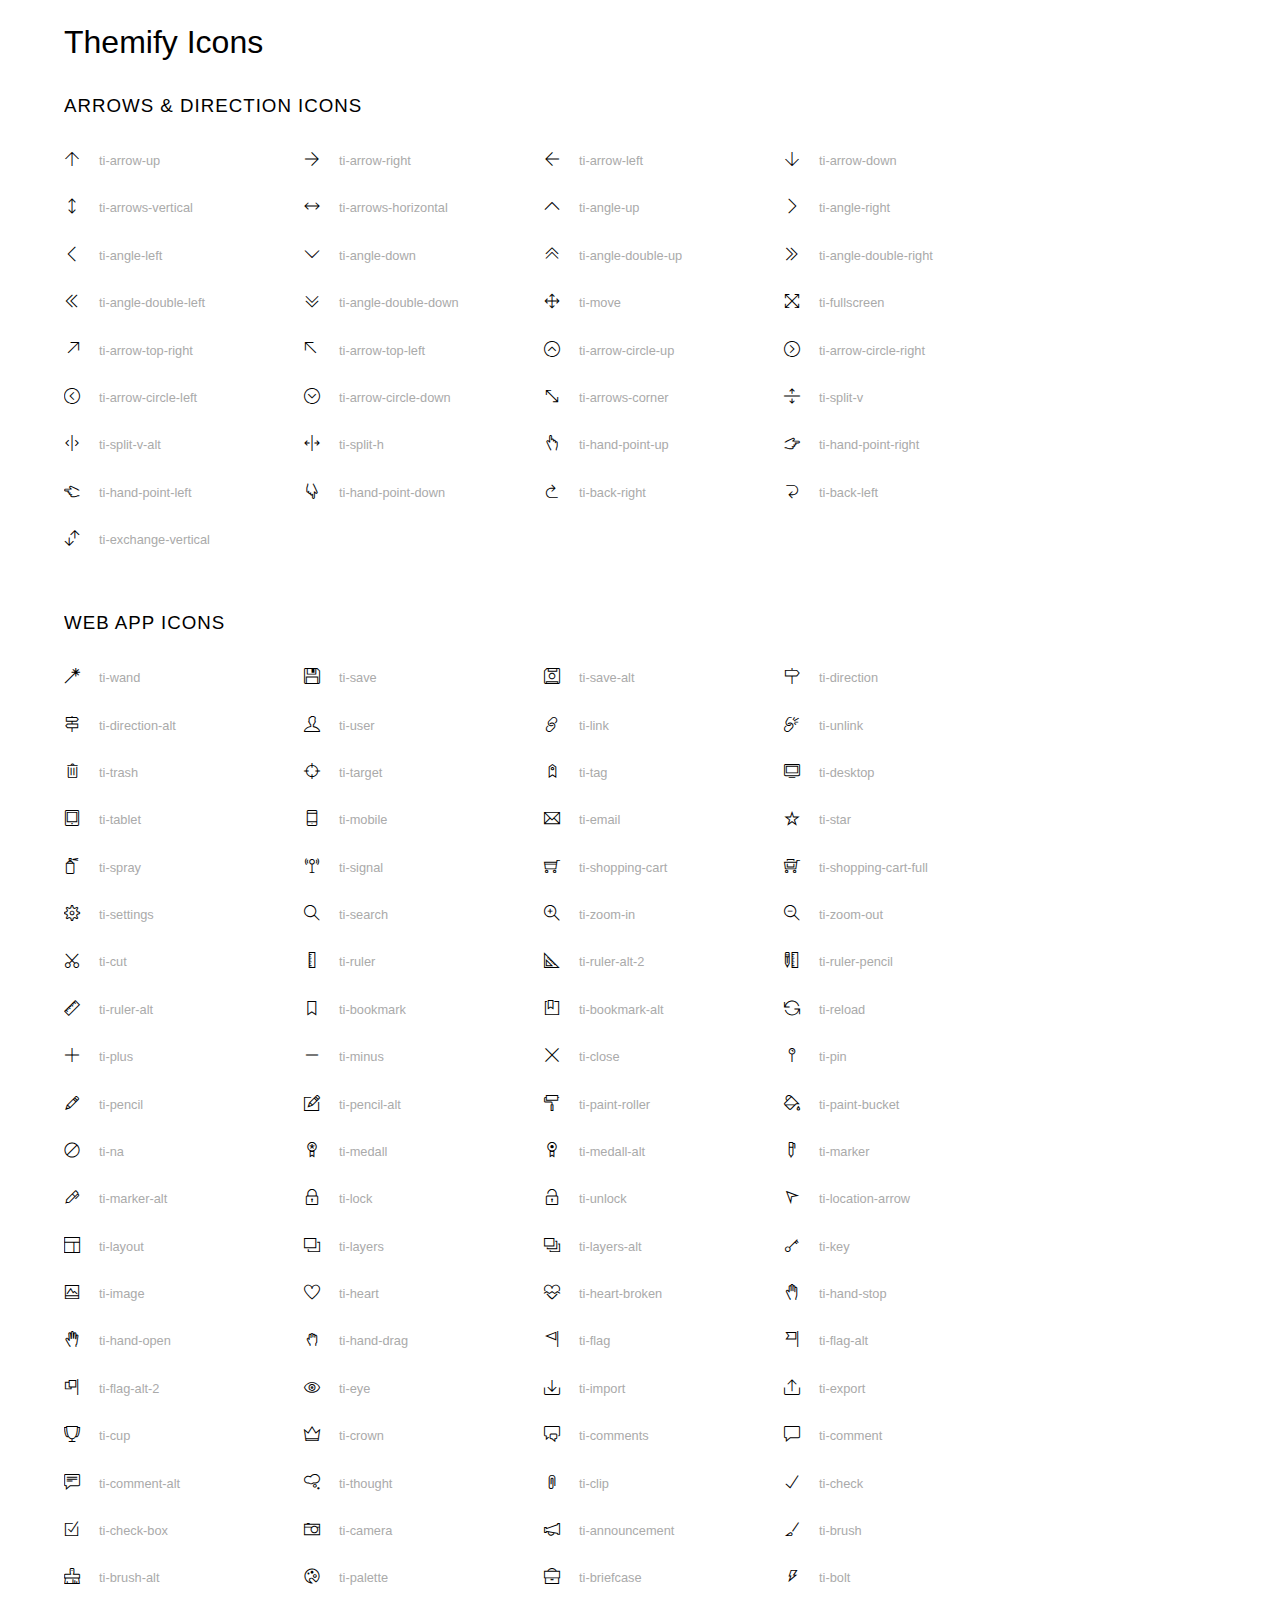
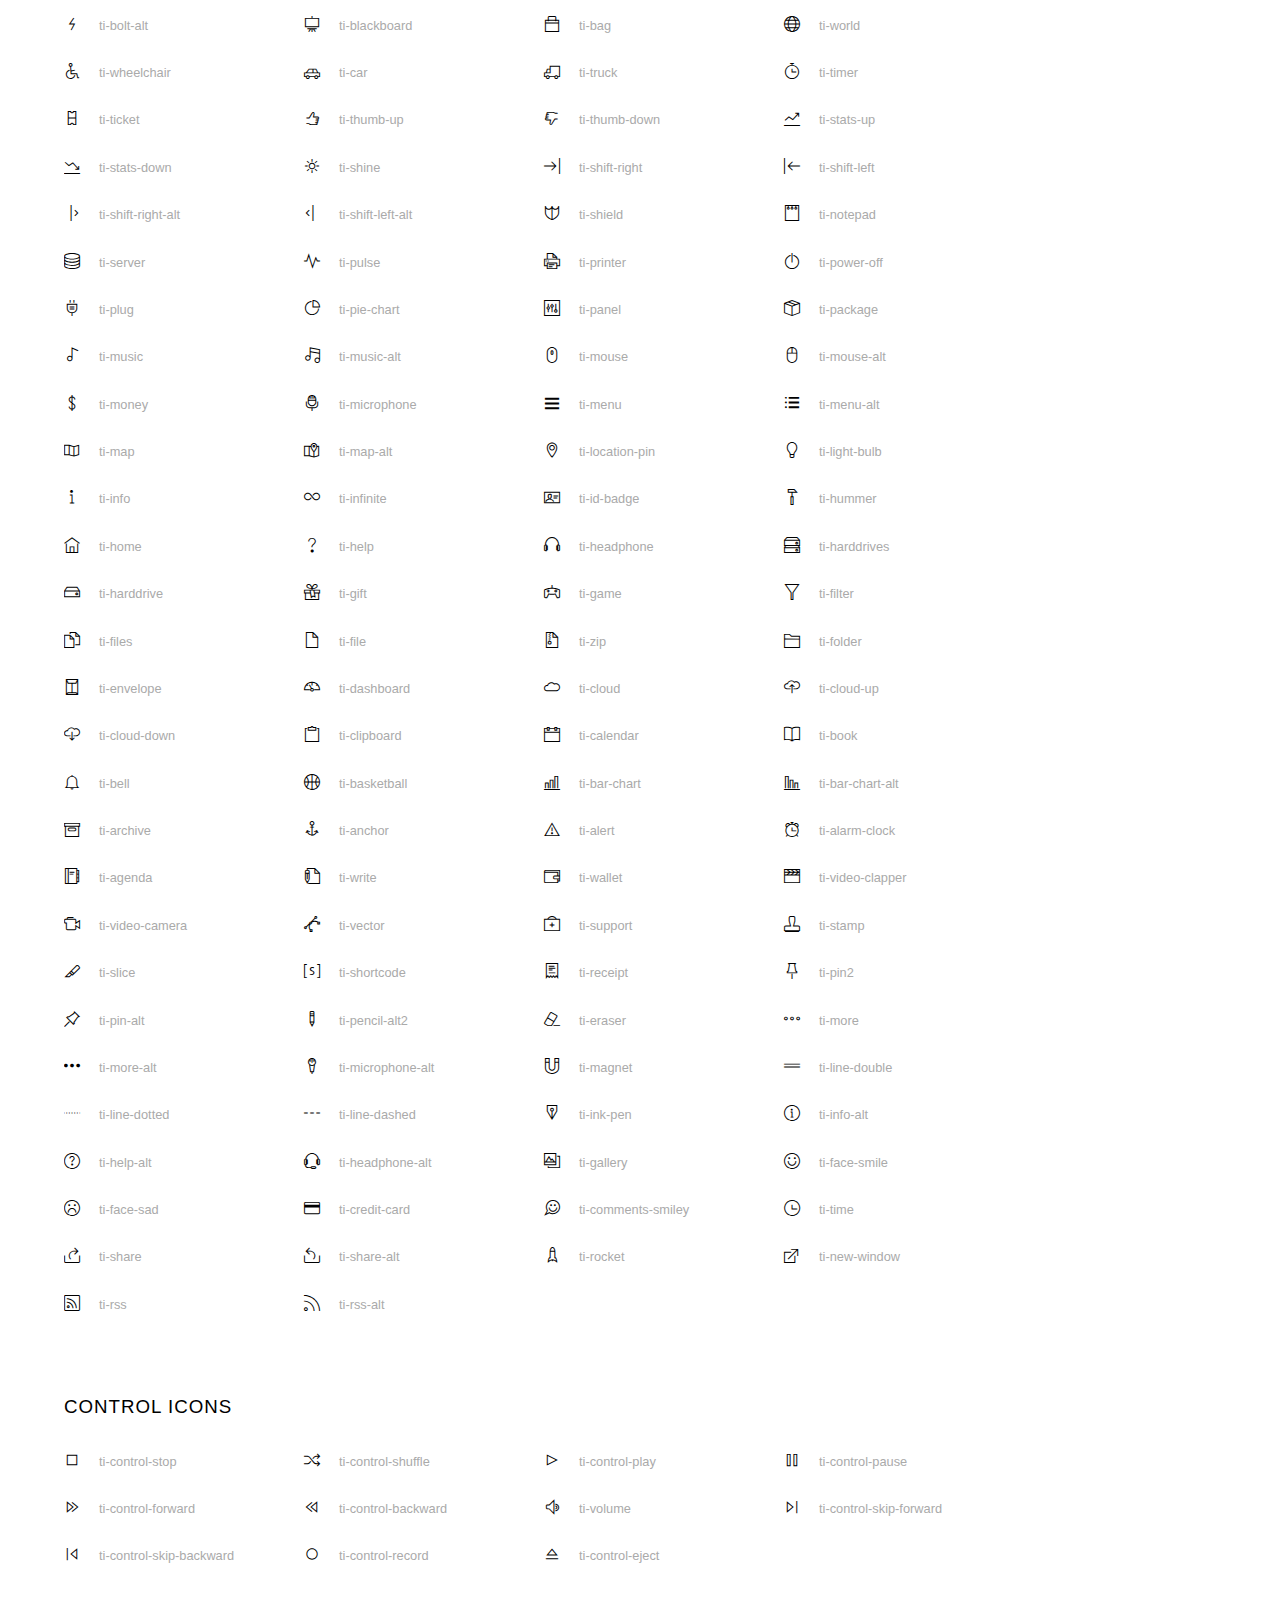
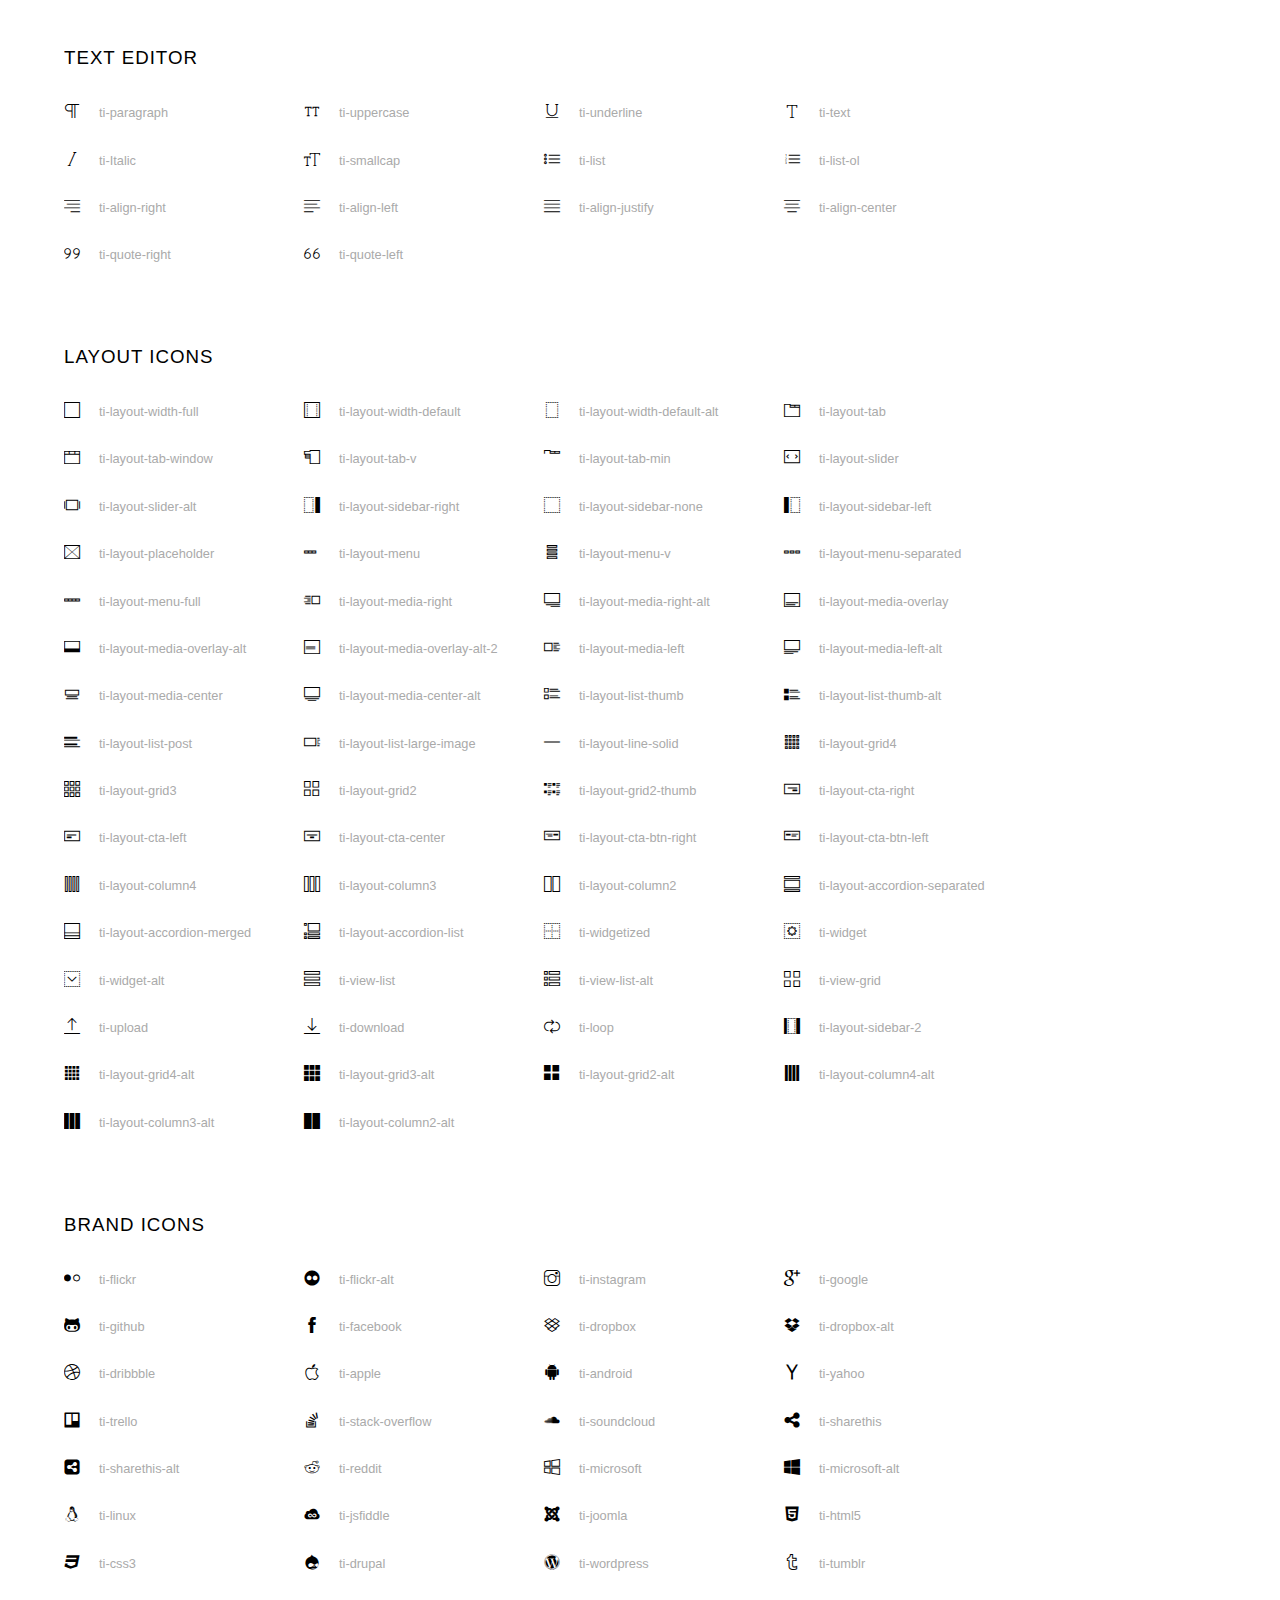
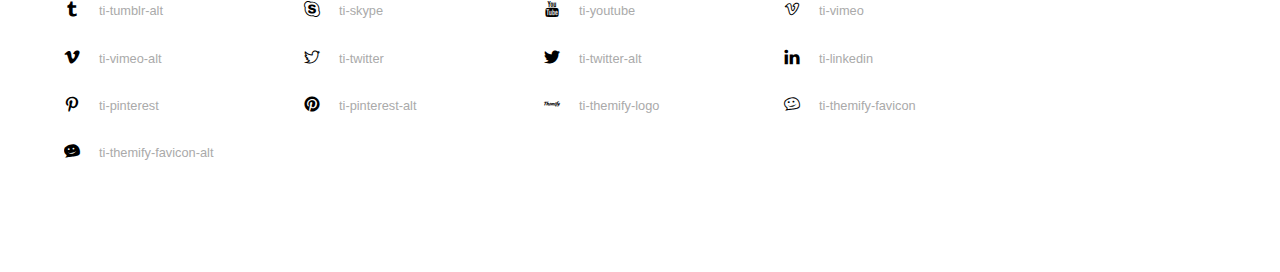
<file: static/fonts/themify/index.html>
<!doctype html>
<html>
<head>
	<meta charset="utf-8">
	<title>Themify Icon Font</title>
	<meta name="viewport" content="width=device-width">
	<link rel="stylesheet" href="demo-files/demo.css">
	<link rel="stylesheet" href="themify-icons.css">
	<!--[if lt IE 8]><!-->
	<link rel="stylesheet" href="ie7/ie7.css">
	<!--<![endif]-->
</head>
<body>
	<h1>Themify Icons</h1>

	<div class="icon-section">

		<div class="icon-section">
			<h3>Arrows &amp; Direction Icons </h3>

			<div class="icon-container">
				<span class="ti-arrow-up"></span><span class="icon-name"> ti-arrow-up</span>
			</div>
			<div class="icon-container">
				<span class="ti-arrow-right"></span><span class="icon-name"> ti-arrow-right</span>
			</div>
			<div class="icon-container">
				<span class="ti-arrow-left"></span><span class="icon-name"> ti-arrow-left</span>
			</div>
			<div class="icon-container">
				<span class="ti-arrow-down"></span><span class="icon-name"> ti-arrow-down</span>
			</div>
			<div class="icon-container">
				<span class="ti-arrows-vertical"></span><span class="icon-name"> ti-arrows-vertical</span>
			</div>
			<div class="icon-container">
				<span class="ti-arrows-horizontal"></span><span class="icon-name"> ti-arrows-horizontal</span>
			</div>
			<div class="icon-container">
				<span class="ti-angle-up"></span><span class="icon-name"> ti-angle-up</span>
			</div>
			<div class="icon-container">
				<span class="ti-angle-right"></span><span class="icon-name"> ti-angle-right</span>
			</div>
			<div class="icon-container">
				<span class="ti-angle-left"></span><span class="icon-name"> ti-angle-left</span>
			</div>
			<div class="icon-container">
				<span class="ti-angle-down"></span><span class="icon-name"> ti-angle-down</span>
			</div>	
			<div class="icon-container">
				<span class="ti-angle-double-up"></span><span class="icon-name"> ti-angle-double-up</span>
			</div>
			<div class="icon-container">
				<span class="ti-angle-double-right"></span><span class="icon-name"> ti-angle-double-right</span>
			</div>
			<div class="icon-container">
				<span class="ti-angle-double-left"></span><span class="icon-name"> ti-angle-double-left</span>
			</div>
			<div class="icon-container">
				<span class="ti-angle-double-down"></span><span class="icon-name"> ti-angle-double-down</span>
			</div>					
			<div class="icon-container">
				<span class="ti-move"></span><span class="icon-name"> ti-move</span>
			</div>
			<div class="icon-container">
				<span class="ti-fullscreen"></span><span class="icon-name"> ti-fullscreen</span>
			</div>
			<div class="icon-container">
				<span class="ti-arrow-top-right"></span><span class="icon-name"> ti-arrow-top-right</span>
			</div>
			<div class="icon-container">
				<span class="ti-arrow-top-left"></span><span class="icon-name"> ti-arrow-top-left</span>
			</div>
			<div class="icon-container">
				<span class="ti-arrow-circle-up"></span><span class="icon-name"> ti-arrow-circle-up</span>
			</div>
			<div class="icon-container">
				<span class="ti-arrow-circle-right"></span><span class="icon-name"> ti-arrow-circle-right</span>
			</div>
			<div class="icon-container">
				<span class="ti-arrow-circle-left"></span><span class="icon-name"> ti-arrow-circle-left</span>
			</div>
			<div class="icon-container">
				<span class="ti-arrow-circle-down"></span><span class="icon-name"> ti-arrow-circle-down</span>
			</div>
			<div class="icon-container">
				<span class="ti-arrows-corner"></span><span class="icon-name"> ti-arrows-corner</span>
			</div>
			<div class="icon-container">
				<span class="ti-split-v"></span><span class="icon-name"> ti-split-v</span>
			</div>

			<div class="icon-container">
				<span class="ti-split-v-alt"></span><span class="icon-name"> ti-split-v-alt</span>
			</div>
			<div class="icon-container">
				<span class="ti-split-h"></span><span class="icon-name"> ti-split-h</span>
			</div>
			<div class="icon-container">
				<span class="ti-hand-point-up"></span><span class="icon-name"> ti-hand-point-up</span>
			</div>
			<div class="icon-container">
				<span class="ti-hand-point-right"></span><span class="icon-name"> ti-hand-point-right</span>
			</div>
			<div class="icon-container">
				<span class="ti-hand-point-left"></span><span class="icon-name"> ti-hand-point-left</span>
			</div>
			<div class="icon-container">
				<span class="ti-hand-point-down"></span><span class="icon-name"> ti-hand-point-down</span>
			</div>
			<div class="icon-container">
				<span class="ti-back-right"></span><span class="icon-name"> ti-back-right</span>
			</div>
			<div class="icon-container">
				<span class="ti-back-left"></span><span class="icon-name"> ti-back-left</span>
			</div>
			<div class="icon-container">
				<span class="ti-exchange-vertical"></span><span class="icon-name"> ti-exchange-vertical</span>
			</div>

		</div> <!-- Arrows Icons -->



		<h3>Web App Icons</h3>
		
		<div class="icon-section">

			<div class="icon-container">
				<span class="ti-wand"></span><span class="icon-name"> ti-wand</span>
			</div>
			<div class="icon-container">
				<span class="ti-save"></span><span class="icon-name"> ti-save</span>
			</div>
			<div class="icon-container">
				<span class="ti-save-alt"></span><span class="icon-name"> ti-save-alt</span>
			</div>

			<div class="icon-container">
				<span class="ti-direction"></span><span class="icon-name"> ti-direction</span>
			</div>
			<div class="icon-container">
				<span class="ti-direction-alt"></span><span class="icon-name"> ti-direction-alt</span>
			</div>
			<div class="icon-container">
				<span class="ti-user"></span><span class="icon-name"> ti-user</span>
			</div>
			<div class="icon-container">
				<span class="ti-link"></span><span class="icon-name"> ti-link</span>
			</div>
			<div class="icon-container">
				<span class="ti-unlink"></span><span class="icon-name"> ti-unlink</span>
			</div>
			<div class="icon-container">
				<span class="ti-trash"></span><span class="icon-name"> ti-trash</span>
			</div>
			<div class="icon-container">
				<span class="ti-target"></span><span class="icon-name"> ti-target</span>
			</div>
			<div class="icon-container">
				<span class="ti-tag"></span><span class="icon-name"> ti-tag</span>
			</div>
			<div class="icon-container">
				<span class="ti-desktop"></span><span class="icon-name"> ti-desktop</span>
			</div>
			<div class="icon-container">
				<span class="ti-tablet"></span><span class="icon-name"> ti-tablet</span>
			</div>
			<div class="icon-container">
				<span class="ti-mobile"></span><span class="icon-name"> ti-mobile</span>
			</div>
			<div class="icon-container">
				<span class="ti-email"></span><span class="icon-name"> ti-email</span>
			</div>	
			<div class="icon-container">
				<span class="ti-star"></span><span class="icon-name"> ti-star</span>
			</div>
			<div class="icon-container">
				<span class="ti-spray"></span><span class="icon-name"> ti-spray</span>
			</div>
			<div class="icon-container">
				<span class="ti-signal"></span><span class="icon-name"> ti-signal</span>
			</div>
			<div class="icon-container">
				<span class="ti-shopping-cart"></span><span class="icon-name"> ti-shopping-cart</span>
			</div>
			<div class="icon-container">
				<span class="ti-shopping-cart-full"></span><span class="icon-name"> ti-shopping-cart-full</span>
			</div>
			<div class="icon-container">
				<span class="ti-settings"></span><span class="icon-name"> ti-settings</span>
			</div>
			<div class="icon-container">
				<span class="ti-search"></span><span class="icon-name"> ti-search</span>
			</div>
			<div class="icon-container">
				<span class="ti-zoom-in"></span><span class="icon-name"> ti-zoom-in</span>
			</div>
			<div class="icon-container">
				<span class="ti-zoom-out"></span><span class="icon-name"> ti-zoom-out</span>
			</div>
			<div class="icon-container">
				<span class="ti-cut"></span><span class="icon-name"> ti-cut</span>
			</div>
			<div class="icon-container">
				<span class="ti-ruler"></span><span class="icon-name"> ti-ruler</span>
			</div>
			<div class="icon-container">
				<span class="ti-ruler-alt-2"></span><span class="icon-name"> ti-ruler-alt-2</span>
			</div>			
			<div class="icon-container">
				<span class="ti-ruler-pencil"></span><span class="icon-name"> ti-ruler-pencil</span>
			</div>
			<div class="icon-container">
				<span class="ti-ruler-alt"></span><span class="icon-name"> ti-ruler-alt</span>
			</div>
			<div class="icon-container">
				<span class="ti-bookmark"></span><span class="icon-name"> ti-bookmark</span>
			</div>
			<div class="icon-container">
				<span class="ti-bookmark-alt"></span><span class="icon-name"> ti-bookmark-alt</span>
			</div>
			<div class="icon-container">
				<span class="ti-reload"></span><span class="icon-name"> ti-reload</span>
			</div>
			<div class="icon-container">
				<span class="ti-plus"></span><span class="icon-name"> ti-plus</span>
			</div>
			<div class="icon-container">
				<span class="ti-minus"></span><span class="icon-name"> ti-minus</span>
			</div>
			<div class="icon-container">
				<span class="ti-close"></span><span class="icon-name"> ti-close</span>
			</div>			
			<div class="icon-container">
				<span class="ti-pin"></span><span class="icon-name"> ti-pin</span>
			</div>
			<div class="icon-container">
				<span class="ti-pencil"></span><span class="icon-name"> ti-pencil</span>
			</div>
					
		  	<div class="icon-container">
				<span class="ti-pencil-alt"></span><span class="icon-name"> ti-pencil-alt</span>
			</div>
			<div class="icon-container">
				<span class="ti-paint-roller"></span><span class="icon-name"> ti-paint-roller</span>
			</div>
			<div class="icon-container">
				<span class="ti-paint-bucket"></span><span class="icon-name"> ti-paint-bucket</span>
			</div>
			<div class="icon-container">
				<span class="ti-na"></span><span class="icon-name"> ti-na</span>
			</div>
			<div class="icon-container">
				<span class="ti-medall"></span><span class="icon-name"> ti-medall</span>
			</div>
			<div class="icon-container">
				<span class="ti-medall-alt"></span><span class="icon-name"> ti-medall-alt</span>
			</div>
			<div class="icon-container">
				<span class="ti-marker"></span><span class="icon-name"> ti-marker</span>
			</div>
			<div class="icon-container">
				<span class="ti-marker-alt"></span><span class="icon-name"> ti-marker-alt</span>
			</div>

			<div class="icon-container">
				<span class="ti-lock"></span><span class="icon-name"> ti-lock</span>
			</div>
			<div class="icon-container">
				<span class="ti-unlock"></span><span class="icon-name"> ti-unlock</span>
			</div>
			<div class="icon-container">
				<span class="ti-location-arrow"></span><span class="icon-name"> ti-location-arrow</span>
			</div>
			<div class="icon-container">
				<span class="ti-layout"></span><span class="icon-name"> ti-layout</span>
			</div>
			<div class="icon-container">
				<span class="ti-layers"></span><span class="icon-name"> ti-layers</span>
			</div>
			<div class="icon-container">
				<span class="ti-layers-alt"></span><span class="icon-name"> ti-layers-alt</span>
			</div>
			<div class="icon-container">
				<span class="ti-key"></span><span class="icon-name"> ti-key</span>
			</div>
			<div class="icon-container">
				<span class="ti-image"></span><span class="icon-name"> ti-image</span>
			</div>
			<div class="icon-container">
				<span class="ti-heart"></span><span class="icon-name"> ti-heart</span>
			</div>
			<div class="icon-container">
				<span class="ti-heart-broken"></span><span class="icon-name"> ti-heart-broken</span>
			</div>
			<div class="icon-container">
				<span class="ti-hand-stop"></span><span class="icon-name"> ti-hand-stop</span>
			</div>
			<div class="icon-container">
				<span class="ti-hand-open"></span><span class="icon-name"> ti-hand-open</span>
			</div>
			<div class="icon-container">
				<span class="ti-hand-drag"></span><span class="icon-name"> ti-hand-drag</span>
			</div>
			<div class="icon-container">
				<span class="ti-flag"></span><span class="icon-name"> ti-flag</span>
			</div>
			<div class="icon-container">
				<span class="ti-flag-alt"></span><span class="icon-name"> ti-flag-alt</span>
			</div>
			<div class="icon-container">
				<span class="ti-flag-alt-2"></span><span class="icon-name"> ti-flag-alt-2</span>
			</div>
			<div class="icon-container">
				<span class="ti-eye"></span><span class="icon-name"> ti-eye</span>
			</div>
			<div class="icon-container">
				<span class="ti-import"></span><span class="icon-name"> ti-import</span>
			</div>			
			<div class="icon-container">
				<span class="ti-export"></span><span class="icon-name"> ti-export</span>
			</div>
			<div class="icon-container">
				<span class="ti-cup"></span><span class="icon-name"> ti-cup</span>
			</div>
			<div class="icon-container">
				<span class="ti-crown"></span><span class="icon-name"> ti-crown</span>
			</div>
			<div class="icon-container">
				<span class="ti-comments"></span><span class="icon-name"> ti-comments</span>
			</div>
			<div class="icon-container">
				<span class="ti-comment"></span><span class="icon-name"> ti-comment</span>
			</div>
			<div class="icon-container">
				<span class="ti-comment-alt"></span><span class="icon-name"> ti-comment-alt</span>
			</div>
			<div class="icon-container">
				<span class="ti-thought"></span><span class="icon-name"> ti-thought</span>
			</div>			
			<div class="icon-container">
				<span class="ti-clip"></span><span class="icon-name"> ti-clip</span>
			</div>

			<div class="icon-container">
				<span class="ti-check"></span><span class="icon-name"> ti-check</span>
			</div>
			<div class="icon-container">
				<span class="ti-check-box"></span><span class="icon-name"> ti-check-box</span>
			</div>
			<div class="icon-container">
				<span class="ti-camera"></span><span class="icon-name"> ti-camera</span>
			</div>
			<div class="icon-container">
				<span class="ti-announcement"></span><span class="icon-name"> ti-announcement</span>
			</div>
			<div class="icon-container">
				<span class="ti-brush"></span><span class="icon-name"> ti-brush</span>
			</div>
			<div class="icon-container">
				<span class="ti-brush-alt"></span><span class="icon-name"> ti-brush-alt</span>
			</div>
			<div class="icon-container">
				<span class="ti-palette"></span><span class="icon-name"> ti-palette</span>
			</div>			
			<div class="icon-container">
				<span class="ti-briefcase"></span><span class="icon-name"> ti-briefcase</span>
			</div>
			<div class="icon-container">
				<span class="ti-bolt"></span><span class="icon-name"> ti-bolt</span>
			</div>
			<div class="icon-container">
				<span class="ti-bolt-alt"></span><span class="icon-name"> ti-bolt-alt</span>
			</div>
			<div class="icon-container">
				<span class="ti-blackboard"></span><span class="icon-name"> ti-blackboard</span>
			</div>
			<div class="icon-container">
				<span class="ti-bag"></span><span class="icon-name"> ti-bag</span>
			</div>
			<div class="icon-container">
				<span class="ti-world"></span><span class="icon-name"> ti-world</span>
			</div>
			<div class="icon-container">
				<span class="ti-wheelchair"></span><span class="icon-name"> ti-wheelchair</span>
			</div>
			<div class="icon-container">
				<span class="ti-car"></span><span class="icon-name"> ti-car</span>
			</div>
			<div class="icon-container">
				<span class="ti-truck"></span><span class="icon-name"> ti-truck</span>
			</div>
			<div class="icon-container">
				<span class="ti-timer"></span><span class="icon-name"> ti-timer</span>
			</div>
			<div class="icon-container">
				<span class="ti-ticket"></span><span class="icon-name"> ti-ticket</span>
			</div>
			<div class="icon-container">
				<span class="ti-thumb-up"></span><span class="icon-name"> ti-thumb-up</span>
			</div>
			<div class="icon-container">
				<span class="ti-thumb-down"></span><span class="icon-name"> ti-thumb-down</span>
			</div>

			<div class="icon-container">
				<span class="ti-stats-up"></span><span class="icon-name"> ti-stats-up</span>
			</div>
			<div class="icon-container">
				<span class="ti-stats-down"></span><span class="icon-name"> ti-stats-down</span>
			</div>
			<div class="icon-container">
				<span class="ti-shine"></span><span class="icon-name"> ti-shine</span>
			</div>
			<div class="icon-container">
				<span class="ti-shift-right"></span><span class="icon-name"> ti-shift-right</span>
			</div>
			<div class="icon-container">
				<span class="ti-shift-left"></span><span class="icon-name"> ti-shift-left</span>
			</div>

			<div class="icon-container">
				<span class="ti-shift-right-alt"></span><span class="icon-name"> ti-shift-right-alt</span>
			</div>
			<div class="icon-container">
				<span class="ti-shift-left-alt"></span><span class="icon-name"> ti-shift-left-alt</span>
			</div>
			<div class="icon-container">
				<span class="ti-shield"></span><span class="icon-name"> ti-shield</span>
			</div>
			<div class="icon-container">
				<span class="ti-notepad"></span><span class="icon-name"> ti-notepad</span>
			</div>
			<div class="icon-container">
				<span class="ti-server"></span><span class="icon-name"> ti-server</span>
			</div>

			<div class="icon-container">
				<span class="ti-pulse"></span><span class="icon-name"> ti-pulse</span>
			</div>
			<div class="icon-container">
				<span class="ti-printer"></span><span class="icon-name"> ti-printer</span>
			</div>
			<div class="icon-container">
				<span class="ti-power-off"></span><span class="icon-name"> ti-power-off</span>
			</div>
			<div class="icon-container">
				<span class="ti-plug"></span><span class="icon-name"> ti-plug</span>
			</div>
			<div class="icon-container">
				<span class="ti-pie-chart"></span><span class="icon-name"> ti-pie-chart</span>
			</div>

			<div class="icon-container">
				<span class="ti-panel"></span><span class="icon-name"> ti-panel</span>
			</div>
			<div class="icon-container">
				<span class="ti-package"></span><span class="icon-name"> ti-package</span>
			</div>
			<div class="icon-container">
				<span class="ti-music"></span><span class="icon-name"> ti-music</span>
			</div>
			<div class="icon-container">
				<span class="ti-music-alt"></span><span class="icon-name"> ti-music-alt</span>
			</div>
			<div class="icon-container">
				<span class="ti-mouse"></span><span class="icon-name"> ti-mouse</span>
			</div>
			<div class="icon-container">
				<span class="ti-mouse-alt"></span><span class="icon-name"> ti-mouse-alt</span>
			</div>
			<div class="icon-container">
				<span class="ti-money"></span><span class="icon-name"> ti-money</span>
			</div>
			<div class="icon-container">
				<span class="ti-microphone"></span><span class="icon-name"> ti-microphone</span>
			</div>
			<div class="icon-container">
				<span class="ti-menu"></span><span class="icon-name"> ti-menu</span>
			</div>
			<div class="icon-container">
				<span class="ti-menu-alt"></span><span class="icon-name"> ti-menu-alt</span>
			</div>
			<div class="icon-container">
				<span class="ti-map"></span><span class="icon-name"> ti-map</span>
			</div>
			<div class="icon-container">
				<span class="ti-map-alt"></span><span class="icon-name"> ti-map-alt</span>
			</div>

			<div class="icon-container">
				<span class="ti-location-pin"></span><span class="icon-name"> ti-location-pin</span>
			</div>

			<div class="icon-container">
				<span class="ti-light-bulb"></span><span class="icon-name"> ti-light-bulb</span>
			</div>
			<div class="icon-container">
				<span class="ti-info"></span><span class="icon-name"> ti-info</span>
			</div>
			<div class="icon-container">
				<span class="ti-infinite"></span><span class="icon-name"> ti-infinite</span>
			</div>
			<div class="icon-container">
				<span class="ti-id-badge"></span><span class="icon-name"> ti-id-badge</span>
			</div>
			<div class="icon-container">
				<span class="ti-hummer"></span><span class="icon-name"> ti-hummer</span>
			</div>
			<div class="icon-container">
				<span class="ti-home"></span><span class="icon-name"> ti-home</span>
			</div>
			<div class="icon-container">
				<span class="ti-help"></span><span class="icon-name"> ti-help</span>
			</div>
			<div class="icon-container">
				<span class="ti-headphone"></span><span class="icon-name"> ti-headphone</span>
			</div>
			<div class="icon-container">
				<span class="ti-harddrives"></span><span class="icon-name"> ti-harddrives</span>
			</div>
			<div class="icon-container">
				<span class="ti-harddrive"></span><span class="icon-name"> ti-harddrive</span>
			</div>
			<div class="icon-container">
				<span class="ti-gift"></span><span class="icon-name"> ti-gift</span>
			</div>
			<div class="icon-container">
				<span class="ti-game"></span><span class="icon-name"> ti-game</span>
			</div>
			<div class="icon-container">
				<span class="ti-filter"></span><span class="icon-name"> ti-filter</span>
			</div>
			<div class="icon-container">
				<span class="ti-files"></span><span class="icon-name"> ti-files</span>
			</div>
			<div class="icon-container">
				<span class="ti-file"></span><span class="icon-name"> ti-file</span>
			</div>
			<div class="icon-container">
				<span class="ti-zip"></span><span class="icon-name"> ti-zip</span>
			</div>
			<div class="icon-container">
				<span class="ti-folder"></span><span class="icon-name"> ti-folder</span>
			</div>			
			<div class="icon-container">
				<span class="ti-envelope"></span><span class="icon-name"> ti-envelope</span>
			</div>


			<div class="icon-container">
				<span class="ti-dashboard"></span><span class="icon-name"> ti-dashboard</span>
			</div>
			<div class="icon-container">
				<span class="ti-cloud"></span><span class="icon-name"> ti-cloud</span>
			</div>
			<div class="icon-container">
				<span class="ti-cloud-up"></span><span class="icon-name"> ti-cloud-up</span>
			</div>
			<div class="icon-container">
				<span class="ti-cloud-down"></span><span class="icon-name"> ti-cloud-down</span>
			</div>
			<div class="icon-container">
				<span class="ti-clipboard"></span><span class="icon-name"> ti-clipboard</span>
			</div>
			<div class="icon-container">
				<span class="ti-calendar"></span><span class="icon-name"> ti-calendar</span>
			</div>
			<div class="icon-container">
				<span class="ti-book"></span><span class="icon-name"> ti-book</span>
			</div>
			<div class="icon-container">
				<span class="ti-bell"></span><span class="icon-name"> ti-bell</span>
			</div>
			<div class="icon-container">
				<span class="ti-basketball"></span><span class="icon-name"> ti-basketball</span>
			</div>
			<div class="icon-container">
				<span class="ti-bar-chart"></span><span class="icon-name"> ti-bar-chart</span>
			</div>
			<div class="icon-container">
				<span class="ti-bar-chart-alt"></span><span class="icon-name"> ti-bar-chart-alt</span>
			</div>


			<div class="icon-container">
				<span class="ti-archive"></span><span class="icon-name"> ti-archive</span>
			</div>
			<div class="icon-container">
				<span class="ti-anchor"></span><span class="icon-name"> ti-anchor</span>
			</div>

			<div class="icon-container">
				<span class="ti-alert"></span><span class="icon-name"> ti-alert</span>
			</div>
			<div class="icon-container">
				<span class="ti-alarm-clock"></span><span class="icon-name"> ti-alarm-clock</span>
			</div>
			<div class="icon-container">
				<span class="ti-agenda"></span><span class="icon-name"> ti-agenda</span>
			</div>
			<div class="icon-container">
				<span class="ti-write"></span><span class="icon-name"> ti-write</span>
			</div>

			<div class="icon-container">
				<span class="ti-wallet"></span><span class="icon-name"> ti-wallet</span>
			</div>
			<div class="icon-container">
				<span class="ti-video-clapper"></span><span class="icon-name"> ti-video-clapper</span>
			</div>
			<div class="icon-container">
				<span class="ti-video-camera"></span><span class="icon-name"> ti-video-camera</span>
			</div>
			<div class="icon-container">
				<span class="ti-vector"></span><span class="icon-name"> ti-vector</span>
			</div>

			<div class="icon-container">
				<span class="ti-support"></span><span class="icon-name"> ti-support</span>
			</div>
			<div class="icon-container">
				<span class="ti-stamp"></span><span class="icon-name"> ti-stamp</span>
			</div>
			<div class="icon-container">
				<span class="ti-slice"></span><span class="icon-name"> ti-slice</span>
			</div>
			<div class="icon-container">
				<span class="ti-shortcode"></span><span class="icon-name"> ti-shortcode</span>
			</div>
			<div class="icon-container">
				<span class="ti-receipt"></span><span class="icon-name"> ti-receipt</span>
			</div>
			<div class="icon-container">
				<span class="ti-pin2"></span><span class="icon-name"> ti-pin2</span>
			</div>
			<div class="icon-container">
				<span class="ti-pin-alt"></span><span class="icon-name"> ti-pin-alt</span>
			</div>
			<div class="icon-container">
				<span class="ti-pencil-alt2"></span><span class="icon-name"> ti-pencil-alt2</span>
			</div>
			<div class="icon-container">
				<span class="ti-eraser"></span><span class="icon-name"> ti-eraser</span>
			</div>			
			<div class="icon-container">
				<span class="ti-more"></span><span class="icon-name"> ti-more</span>
			</div>
			<div class="icon-container">
				<span class="ti-more-alt"></span><span class="icon-name"> ti-more-alt</span>
			</div>
			<div class="icon-container">
				<span class="ti-microphone-alt"></span><span class="icon-name"> ti-microphone-alt</span>
			</div>
			<div class="icon-container">
				<span class="ti-magnet"></span><span class="icon-name"> ti-magnet</span>
			</div>
			<div class="icon-container">
				<span class="ti-line-double"></span><span class="icon-name"> ti-line-double</span>
			</div>
			<div class="icon-container">
				<span class="ti-line-dotted"></span><span class="icon-name"> ti-line-dotted</span>
			</div>
			<div class="icon-container">
				<span class="ti-line-dashed"></span><span class="icon-name"> ti-line-dashed</span>
			</div>

			<div class="icon-container">
				<span class="ti-ink-pen"></span><span class="icon-name"> ti-ink-pen</span>
			</div>
			<div class="icon-container">
				<span class="ti-info-alt"></span><span class="icon-name"> ti-info-alt</span>
			</div>
			<div class="icon-container">
				<span class="ti-help-alt"></span><span class="icon-name"> ti-help-alt</span>
			</div>
			<div class="icon-container">
				<span class="ti-headphone-alt"></span><span class="icon-name"> ti-headphone-alt</span>
			</div>

			<div class="icon-container">
				<span class="ti-gallery"></span><span class="icon-name"> ti-gallery</span>
			</div>
			<div class="icon-container">
				<span class="ti-face-smile"></span><span class="icon-name"> ti-face-smile</span>
			</div>
			<div class="icon-container">
				<span class="ti-face-sad"></span><span class="icon-name"> ti-face-sad</span>
			</div>
			<div class="icon-container">
				<span class="ti-credit-card"></span><span class="icon-name"> ti-credit-card</span>
			</div>
			<div class="icon-container">
				<span class="ti-comments-smiley"></span><span class="icon-name"> ti-comments-smiley</span>
			</div>
			<div class="icon-container">
				<span class="ti-time"></span><span class="icon-name"> ti-time</span>
			</div>
			<div class="icon-container">
				<span class="ti-share"></span><span class="icon-name"> ti-share</span>
			</div>
			<div class="icon-container">
				<span class="ti-share-alt"></span><span class="icon-name"> ti-share-alt</span>
			</div>
			<div class="icon-container">
				<span class="ti-rocket"></span><span class="icon-name"> ti-rocket</span>
			</div>

			<div class="icon-container">
				<span class="ti-new-window"></span><span class="icon-name"> ti-new-window</span>
			</div>

			<div class="icon-container">
				<span class="ti-rss"></span><span class="icon-name"> ti-rss</span>
			</div>

			<div class="icon-container">
				<span class="ti-rss-alt"></span><span class="icon-name"> ti-rss-alt</span>
			</div>
			
		</div><!-- Web App Icons -->


		<div class="icon-section">
			<h3>Control Icons</h3>
			<div class="icon-container">
				<span class="ti-control-stop"></span><span class="icon-name"> ti-control-stop</span>
			</div>
			<div class="icon-container">
				<span class="ti-control-shuffle"></span><span class="icon-name"> ti-control-shuffle</span>
			</div>
			<div class="icon-container">
				<span class="ti-control-play"></span><span class="icon-name"> ti-control-play</span>
			</div>
			<div class="icon-container">
				<span class="ti-control-pause"></span><span class="icon-name"> ti-control-pause</span>
			</div>
			<div class="icon-container">
				<span class="ti-control-forward"></span><span class="icon-name"> ti-control-forward</span>
			</div>
			<div class="icon-container">
				<span class="ti-control-backward"></span><span class="icon-name"> ti-control-backward</span>
			</div>	
			<div class="icon-container">
				<span class="ti-volume"></span><span class="icon-name"> ti-volume</span>
			</div>
			<div class="icon-container">
				<span class="ti-control-skip-forward"></span><span class="icon-name"> ti-control-skip-forward</span>
			</div>
			<div class="icon-container">
				<span class="ti-control-skip-backward"></span><span class="icon-name"> ti-control-skip-backward</span>
			</div>
			<div class="icon-container">
				<span class="ti-control-record"></span><span class="icon-name"> ti-control-record</span>
			</div>
			<div class="icon-container">
				<span class="ti-control-eject"></span><span class="icon-name"> ti-control-eject</span>
			</div>			
		</div> <!-- Control Icons -->


		<div class="icon-section">
			<h3>Text Editor</h3>

			<div class="icon-container">
				<span class="ti-paragraph"></span><span class="icon-name"> ti-paragraph</span>
			</div>
			<div class="icon-container">
				<span class="ti-uppercase"></span><span class="icon-name"> ti-uppercase</span>
			</div>

			<div class="icon-container">
				<span class="ti-underline"></span><span class="icon-name"> ti-underline</span>
			</div>
			<div class="icon-container">
				<span class="ti-text"></span><span class="icon-name"> ti-text</span>
			</div>
			<div class="icon-container">
				<span class="ti-Italic"></span><span class="icon-name"> ti-Italic</span>
			</div>
			<div class="icon-container">
				<span class="ti-smallcap"></span><span class="icon-name"> ti-smallcap</span>
			</div>
			<div class="icon-container">
				<span class="ti-list"></span><span class="icon-name"> ti-list</span>
			</div>
			<div class="icon-container">
				<span class="ti-list-ol"></span><span class="icon-name"> ti-list-ol</span>
			</div>
			<div class="icon-container">
				<span class="ti-align-right"></span><span class="icon-name"> ti-align-right</span>
			</div>
			<div class="icon-container">
				<span class="ti-align-left"></span><span class="icon-name"> ti-align-left</span>
			</div>
			<div class="icon-container">
				<span class="ti-align-justify"></span><span class="icon-name"> ti-align-justify</span>
			</div>
			<div class="icon-container">
				<span class="ti-align-center"></span><span class="icon-name"> ti-align-center</span>
			</div>
			<div class="icon-container">
				<span class="ti-quote-right"></span><span class="icon-name"> ti-quote-right</span>
			</div>
			<div class="icon-container">
				<span class="ti-quote-left"></span><span class="icon-name"> ti-quote-left</span>
			</div>

		</div> <!-- Text Editor -->



		<div class="icon-section">
			<h3>Layout Icons</h3>
			<div class="icon-container">
				<span class="ti-layout-width-full"></span><span class="icon-name"> ti-layout-width-full</span>
			</div>
			<div class="icon-container">
				<span class="ti-layout-width-default"></span><span class="icon-name"> ti-layout-width-default</span>
			</div>
			<div class="icon-container">
				<span class="ti-layout-width-default-alt"></span><span class="icon-name"> ti-layout-width-default-alt</span>
			</div>
			<div class="icon-container">
				<span class="ti-layout-tab"></span><span class="icon-name"> ti-layout-tab</span>
			</div>
			<div class="icon-container">
				<span class="ti-layout-tab-window"></span><span class="icon-name"> ti-layout-tab-window</span>
			</div>
			<div class="icon-container">
				<span class="ti-layout-tab-v"></span><span class="icon-name"> ti-layout-tab-v</span>
			</div>
			<div class="icon-container">
				<span class="ti-layout-tab-min"></span><span class="icon-name"> ti-layout-tab-min</span>
			</div>
			<div class="icon-container">
				<span class="ti-layout-slider"></span><span class="icon-name"> ti-layout-slider</span>
			</div>
			<div class="icon-container">
				<span class="ti-layout-slider-alt"></span><span class="icon-name"> ti-layout-slider-alt</span>
			</div>
			<div class="icon-container">
				<span class="ti-layout-sidebar-right"></span><span class="icon-name"> ti-layout-sidebar-right</span>
			</div>
			<div class="icon-container">
				<span class="ti-layout-sidebar-none"></span><span class="icon-name"> ti-layout-sidebar-none</span>
			</div>
			<div class="icon-container">
				<span class="ti-layout-sidebar-left"></span><span class="icon-name"> ti-layout-sidebar-left</span>
			</div>
			<div class="icon-container">
				<span class="ti-layout-placeholder"></span><span class="icon-name"> ti-layout-placeholder</span>
			</div>
			<div class="icon-container">
				<span class="ti-layout-menu"></span><span class="icon-name"> ti-layout-menu</span>
			</div>
			<div class="icon-container">
				<span class="ti-layout-menu-v"></span><span class="icon-name"> ti-layout-menu-v</span>
			</div>
			<div class="icon-container">
				<span class="ti-layout-menu-separated"></span><span class="icon-name"> ti-layout-menu-separated</span>
			</div>
			<div class="icon-container">
				<span class="ti-layout-menu-full"></span><span class="icon-name"> ti-layout-menu-full</span>
			</div>
			<div class="icon-container">
				<span class="ti-layout-media-right"></span><span class="icon-name"> ti-layout-media-right</span>
			</div>
			<div class="icon-container">
				<span class="ti-layout-media-right-alt"></span><span class="icon-name"> ti-layout-media-right-alt</span>
			</div>
			<div class="icon-container">
				<span class="ti-layout-media-overlay"></span><span class="icon-name"> ti-layout-media-overlay</span>
			</div>
			<div class="icon-container">
				<span class="ti-layout-media-overlay-alt"></span><span class="icon-name"> ti-layout-media-overlay-alt</span>
			</div>
			<div class="icon-container">
				<span class="ti-layout-media-overlay-alt-2"></span><span class="icon-name"> ti-layout-media-overlay-alt-2</span>
			</div>
			<div class="icon-container">
				<span class="ti-layout-media-left"></span><span class="icon-name"> ti-layout-media-left</span>
			</div>
			<div class="icon-container">
				<span class="ti-layout-media-left-alt"></span><span class="icon-name"> ti-layout-media-left-alt</span>
			</div>
			<div class="icon-container">
				<span class="ti-layout-media-center"></span><span class="icon-name"> ti-layout-media-center</span>
			</div>
			<div class="icon-container">
				<span class="ti-layout-media-center-alt"></span><span class="icon-name"> ti-layout-media-center-alt</span>
			</div>
			<div class="icon-container">
				<span class="ti-layout-list-thumb"></span><span class="icon-name"> ti-layout-list-thumb</span>
			</div>
			<div class="icon-container">
				<span class="ti-layout-list-thumb-alt"></span><span class="icon-name"> ti-layout-list-thumb-alt</span>
			</div>
			<div class="icon-container">
				<span class="ti-layout-list-post"></span><span class="icon-name"> ti-layout-list-post</span>
			</div>
			<div class="icon-container">
				<span class="ti-layout-list-large-image"></span><span class="icon-name"> ti-layout-list-large-image</span>
			</div>
			<div class="icon-container">
				<span class="ti-layout-line-solid"></span><span class="icon-name"> ti-layout-line-solid</span>
			</div>
			<div class="icon-container">
				<span class="ti-layout-grid4"></span><span class="icon-name"> ti-layout-grid4</span>
			</div>
			<div class="icon-container">
				<span class="ti-layout-grid3"></span><span class="icon-name"> ti-layout-grid3</span>
			</div>
			<div class="icon-container">
				<span class="ti-layout-grid2"></span><span class="icon-name"> ti-layout-grid2</span>
			</div>
			<div class="icon-container">
				<span class="ti-layout-grid2-thumb"></span><span class="icon-name"> ti-layout-grid2-thumb</span>
			</div>
			<div class="icon-container">
				<span class="ti-layout-cta-right"></span><span class="icon-name"> ti-layout-cta-right</span>
			</div>
			<div class="icon-container">
				<span class="ti-layout-cta-left"></span><span class="icon-name"> ti-layout-cta-left</span>
			</div>
			<div class="icon-container">
				<span class="ti-layout-cta-center"></span><span class="icon-name"> ti-layout-cta-center</span>
			</div>
			<div class="icon-container">
				<span class="ti-layout-cta-btn-right"></span><span class="icon-name"> ti-layout-cta-btn-right</span>
			</div>
			<div class="icon-container">
				<span class="ti-layout-cta-btn-left"></span><span class="icon-name"> ti-layout-cta-btn-left</span>
			</div>
			<div class="icon-container">
				<span class="ti-layout-column4"></span><span class="icon-name"> ti-layout-column4</span>
			</div>
			<div class="icon-container">
				<span class="ti-layout-column3"></span><span class="icon-name"> ti-layout-column3</span>
			</div>
			<div class="icon-container">
				<span class="ti-layout-column2"></span><span class="icon-name"> ti-layout-column2</span>
			</div>
			<div class="icon-container">
				<span class="ti-layout-accordion-separated"></span><span class="icon-name"> ti-layout-accordion-separated</span>
			</div>
			<div class="icon-container">
				<span class="ti-layout-accordion-merged"></span><span class="icon-name"> ti-layout-accordion-merged</span>
			</div>
			<div class="icon-container">
				<span class="ti-layout-accordion-list"></span><span class="icon-name"> ti-layout-accordion-list</span>
			</div>
			<div class="icon-container">
				<span class="ti-widgetized"></span><span class="icon-name"> ti-widgetized</span>
			</div>
			<div class="icon-container">
				<span class="ti-widget"></span><span class="icon-name"> ti-widget</span>
			</div>
			<div class="icon-container">
				<span class="ti-widget-alt"></span><span class="icon-name"> ti-widget-alt</span>
			</div>
			<div class="icon-container">
				<span class="ti-view-list"></span><span class="icon-name"> ti-view-list</span>
			</div>
			<div class="icon-container">
				<span class="ti-view-list-alt"></span><span class="icon-name"> ti-view-list-alt</span>
			</div>
			<div class="icon-container">
				<span class="ti-view-grid"></span><span class="icon-name"> ti-view-grid</span>
			</div>
			<div class="icon-container">
				<span class="ti-upload"></span><span class="icon-name"> ti-upload</span>
			</div>
			<div class="icon-container">
				<span class="ti-download"></span><span class="icon-name"> ti-download</span>
			</div>	
			<div class="icon-container">
				<span class="ti-loop"></span><span class="icon-name"> ti-loop</span>
			</div>
			<div class="icon-container">
				<span class="ti-layout-sidebar-2"></span><span class="icon-name"> ti-layout-sidebar-2</span>
			</div>
			<div class="icon-container">
				<span class="ti-layout-grid4-alt"></span><span class="icon-name"> ti-layout-grid4-alt</span>
			</div>
			<div class="icon-container">
				<span class="ti-layout-grid3-alt"></span><span class="icon-name"> ti-layout-grid3-alt</span>
			</div>
			<div class="icon-container">
				<span class="ti-layout-grid2-alt"></span><span class="icon-name"> ti-layout-grid2-alt</span>
			</div>
			<div class="icon-container">
				<span class="ti-layout-column4-alt"></span><span class="icon-name"> ti-layout-column4-alt</span>
			</div>
			<div class="icon-container">
				<span class="ti-layout-column3-alt"></span><span class="icon-name"> ti-layout-column3-alt</span>
			</div>
			<div class="icon-container">
				<span class="ti-layout-column2-alt"></span><span class="icon-name"> ti-layout-column2-alt</span>
			</div>		


		</div> <!-- Layout Icons -->


		<div class="icon-section">
			<h3>Brand Icons</h3>

			<div class="icon-container">
				<span class="ti-flickr"></span><span class="icon-name"> ti-flickr</span>
			</div>
			<div class="icon-container">
				<span class="ti-flickr-alt"></span><span class="icon-name"> ti-flickr-alt</span>
			</div>			
			<div class="icon-container">
				<span class="ti-instagram"></span><span class="icon-name"> ti-instagram</span>
			</div>
			<div class="icon-container">
				<span class="ti-google"></span><span class="icon-name"> ti-google</span>
			</div>
			<div class="icon-container">
				<span class="ti-github"></span><span class="icon-name"> ti-github</span>
			</div>

			<div class="icon-container">
				<span class="ti-facebook"></span><span class="icon-name"> ti-facebook</span>
			</div>
			<div class="icon-container">
				<span class="ti-dropbox"></span><span class="icon-name"> ti-dropbox</span>
			</div>
			<div class="icon-container">
				<span class="ti-dropbox-alt"></span><span class="icon-name"> ti-dropbox-alt</span>
			</div>
			<div class="icon-container">
				<span class="ti-dribbble"></span><span class="icon-name"> ti-dribbble</span>
			</div>
			<div class="icon-container">
				<span class="ti-apple"></span><span class="icon-name"> ti-apple</span>
			</div>
			<div class="icon-container">
				<span class="ti-android"></span><span class="icon-name"> ti-android</span>
			</div>
			<div class="icon-container">
				<span class="ti-yahoo"></span><span class="icon-name"> ti-yahoo</span>
			</div>
			<div class="icon-container">
				<span class="ti-trello"></span><span class="icon-name"> ti-trello</span>
			</div>
			<div class="icon-container">
				<span class="ti-stack-overflow"></span><span class="icon-name"> ti-stack-overflow</span>
			</div>
			<div class="icon-container">
				<span class="ti-soundcloud"></span><span class="icon-name"> ti-soundcloud</span>
			</div>
			<div class="icon-container">
				<span class="ti-sharethis"></span><span class="icon-name"> ti-sharethis</span>
			</div>
			<div class="icon-container">
				<span class="ti-sharethis-alt"></span><span class="icon-name"> ti-sharethis-alt</span>
			</div>
			<div class="icon-container">
				<span class="ti-reddit"></span><span class="icon-name"> ti-reddit</span>
			</div>

			<div class="icon-container">
				<span class="ti-microsoft"></span><span class="icon-name"> ti-microsoft</span>
			</div>
			<div class="icon-container">
				<span class="ti-microsoft-alt"></span><span class="icon-name"> ti-microsoft-alt</span>
			</div>
			<div class="icon-container">
				<span class="ti-linux"></span><span class="icon-name"> ti-linux</span>
			</div>
			<div class="icon-container">
				<span class="ti-jsfiddle"></span><span class="icon-name"> ti-jsfiddle</span>
			</div>
			<div class="icon-container">
				<span class="ti-joomla"></span><span class="icon-name"> ti-joomla</span>
			</div>
			<div class="icon-container">
				<span class="ti-html5"></span><span class="icon-name"> ti-html5</span>
			</div>
			<div class="icon-container">
				<span class="ti-css3"></span><span class="icon-name"> ti-css3</span>
			</div>	
			<div class="icon-container">
				<span class="ti-drupal"></span><span class="icon-name"> ti-drupal</span>
			</div>
			<div class="icon-container">
				<span class="ti-wordpress"></span><span class="icon-name"> ti-wordpress</span>
			</div>		
			<div class="icon-container">
				<span class="ti-tumblr"></span><span class="icon-name"> ti-tumblr</span>
			</div>
			<div class="icon-container">
				<span class="ti-tumblr-alt"></span><span class="icon-name"> ti-tumblr-alt</span>
			</div>
			<div class="icon-container">
				<span class="ti-skype"></span><span class="icon-name"> ti-skype</span>
			</div>
			<div class="icon-container">
				<span class="ti-youtube"></span><span class="icon-name"> ti-youtube</span>
			</div>
			<div class="icon-container">
				<span class="ti-vimeo"></span><span class="icon-name"> ti-vimeo</span>
			</div>
			<div class="icon-container">
				<span class="ti-vimeo-alt"></span><span class="icon-name"> ti-vimeo-alt</span>
			</div>			
			<div class="icon-container">
				<span class="ti-twitter"></span><span class="icon-name"> ti-twitter</span>
			</div>
			<div class="icon-container">
				<span class="ti-twitter-alt"></span><span class="icon-name"> ti-twitter-alt</span>
			</div>
			<div class="icon-container">
				<span class="ti-linkedin"></span><span class="icon-name"> ti-linkedin</span>
			</div>
			<div class="icon-container">
				<span class="ti-pinterest"></span><span class="icon-name"> ti-pinterest</span>
			</div>

			<div class="icon-container">
				<span class="ti-pinterest-alt"></span><span class="icon-name"> ti-pinterest-alt</span>
			</div>
			<div class="icon-container">
				<span class="ti-themify-logo"></span><span class="icon-name"> ti-themify-logo</span>
			</div>
			<div class="icon-container">
				<span class="ti-themify-favicon"></span><span class="icon-name"> ti-themify-favicon</span>
			</div>
			<div class="icon-container">
				<span class="ti-themify-favicon-alt"></span><span class="icon-name"> ti-themify-favicon-alt</span>
			</div>

		</div> <!-- brand Icons -->

	</div>

</body>
</html>
</file>
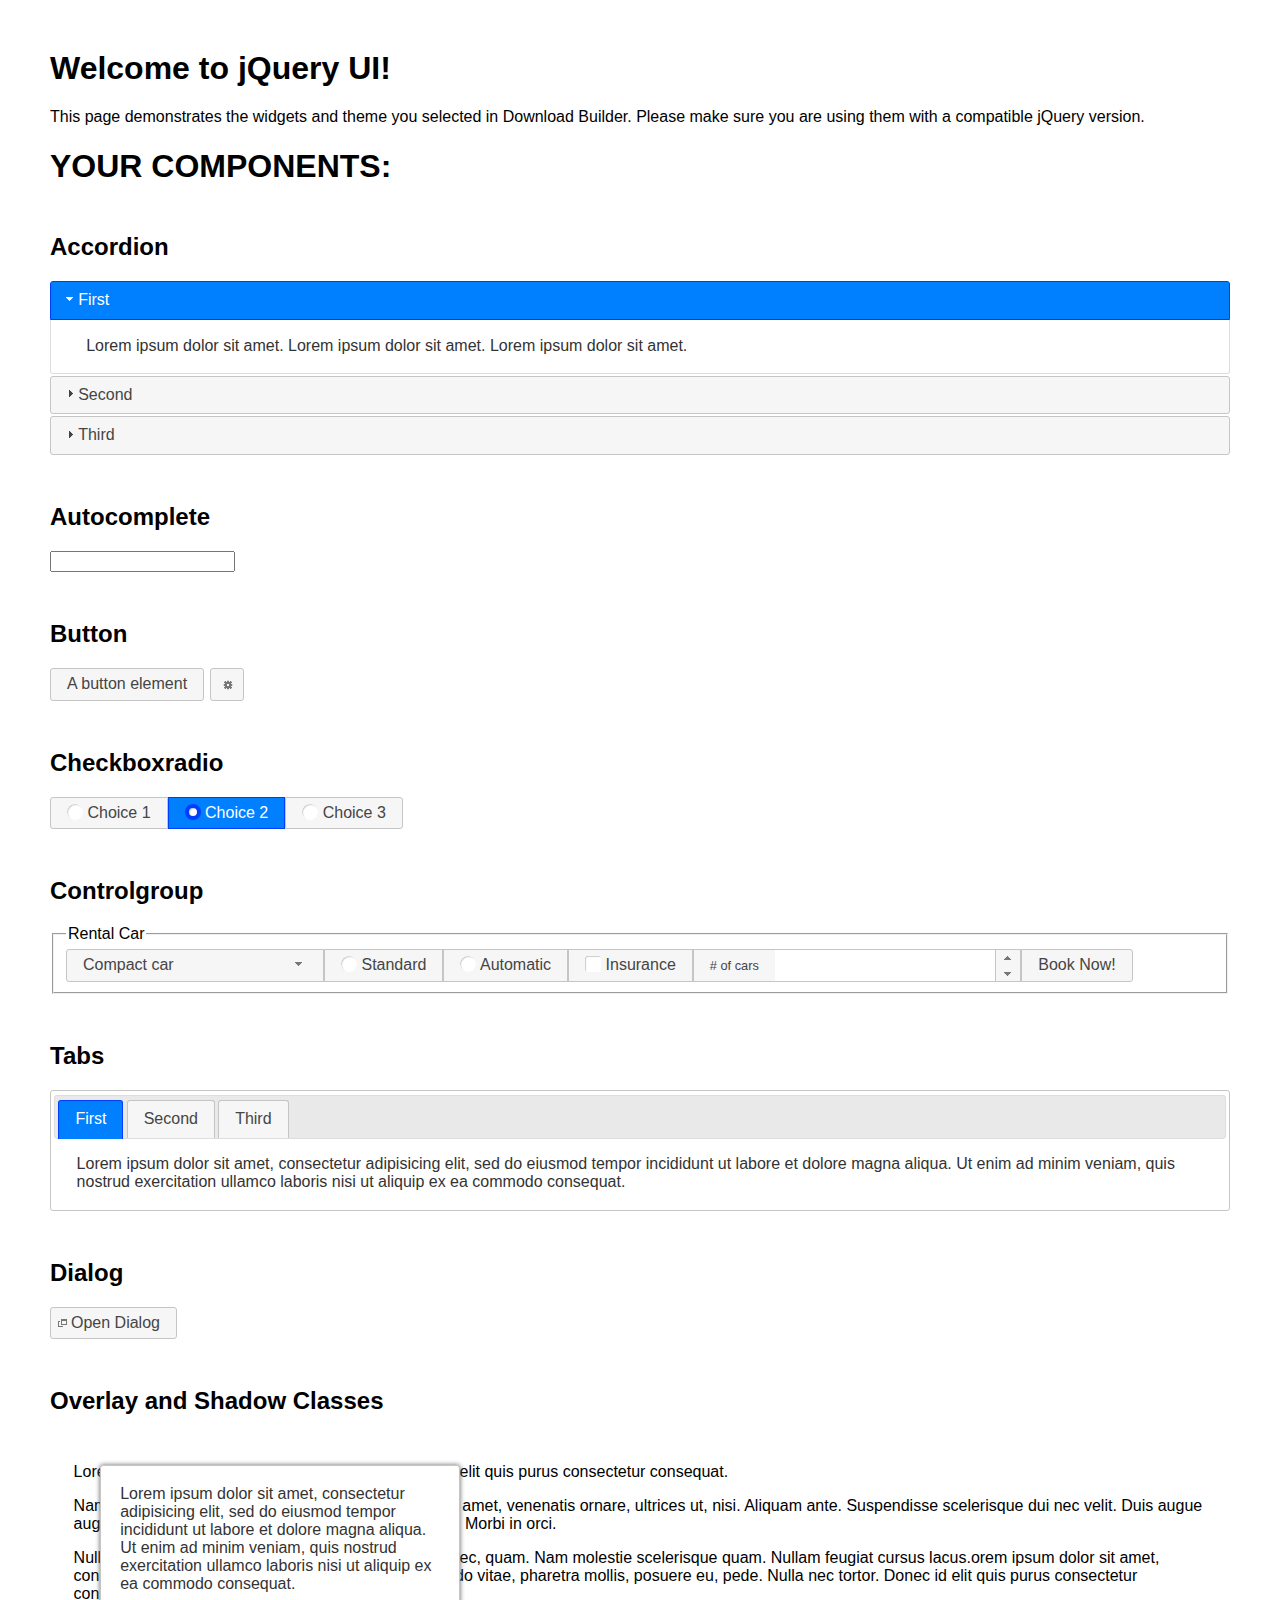
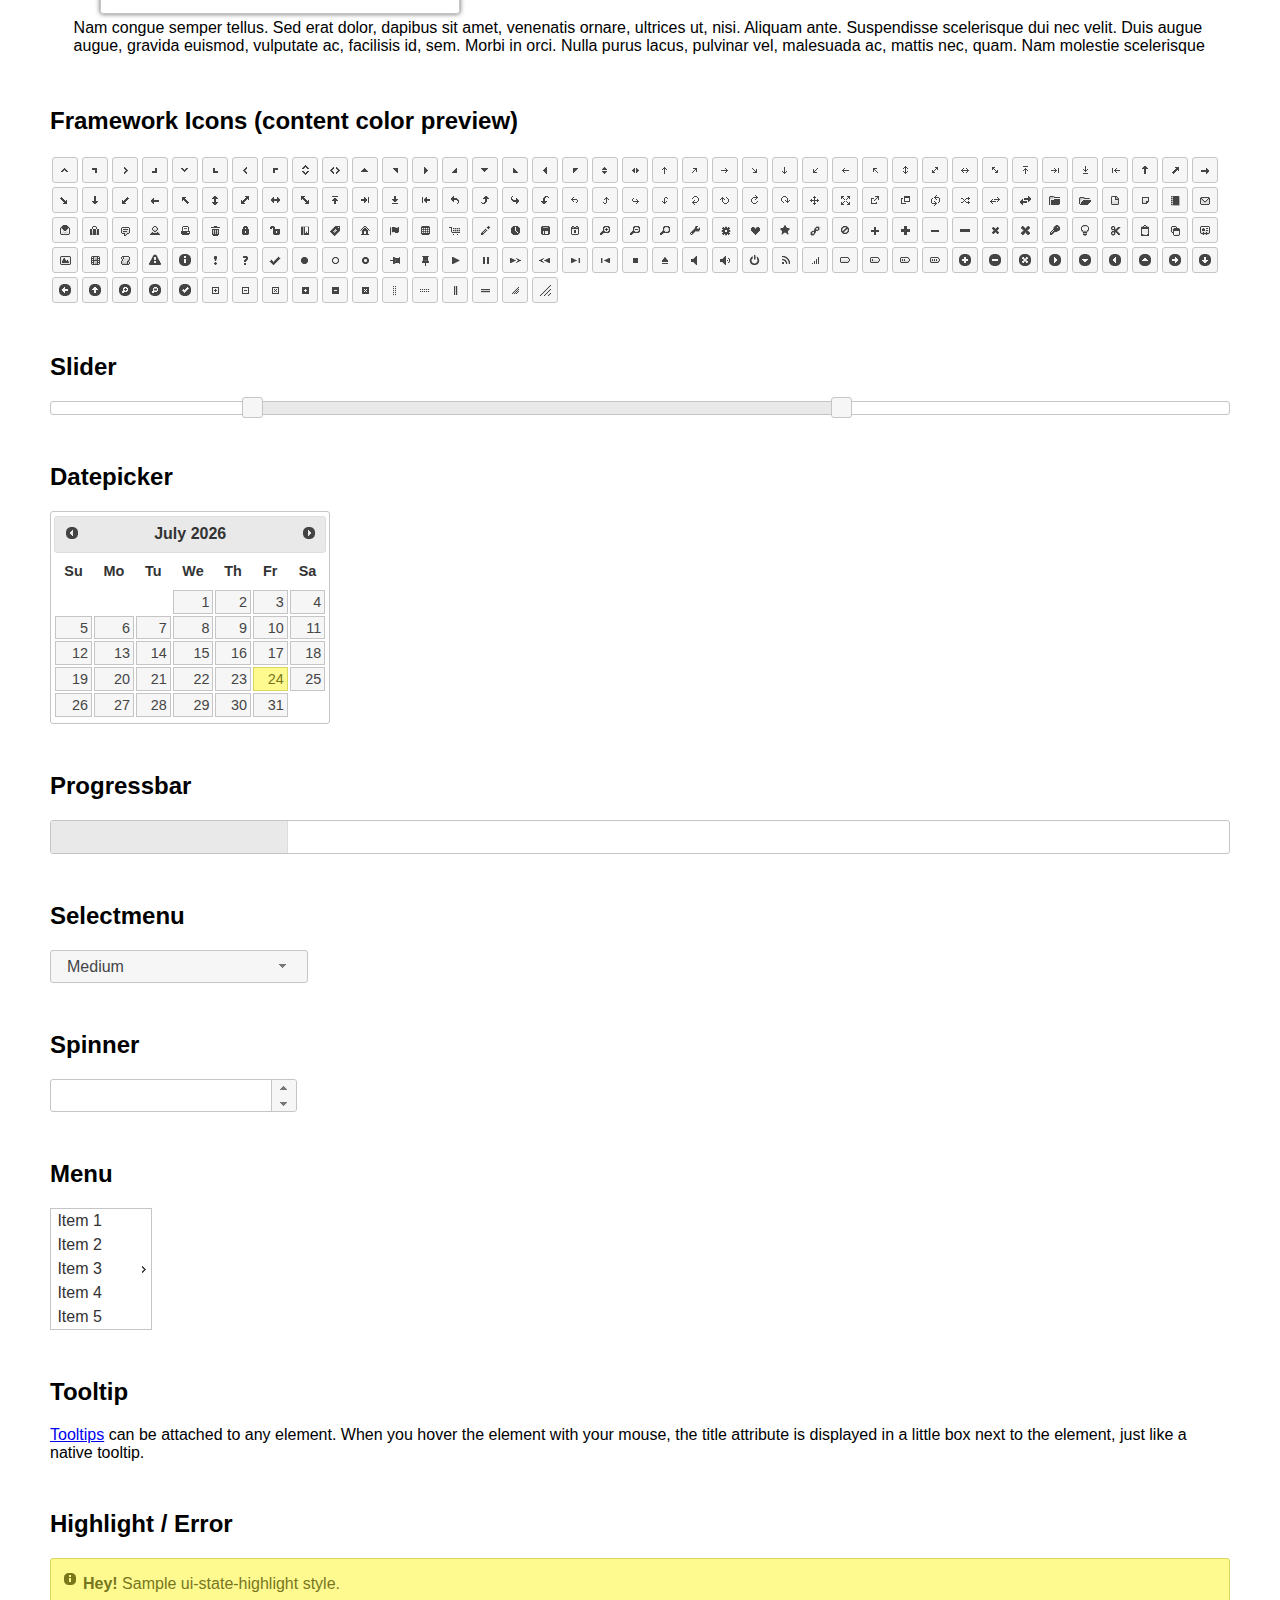
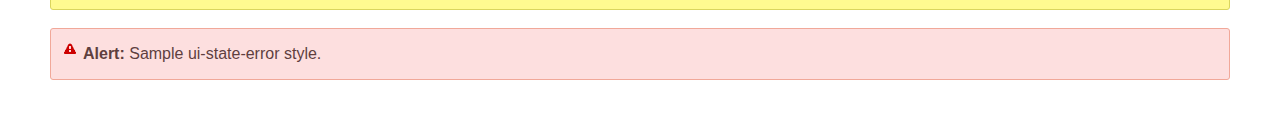
<file: static/vendor/jqueryui/index.html>
<!doctype html>
<html lang="us">
<head>
	<meta charset="utf-8">
	<title>jQuery UI Example Page</title>
	<link href="jquery-ui.css" rel="stylesheet">
	<style>
	body{
		font-family: "Trebuchet MS", sans-serif;
		margin: 50px;
	}
	.demoHeaders {
		margin-top: 2em;
	}
	#dialog-link {
		padding: .4em 1em .4em 20px;
		text-decoration: none;
		position: relative;
	}
	#dialog-link span.ui-icon {
		margin: 0 5px 0 0;
		position: absolute;
		left: .2em;
		top: 50%;
		margin-top: -8px;
	}
	#icons {
		margin: 0;
		padding: 0;
	}
	#icons li {
		margin: 2px;
		position: relative;
		padding: 4px 0;
		cursor: pointer;
		float: left;
		list-style: none;
	}
	#icons span.ui-icon {
		float: left;
		margin: 0 4px;
	}
	.fakewindowcontain .ui-widget-overlay {
		position: absolute;
	}
	select {
		width: 200px;
	}
	</style>
</head>
<body>

<h1>Welcome to jQuery UI!</h1>

<div class="ui-widget">
	<p>This page demonstrates the widgets and theme you selected in Download Builder. Please make sure you are using them with a compatible jQuery version.</p>
</div>

<h1>YOUR COMPONENTS:</h1>


<!-- Accordion -->
<h2 class="demoHeaders">Accordion</h2>
<div id="accordion">
	<h3>First</h3>
	<div>Lorem ipsum dolor sit amet. Lorem ipsum dolor sit amet. Lorem ipsum dolor sit amet.</div>
	<h3>Second</h3>
	<div>Phasellus mattis tincidunt nibh.</div>
	<h3>Third</h3>
	<div>Nam dui erat, auctor a, dignissim quis.</div>
</div>



<!-- Autocomplete -->
<h2 class="demoHeaders">Autocomplete</h2>
<div>
	<input id="autocomplete" title="type &quot;a&quot;">
</div>



<!-- Button -->
<h2 class="demoHeaders">Button</h2>
<button id="button">A button element</button>
<button id="button-icon">An icon-only button</button>



<!-- Checkboxradio -->
<h2 class="demoHeaders">Checkboxradio</h2>
<form style="margin-top: 1em;">
	<div id="radioset">
		<input type="radio" id="radio1" name="radio"><label for="radio1">Choice 1</label>
		<input type="radio" id="radio2" name="radio" checked="checked"><label for="radio2">Choice 2</label>
		<input type="radio" id="radio3" name="radio"><label for="radio3">Choice 3</label>
	</div>
</form>



<!-- Controlgroup -->
<h2 class="demoHeaders">Controlgroup</h2>
<fieldset>
	<legend>Rental Car</legend>
	<div id="controlgroup">
		<select id="car-type">
			<option>Compact car</option>
			<option>Midsize car</option>
			<option>Full size car</option>
			<option>SUV</option>
			<option>Luxury</option>
			<option>Truck</option>
			<option>Van</option>
		</select>
		<label for="transmission-standard">Standard</label>
		<input type="radio" name="transmission" id="transmission-standard">
		<label for="transmission-automatic">Automatic</label>
		<input type="radio" name="transmission" id="transmission-automatic">
		<label for="insurance">Insurance</label>
		<input type="checkbox" name="insurance" id="insurance">
		<label for="horizontal-spinner" class="ui-controlgroup-label"># of cars</label>
		<input id="horizontal-spinner" class="ui-spinner-input">
		<button>Book Now!</button>
	</div>
</fieldset>



<!-- Tabs -->
<h2 class="demoHeaders">Tabs</h2>
<div id="tabs">
	<ul>
		<li><a href="#tabs-1">First</a></li>
		<li><a href="#tabs-2">Second</a></li>
		<li><a href="#tabs-3">Third</a></li>
	</ul>
	<div id="tabs-1">Lorem ipsum dolor sit amet, consectetur adipisicing elit, sed do eiusmod tempor incididunt ut labore et dolore magna aliqua. Ut enim ad minim veniam, quis nostrud exercitation ullamco laboris nisi ut aliquip ex ea commodo consequat.</div>
	<div id="tabs-2">Phasellus mattis tincidunt nibh. Cras orci urna, blandit id, pretium vel, aliquet ornare, felis. Maecenas scelerisque sem non nisl. Fusce sed lorem in enim dictum bibendum.</div>
	<div id="tabs-3">Nam dui erat, auctor a, dignissim quis, sollicitudin eu, felis. Pellentesque nisi urna, interdum eget, sagittis et, consequat vestibulum, lacus. Mauris porttitor ullamcorper augue.</div>
</div>



<h2 class="demoHeaders">Dialog</h2>
<p>
	<button id="dialog-link" class="ui-button ui-corner-all ui-widget">
		<span class="ui-icon ui-icon-newwin"></span>Open Dialog
	</button>
</p>

<h2 class="demoHeaders">Overlay and Shadow Classes</h2>
<div style="position: relative; width: 96%; height: 200px; padding:1% 2%; overflow:hidden;" class="fakewindowcontain">
	<p>Lorem ipsum dolor sit amet,  Nulla nec tortor. Donec id elit quis purus consectetur consequat. </p><p>Nam congue semper tellus. Sed erat dolor, dapibus sit amet, venenatis ornare, ultrices ut, nisi. Aliquam ante. Suspendisse scelerisque dui nec velit. Duis augue augue, gravida euismod, vulputate ac, facilisis id, sem. Morbi in orci. </p><p>Nulla purus lacus, pulvinar vel, malesuada ac, mattis nec, quam. Nam molestie scelerisque quam. Nullam feugiat cursus lacus.orem ipsum dolor sit amet, consectetur adipiscing elit. Donec libero risus, commodo vitae, pharetra mollis, posuere eu, pede. Nulla nec tortor. Donec id elit quis purus consectetur consequat. </p><p>Nam congue semper tellus. Sed erat dolor, dapibus sit amet, venenatis ornare, ultrices ut, nisi. Aliquam ante. Suspendisse scelerisque dui nec velit. Duis augue augue, gravida euismod, vulputate ac, facilisis id, sem. Morbi in orci. Nulla purus lacus, pulvinar vel, malesuada ac, mattis nec, quam. Nam molestie scelerisque quam. </p><p>Nullam feugiat cursus lacus.orem ipsum dolor sit amet, consectetur adipiscing elit. Donec libero risus, commodo vitae, pharetra mollis, posuere eu, pede. Nulla nec tortor. Donec id elit quis purus consectetur consequat. Nam congue semper tellus. Sed erat dolor, dapibus sit amet, venenatis ornare, ultrices ut, nisi. Aliquam ante. </p><p>Suspendisse scelerisque dui nec velit. Duis augue augue, gravida euismod, vulputate ac, facilisis id, sem. Morbi in orci. Nulla purus lacus, pulvinar vel, malesuada ac, mattis nec, quam. Nam molestie scelerisque quam. Nullam feugiat cursus lacus.orem ipsum dolor sit amet, consectetur adipiscing elit. Donec libero risus, commodo vitae, pharetra mollis, posuere eu, pede. Nulla nec tortor. Donec id elit quis purus consectetur consequat. Nam congue semper tellus. Sed erat dolor, dapibus sit amet, venenatis ornare, ultrices ut, nisi. </p>

	<!-- ui-dialog -->
	<div class="ui-widget-overlay ui-front"></div>
	<div style="position: absolute; width: 320px; left: 50px; top: 30px; padding: 1.2em" class="ui-widget ui-front ui-widget-content ui-corner-all ui-widget-shadow">
		Lorem ipsum dolor sit amet, consectetur adipisicing elit, sed do eiusmod tempor incididunt ut labore et dolore magna aliqua. Ut enim ad minim veniam, quis nostrud exercitation ullamco laboris nisi ut aliquip ex ea commodo consequat.
	</div>

</div>

<!-- ui-dialog -->
<div id="dialog" title="Dialog Title">
	<p>Lorem ipsum dolor sit amet, consectetur adipisicing elit, sed do eiusmod tempor incididunt ut labore et dolore magna aliqua. Ut enim ad minim veniam, quis nostrud exercitation ullamco laboris nisi ut aliquip ex ea commodo consequat.</p>
</div>



<h2 class="demoHeaders">Framework Icons (content color preview)</h2>
<ul id="icons" class="ui-widget ui-helper-clearfix">
	<li class="ui-state-default ui-corner-all" title=".ui-icon-caret-1-n"><span class="ui-icon ui-icon-caret-1-n"></span></li>
	<li class="ui-state-default ui-corner-all" title=".ui-icon-caret-1-ne"><span class="ui-icon ui-icon-caret-1-ne"></span></li>
	<li class="ui-state-default ui-corner-all" title=".ui-icon-caret-1-e"><span class="ui-icon ui-icon-caret-1-e"></span></li>
	<li class="ui-state-default ui-corner-all" title=".ui-icon-caret-1-se"><span class="ui-icon ui-icon-caret-1-se"></span></li>
	<li class="ui-state-default ui-corner-all" title=".ui-icon-caret-1-s"><span class="ui-icon ui-icon-caret-1-s"></span></li>
	<li class="ui-state-default ui-corner-all" title=".ui-icon-caret-1-sw"><span class="ui-icon ui-icon-caret-1-sw"></span></li>
	<li class="ui-state-default ui-corner-all" title=".ui-icon-caret-1-w"><span class="ui-icon ui-icon-caret-1-w"></span></li>
	<li class="ui-state-default ui-corner-all" title=".ui-icon-caret-1-nw"><span class="ui-icon ui-icon-caret-1-nw"></span></li>
	<li class="ui-state-default ui-corner-all" title=".ui-icon-caret-2-n-s"><span class="ui-icon ui-icon-caret-2-n-s"></span></li>
	<li class="ui-state-default ui-corner-all" title=".ui-icon-caret-2-e-w"><span class="ui-icon ui-icon-caret-2-e-w"></span></li>
	<li class="ui-state-default ui-corner-all" title=".ui-icon-triangle-1-n"><span class="ui-icon ui-icon-triangle-1-n"></span></li>
	<li class="ui-state-default ui-corner-all" title=".ui-icon-triangle-1-ne"><span class="ui-icon ui-icon-triangle-1-ne"></span></li>
	<li class="ui-state-default ui-corner-all" title=".ui-icon-triangle-1-e"><span class="ui-icon ui-icon-triangle-1-e"></span></li>
	<li class="ui-state-default ui-corner-all" title=".ui-icon-triangle-1-se"><span class="ui-icon ui-icon-triangle-1-se"></span></li>
	<li class="ui-state-default ui-corner-all" title=".ui-icon-triangle-1-s"><span class="ui-icon ui-icon-triangle-1-s"></span></li>
	<li class="ui-state-default ui-corner-all" title=".ui-icon-triangle-1-sw"><span class="ui-icon ui-icon-triangle-1-sw"></span></li>
	<li class="ui-state-default ui-corner-all" title=".ui-icon-triangle-1-w"><span class="ui-icon ui-icon-triangle-1-w"></span></li>
	<li class="ui-state-default ui-corner-all" title=".ui-icon-triangle-1-nw"><span class="ui-icon ui-icon-triangle-1-nw"></span></li>
	<li class="ui-state-default ui-corner-all" title=".ui-icon-triangle-2-n-s"><span class="ui-icon ui-icon-triangle-2-n-s"></span></li>
	<li class="ui-state-default ui-corner-all" title=".ui-icon-triangle-2-e-w"><span class="ui-icon ui-icon-triangle-2-e-w"></span></li>
	<li class="ui-state-default ui-corner-all" title=".ui-icon-arrow-1-n"><span class="ui-icon ui-icon-arrow-1-n"></span></li>
	<li class="ui-state-default ui-corner-all" title=".ui-icon-arrow-1-ne"><span class="ui-icon ui-icon-arrow-1-ne"></span></li>
	<li class="ui-state-default ui-corner-all" title=".ui-icon-arrow-1-e"><span class="ui-icon ui-icon-arrow-1-e"></span></li>
	<li class="ui-state-default ui-corner-all" title=".ui-icon-arrow-1-se"><span class="ui-icon ui-icon-arrow-1-se"></span></li>
	<li class="ui-state-default ui-corner-all" title=".ui-icon-arrow-1-s"><span class="ui-icon ui-icon-arrow-1-s"></span></li>
	<li class="ui-state-default ui-corner-all" title=".ui-icon-arrow-1-sw"><span class="ui-icon ui-icon-arrow-1-sw"></span></li>
	<li class="ui-state-default ui-corner-all" title=".ui-icon-arrow-1-w"><span class="ui-icon ui-icon-arrow-1-w"></span></li>
	<li class="ui-state-default ui-corner-all" title=".ui-icon-arrow-1-nw"><span class="ui-icon ui-icon-arrow-1-nw"></span></li>
	<li class="ui-state-default ui-corner-all" title=".ui-icon-arrow-2-n-s"><span class="ui-icon ui-icon-arrow-2-n-s"></span></li>
	<li class="ui-state-default ui-corner-all" title=".ui-icon-arrow-2-ne-sw"><span class="ui-icon ui-icon-arrow-2-ne-sw"></span></li>
	<li class="ui-state-default ui-corner-all" title=".ui-icon-arrow-2-e-w"><span class="ui-icon ui-icon-arrow-2-e-w"></span></li>
	<li class="ui-state-default ui-corner-all" title=".ui-icon-arrow-2-se-nw"><span class="ui-icon ui-icon-arrow-2-se-nw"></span></li>
	<li class="ui-state-default ui-corner-all" title=".ui-icon-arrowstop-1-n"><span class="ui-icon ui-icon-arrowstop-1-n"></span></li>
	<li class="ui-state-default ui-corner-all" title=".ui-icon-arrowstop-1-e"><span class="ui-icon ui-icon-arrowstop-1-e"></span></li>
	<li class="ui-state-default ui-corner-all" title=".ui-icon-arrowstop-1-s"><span class="ui-icon ui-icon-arrowstop-1-s"></span></li>
	<li class="ui-state-default ui-corner-all" title=".ui-icon-arrowstop-1-w"><span class="ui-icon ui-icon-arrowstop-1-w"></span></li>
	<li class="ui-state-default ui-corner-all" title=".ui-icon-arrowthick-1-n"><span class="ui-icon ui-icon-arrowthick-1-n"></span></li>
	<li class="ui-state-default ui-corner-all" title=".ui-icon-arrowthick-1-ne"><span class="ui-icon ui-icon-arrowthick-1-ne"></span></li>
	<li class="ui-state-default ui-corner-all" title=".ui-icon-arrowthick-1-e"><span class="ui-icon ui-icon-arrowthick-1-e"></span></li>
	<li class="ui-state-default ui-corner-all" title=".ui-icon-arrowthick-1-se"><span class="ui-icon ui-icon-arrowthick-1-se"></span></li>
	<li class="ui-state-default ui-corner-all" title=".ui-icon-arrowthick-1-s"><span class="ui-icon ui-icon-arrowthick-1-s"></span></li>
	<li class="ui-state-default ui-corner-all" title=".ui-icon-arrowthick-1-sw"><span class="ui-icon ui-icon-arrowthick-1-sw"></span></li>
	<li class="ui-state-default ui-corner-all" title=".ui-icon-arrowthick-1-w"><span class="ui-icon ui-icon-arrowthick-1-w"></span></li>
	<li class="ui-state-default ui-corner-all" title=".ui-icon-arrowthick-1-nw"><span class="ui-icon ui-icon-arrowthick-1-nw"></span></li>
	<li class="ui-state-default ui-corner-all" title=".ui-icon-arrowthick-2-n-s"><span class="ui-icon ui-icon-arrowthick-2-n-s"></span></li>
	<li class="ui-state-default ui-corner-all" title=".ui-icon-arrowthick-2-ne-sw"><span class="ui-icon ui-icon-arrowthick-2-ne-sw"></span></li>
	<li class="ui-state-default ui-corner-all" title=".ui-icon-arrowthick-2-e-w"><span class="ui-icon ui-icon-arrowthick-2-e-w"></span></li>
	<li class="ui-state-default ui-corner-all" title=".ui-icon-arrowthick-2-se-nw"><span class="ui-icon ui-icon-arrowthick-2-se-nw"></span></li>
	<li class="ui-state-default ui-corner-all" title=".ui-icon-arrowthickstop-1-n"><span class="ui-icon ui-icon-arrowthickstop-1-n"></span></li>
	<li class="ui-state-default ui-corner-all" title=".ui-icon-arrowthickstop-1-e"><span class="ui-icon ui-icon-arrowthickstop-1-e"></span></li>
	<li class="ui-state-default ui-corner-all" title=".ui-icon-arrowthickstop-1-s"><span class="ui-icon ui-icon-arrowthickstop-1-s"></span></li>
	<li class="ui-state-default ui-corner-all" title=".ui-icon-arrowthickstop-1-w"><span class="ui-icon ui-icon-arrowthickstop-1-w"></span></li>
	<li class="ui-state-default ui-corner-all" title=".ui-icon-arrowreturnthick-1-w"><span class="ui-icon ui-icon-arrowreturnthick-1-w"></span></li>
	<li class="ui-state-default ui-corner-all" title=".ui-icon-arrowreturnthick-1-n"><span class="ui-icon ui-icon-arrowreturnthick-1-n"></span></li>
	<li class="ui-state-default ui-corner-all" title=".ui-icon-arrowreturnthick-1-e"><span class="ui-icon ui-icon-arrowreturnthick-1-e"></span></li>
	<li class="ui-state-default ui-corner-all" title=".ui-icon-arrowreturnthick-1-s"><span class="ui-icon ui-icon-arrowreturnthick-1-s"></span></li>
	<li class="ui-state-default ui-corner-all" title=".ui-icon-arrowreturn-1-w"><span class="ui-icon ui-icon-arrowreturn-1-w"></span></li>
	<li class="ui-state-default ui-corner-all" title=".ui-icon-arrowreturn-1-n"><span class="ui-icon ui-icon-arrowreturn-1-n"></span></li>
	<li class="ui-state-default ui-corner-all" title=".ui-icon-arrowreturn-1-e"><span class="ui-icon ui-icon-arrowreturn-1-e"></span></li>
	<li class="ui-state-default ui-corner-all" title=".ui-icon-arrowreturn-1-s"><span class="ui-icon ui-icon-arrowreturn-1-s"></span></li>
	<li class="ui-state-default ui-corner-all" title=".ui-icon-arrowrefresh-1-w"><span class="ui-icon ui-icon-arrowrefresh-1-w"></span></li>
	<li class="ui-state-default ui-corner-all" title=".ui-icon-arrowrefresh-1-n"><span class="ui-icon ui-icon-arrowrefresh-1-n"></span></li>
	<li class="ui-state-default ui-corner-all" title=".ui-icon-arrowrefresh-1-e"><span class="ui-icon ui-icon-arrowrefresh-1-e"></span></li>
	<li class="ui-state-default ui-corner-all" title=".ui-icon-arrowrefresh-1-s"><span class="ui-icon ui-icon-arrowrefresh-1-s"></span></li>
	<li class="ui-state-default ui-corner-all" title=".ui-icon-arrow-4"><span class="ui-icon ui-icon-arrow-4"></span></li>
	<li class="ui-state-default ui-corner-all" title=".ui-icon-arrow-4-diag"><span class="ui-icon ui-icon-arrow-4-diag"></span></li>
	<li class="ui-state-default ui-corner-all" title=".ui-icon-extlink"><span class="ui-icon ui-icon-extlink"></span></li>
	<li class="ui-state-default ui-corner-all" title=".ui-icon-newwin"><span class="ui-icon ui-icon-newwin"></span></li>
	<li class="ui-state-default ui-corner-all" title=".ui-icon-refresh"><span class="ui-icon ui-icon-refresh"></span></li>
	<li class="ui-state-default ui-corner-all" title=".ui-icon-shuffle"><span class="ui-icon ui-icon-shuffle"></span></li>
	<li class="ui-state-default ui-corner-all" title=".ui-icon-transfer-e-w"><span class="ui-icon ui-icon-transfer-e-w"></span></li>
	<li class="ui-state-default ui-corner-all" title=".ui-icon-transferthick-e-w"><span class="ui-icon ui-icon-transferthick-e-w"></span></li>
	<li class="ui-state-default ui-corner-all" title=".ui-icon-folder-collapsed"><span class="ui-icon ui-icon-folder-collapsed"></span></li>
	<li class="ui-state-default ui-corner-all" title=".ui-icon-folder-open"><span class="ui-icon ui-icon-folder-open"></span></li>
	<li class="ui-state-default ui-corner-all" title=".ui-icon-document"><span class="ui-icon ui-icon-document"></span></li>
	<li class="ui-state-default ui-corner-all" title=".ui-icon-document-b"><span class="ui-icon ui-icon-document-b"></span></li>
	<li class="ui-state-default ui-corner-all" title=".ui-icon-note"><span class="ui-icon ui-icon-note"></span></li>
	<li class="ui-state-default ui-corner-all" title=".ui-icon-mail-closed"><span class="ui-icon ui-icon-mail-closed"></span></li>
	<li class="ui-state-default ui-corner-all" title=".ui-icon-mail-open"><span class="ui-icon ui-icon-mail-open"></span></li>
	<li class="ui-state-default ui-corner-all" title=".ui-icon-suitcase"><span class="ui-icon ui-icon-suitcase"></span></li>
	<li class="ui-state-default ui-corner-all" title=".ui-icon-comment"><span class="ui-icon ui-icon-comment"></span></li>
	<li class="ui-state-default ui-corner-all" title=".ui-icon-person"><span class="ui-icon ui-icon-person"></span></li>
	<li class="ui-state-default ui-corner-all" title=".ui-icon-print"><span class="ui-icon ui-icon-print"></span></li>
	<li class="ui-state-default ui-corner-all" title=".ui-icon-trash"><span class="ui-icon ui-icon-trash"></span></li>
	<li class="ui-state-default ui-corner-all" title=".ui-icon-locked"><span class="ui-icon ui-icon-locked"></span></li>
	<li class="ui-state-default ui-corner-all" title=".ui-icon-unlocked"><span class="ui-icon ui-icon-unlocked"></span></li>
	<li class="ui-state-default ui-corner-all" title=".ui-icon-bookmark"><span class="ui-icon ui-icon-bookmark"></span></li>
	<li class="ui-state-default ui-corner-all" title=".ui-icon-tag"><span class="ui-icon ui-icon-tag"></span></li>
	<li class="ui-state-default ui-corner-all" title=".ui-icon-home"><span class="ui-icon ui-icon-home"></span></li>
	<li class="ui-state-default ui-corner-all" title=".ui-icon-flag"><span class="ui-icon ui-icon-flag"></span></li>
	<li class="ui-state-default ui-corner-all" title=".ui-icon-calculator"><span class="ui-icon ui-icon-calculator"></span></li>
	<li class="ui-state-default ui-corner-all" title=".ui-icon-cart"><span class="ui-icon ui-icon-cart"></span></li>
	<li class="ui-state-default ui-corner-all" title=".ui-icon-pencil"><span class="ui-icon ui-icon-pencil"></span></li>
	<li class="ui-state-default ui-corner-all" title=".ui-icon-clock"><span class="ui-icon ui-icon-clock"></span></li>
	<li class="ui-state-default ui-corner-all" title=".ui-icon-disk"><span class="ui-icon ui-icon-disk"></span></li>
	<li class="ui-state-default ui-corner-all" title=".ui-icon-calendar"><span class="ui-icon ui-icon-calendar"></span></li>
	<li class="ui-state-default ui-corner-all" title=".ui-icon-zoomin"><span class="ui-icon ui-icon-zoomin"></span></li>
	<li class="ui-state-default ui-corner-all" title=".ui-icon-zoomout"><span class="ui-icon ui-icon-zoomout"></span></li>
	<li class="ui-state-default ui-corner-all" title=".ui-icon-search"><span class="ui-icon ui-icon-search"></span></li>
	<li class="ui-state-default ui-corner-all" title=".ui-icon-wrench"><span class="ui-icon ui-icon-wrench"></span></li>
	<li class="ui-state-default ui-corner-all" title=".ui-icon-gear"><span class="ui-icon ui-icon-gear"></span></li>
	<li class="ui-state-default ui-corner-all" title=".ui-icon-heart"><span class="ui-icon ui-icon-heart"></span></li>
	<li class="ui-state-default ui-corner-all" title=".ui-icon-star"><span class="ui-icon ui-icon-star"></span></li>
	<li class="ui-state-default ui-corner-all" title=".ui-icon-link"><span class="ui-icon ui-icon-link"></span></li>
	<li class="ui-state-default ui-corner-all" title=".ui-icon-cancel"><span class="ui-icon ui-icon-cancel"></span></li>
	<li class="ui-state-default ui-corner-all" title=".ui-icon-plus"><span class="ui-icon ui-icon-plus"></span></li>
	<li class="ui-state-default ui-corner-all" title=".ui-icon-plusthick"><span class="ui-icon ui-icon-plusthick"></span></li>
	<li class="ui-state-default ui-corner-all" title=".ui-icon-minus"><span class="ui-icon ui-icon-minus"></span></li>
	<li class="ui-state-default ui-corner-all" title=".ui-icon-minusthick"><span class="ui-icon ui-icon-minusthick"></span></li>
	<li class="ui-state-default ui-corner-all" title=".ui-icon-close"><span class="ui-icon ui-icon-close"></span></li>
	<li class="ui-state-default ui-corner-all" title=".ui-icon-closethick"><span class="ui-icon ui-icon-closethick"></span></li>
	<li class="ui-state-default ui-corner-all" title=".ui-icon-key"><span class="ui-icon ui-icon-key"></span></li>
	<li class="ui-state-default ui-corner-all" title=".ui-icon-lightbulb"><span class="ui-icon ui-icon-lightbulb"></span></li>
	<li class="ui-state-default ui-corner-all" title=".ui-icon-scissors"><span class="ui-icon ui-icon-scissors"></span></li>
	<li class="ui-state-default ui-corner-all" title=".ui-icon-clipboard"><span class="ui-icon ui-icon-clipboard"></span></li>
	<li class="ui-state-default ui-corner-all" title=".ui-icon-copy"><span class="ui-icon ui-icon-copy"></span></li>
	<li class="ui-state-default ui-corner-all" title=".ui-icon-contact"><span class="ui-icon ui-icon-contact"></span></li>
	<li class="ui-state-default ui-corner-all" title=".ui-icon-image"><span class="ui-icon ui-icon-image"></span></li>
	<li class="ui-state-default ui-corner-all" title=".ui-icon-video"><span class="ui-icon ui-icon-video"></span></li>
	<li class="ui-state-default ui-corner-all" title=".ui-icon-script"><span class="ui-icon ui-icon-script"></span></li>
	<li class="ui-state-default ui-corner-all" title=".ui-icon-alert"><span class="ui-icon ui-icon-alert"></span></li>
	<li class="ui-state-default ui-corner-all" title=".ui-icon-info"><span class="ui-icon ui-icon-info"></span></li>
	<li class="ui-state-default ui-corner-all" title=".ui-icon-notice"><span class="ui-icon ui-icon-notice"></span></li>
	<li class="ui-state-default ui-corner-all" title=".ui-icon-help"><span class="ui-icon ui-icon-help"></span></li>
	<li class="ui-state-default ui-corner-all" title=".ui-icon-check"><span class="ui-icon ui-icon-check"></span></li>
	<li class="ui-state-default ui-corner-all" title=".ui-icon-bullet"><span class="ui-icon ui-icon-bullet"></span></li>
	<li class="ui-state-default ui-corner-all" title=".ui-icon-radio-off"><span class="ui-icon ui-icon-radio-off"></span></li>
	<li class="ui-state-default ui-corner-all" title=".ui-icon-radio-on"><span class="ui-icon ui-icon-radio-on"></span></li>
	<li class="ui-state-default ui-corner-all" title=".ui-icon-pin-w"><span class="ui-icon ui-icon-pin-w"></span></li>
	<li class="ui-state-default ui-corner-all" title=".ui-icon-pin-s"><span class="ui-icon ui-icon-pin-s"></span></li>
	<li class="ui-state-default ui-corner-all" title=".ui-icon-play"><span class="ui-icon ui-icon-play"></span></li>
	<li class="ui-state-default ui-corner-all" title=".ui-icon-pause"><span class="ui-icon ui-icon-pause"></span></li>
	<li class="ui-state-default ui-corner-all" title=".ui-icon-seek-next"><span class="ui-icon ui-icon-seek-next"></span></li>
	<li class="ui-state-default ui-corner-all" title=".ui-icon-seek-prev"><span class="ui-icon ui-icon-seek-prev"></span></li>
	<li class="ui-state-default ui-corner-all" title=".ui-icon-seek-end"><span class="ui-icon ui-icon-seek-end"></span></li>
	<li class="ui-state-default ui-corner-all" title=".ui-icon-seek-first"><span class="ui-icon ui-icon-seek-first"></span></li>
	<li class="ui-state-default ui-corner-all" title=".ui-icon-stop"><span class="ui-icon ui-icon-stop"></span></li>
	<li class="ui-state-default ui-corner-all" title=".ui-icon-eject"><span class="ui-icon ui-icon-eject"></span></li>
	<li class="ui-state-default ui-corner-all" title=".ui-icon-volume-off"><span class="ui-icon ui-icon-volume-off"></span></li>
	<li class="ui-state-default ui-corner-all" title=".ui-icon-volume-on"><span class="ui-icon ui-icon-volume-on"></span></li>
	<li class="ui-state-default ui-corner-all" title=".ui-icon-power"><span class="ui-icon ui-icon-power"></span></li>
	<li class="ui-state-default ui-corner-all" title=".ui-icon-signal-diag"><span class="ui-icon ui-icon-signal-diag"></span></li>
	<li class="ui-state-default ui-corner-all" title=".ui-icon-signal"><span class="ui-icon ui-icon-signal"></span></li>
	<li class="ui-state-default ui-corner-all" title=".ui-icon-battery-0"><span class="ui-icon ui-icon-battery-0"></span></li>
	<li class="ui-state-default ui-corner-all" title=".ui-icon-battery-1"><span class="ui-icon ui-icon-battery-1"></span></li>
	<li class="ui-state-default ui-corner-all" title=".ui-icon-battery-2"><span class="ui-icon ui-icon-battery-2"></span></li>
	<li class="ui-state-default ui-corner-all" title=".ui-icon-battery-3"><span class="ui-icon ui-icon-battery-3"></span></li>
	<li class="ui-state-default ui-corner-all" title=".ui-icon-circle-plus"><span class="ui-icon ui-icon-circle-plus"></span></li>
	<li class="ui-state-default ui-corner-all" title=".ui-icon-circle-minus"><span class="ui-icon ui-icon-circle-minus"></span></li>
	<li class="ui-state-default ui-corner-all" title=".ui-icon-circle-close"><span class="ui-icon ui-icon-circle-close"></span></li>
	<li class="ui-state-default ui-corner-all" title=".ui-icon-circle-triangle-e"><span class="ui-icon ui-icon-circle-triangle-e"></span></li>
	<li class="ui-state-default ui-corner-all" title=".ui-icon-circle-triangle-s"><span class="ui-icon ui-icon-circle-triangle-s"></span></li>
	<li class="ui-state-default ui-corner-all" title=".ui-icon-circle-triangle-w"><span class="ui-icon ui-icon-circle-triangle-w"></span></li>
	<li class="ui-state-default ui-corner-all" title=".ui-icon-circle-triangle-n"><span class="ui-icon ui-icon-circle-triangle-n"></span></li>
	<li class="ui-state-default ui-corner-all" title=".ui-icon-circle-arrow-e"><span class="ui-icon ui-icon-circle-arrow-e"></span></li>
	<li class="ui-state-default ui-corner-all" title=".ui-icon-circle-arrow-s"><span class="ui-icon ui-icon-circle-arrow-s"></span></li>
	<li class="ui-state-default ui-corner-all" title=".ui-icon-circle-arrow-w"><span class="ui-icon ui-icon-circle-arrow-w"></span></li>
	<li class="ui-state-default ui-corner-all" title=".ui-icon-circle-arrow-n"><span class="ui-icon ui-icon-circle-arrow-n"></span></li>
	<li class="ui-state-default ui-corner-all" title=".ui-icon-circle-zoomin"><span class="ui-icon ui-icon-circle-zoomin"></span></li>
	<li class="ui-state-default ui-corner-all" title=".ui-icon-circle-zoomout"><span class="ui-icon ui-icon-circle-zoomout"></span></li>
	<li class="ui-state-default ui-corner-all" title=".ui-icon-circle-check"><span class="ui-icon ui-icon-circle-check"></span></li>
	<li class="ui-state-default ui-corner-all" title=".ui-icon-circlesmall-plus"><span class="ui-icon ui-icon-circlesmall-plus"></span></li>
	<li class="ui-state-default ui-corner-all" title=".ui-icon-circlesmall-minus"><span class="ui-icon ui-icon-circlesmall-minus"></span></li>
	<li class="ui-state-default ui-corner-all" title=".ui-icon-circlesmall-close"><span class="ui-icon ui-icon-circlesmall-close"></span></li>
	<li class="ui-state-default ui-corner-all" title=".ui-icon-squaresmall-plus"><span class="ui-icon ui-icon-squaresmall-plus"></span></li>
	<li class="ui-state-default ui-corner-all" title=".ui-icon-squaresmall-minus"><span class="ui-icon ui-icon-squaresmall-minus"></span></li>
	<li class="ui-state-default ui-corner-all" title=".ui-icon-squaresmall-close"><span class="ui-icon ui-icon-squaresmall-close"></span></li>
	<li class="ui-state-default ui-corner-all" title=".ui-icon-grip-dotted-vertical"><span class="ui-icon ui-icon-grip-dotted-vertical"></span></li>
	<li class="ui-state-default ui-corner-all" title=".ui-icon-grip-dotted-horizontal"><span class="ui-icon ui-icon-grip-dotted-horizontal"></span></li>
	<li class="ui-state-default ui-corner-all" title=".ui-icon-grip-solid-vertical"><span class="ui-icon ui-icon-grip-solid-vertical"></span></li>
	<li class="ui-state-default ui-corner-all" title=".ui-icon-grip-solid-horizontal"><span class="ui-icon ui-icon-grip-solid-horizontal"></span></li>
	<li class="ui-state-default ui-corner-all" title=".ui-icon-gripsmall-diagonal-se"><span class="ui-icon ui-icon-gripsmall-diagonal-se"></span></li>
	<li class="ui-state-default ui-corner-all" title=".ui-icon-grip-diagonal-se"><span class="ui-icon ui-icon-grip-diagonal-se"></span></li>
</ul>


<!-- Slider -->
<h2 class="demoHeaders">Slider</h2>
<div id="slider"></div>



<!-- Datepicker -->
<h2 class="demoHeaders">Datepicker</h2>
<div id="datepicker"></div>



<!-- Progressbar -->
<h2 class="demoHeaders">Progressbar</h2>
<div id="progressbar"></div>



<!-- Progressbar -->
<h2 class="demoHeaders">Selectmenu</h2>
<select id="selectmenu">
	<option>Slower</option>
	<option>Slow</option>
	<option selected="selected">Medium</option>
	<option>Fast</option>
	<option>Faster</option>
</select>



<!-- Spinner -->
<h2 class="demoHeaders">Spinner</h2>
<input id="spinner">



<!-- Menu -->
<h2 class="demoHeaders">Menu</h2>
<ul style="width:100px;" id="menu">
	<li><div>Item 1</div></li>
	<li><div>Item 2</div></li>
	<li><div>Item 3</div>
		<ul>
			<li><div>Item 3-1</div></li>
			<li><div>Item 3-2</div></li>
			<li><div>Item 3-3</div></li>
			<li><div>Item 3-4</div></li>
			<li><div>Item 3-5</div></li>
		</ul>
	</li>
	<li><div>Item 4</div></li>
	<li><div>Item 5</div></li>
</ul>



<!-- Tooltip -->
<h2 class="demoHeaders">Tooltip</h2>
<p id="tooltip">
	<a href="#" title="That&apos;s what this widget is">Tooltips</a> can be attached to any element. When you hover
the element with your mouse, the title attribute is displayed in a little box next to the element, just like a native tooltip.
</p>


<!-- Highlight / Error -->
<h2 class="demoHeaders">Highlight / Error</h2>
<div class="ui-widget">
	<div class="ui-state-highlight ui-corner-all" style="margin-top: 20px; padding: 0 .7em;">
		<p><span class="ui-icon ui-icon-info" style="float: left; margin-right: .3em;"></span>
		<strong>Hey!</strong> Sample ui-state-highlight style.</p>
	</div>
</div>
<br>
<div class="ui-widget">
	<div class="ui-state-error ui-corner-all" style="padding: 0 .7em;">
		<p><span class="ui-icon ui-icon-alert" style="float: left; margin-right: .3em;"></span>
		<strong>Alert:</strong> Sample ui-state-error style.</p>
	</div>
</div>

<script src="external/jquery/jquery.js"></script>
<script src="jquery-ui.js"></script>
<script>

$( "#accordion" ).accordion();



var availableTags = [
	"ActionScript",
	"AppleScript",
	"Asp",
	"BASIC",
	"C",
	"C++",
	"Clojure",
	"COBOL",
	"ColdFusion",
	"Erlang",
	"Fortran",
	"Groovy",
	"Haskell",
	"Java",
	"JavaScript",
	"Lisp",
	"Perl",
	"PHP",
	"Python",
	"Ruby",
	"Scala",
	"Scheme"
];
$( "#autocomplete" ).autocomplete({
	source: availableTags
});



$( "#button" ).button();
$( "#button-icon" ).button({
	icon: "ui-icon-gear",
	showLabel: false
});



$( "#radioset" ).buttonset();



$( "#controlgroup" ).controlgroup();



$( "#tabs" ).tabs();



$( "#dialog" ).dialog({
	autoOpen: false,
	width: 400,
	buttons: [
		{
			text: "Ok",
			click: function() {
				$( this ).dialog( "close" );
			}
		},
		{
			text: "Cancel",
			click: function() {
				$( this ).dialog( "close" );
			}
		}
	]
});

// Link to open the dialog
$( "#dialog-link" ).click(function( event ) {
	$( "#dialog" ).dialog( "open" );
	event.preventDefault();
});



$( "#datepicker" ).datepicker({
	inline: true
});



$( "#slider" ).slider({
	range: true,
	values: [ 17, 67 ]
});



$( "#progressbar" ).progressbar({
	value: 20
});



$( "#spinner" ).spinner();



$( "#menu" ).menu();



$( "#tooltip" ).tooltip();



$( "#selectmenu" ).selectmenu();


// Hover states on the static widgets
$( "#dialog-link, #icons li" ).hover(
	function() {
		$( this ).addClass( "ui-state-hover" );
	},
	function() {
		$( this ).removeClass( "ui-state-hover" );
	}
);
</script>
</body>
</html>
</file>
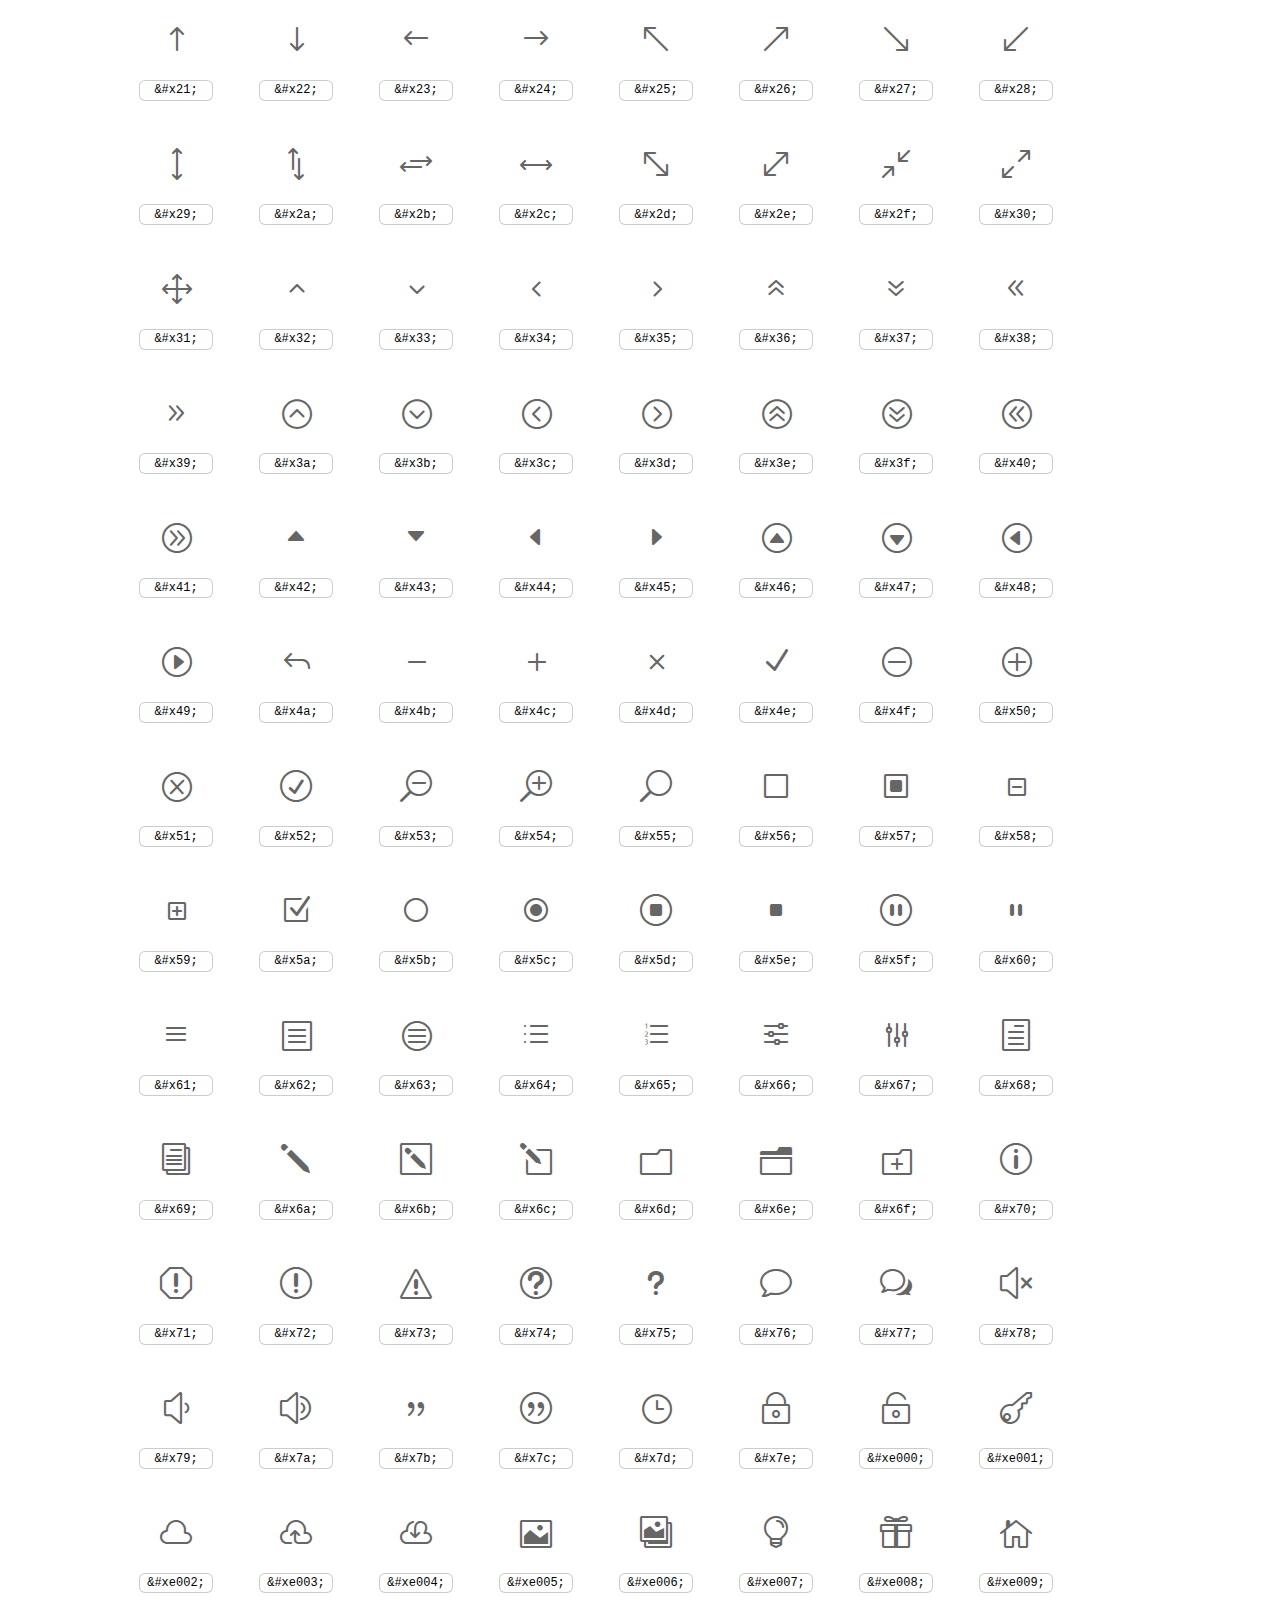
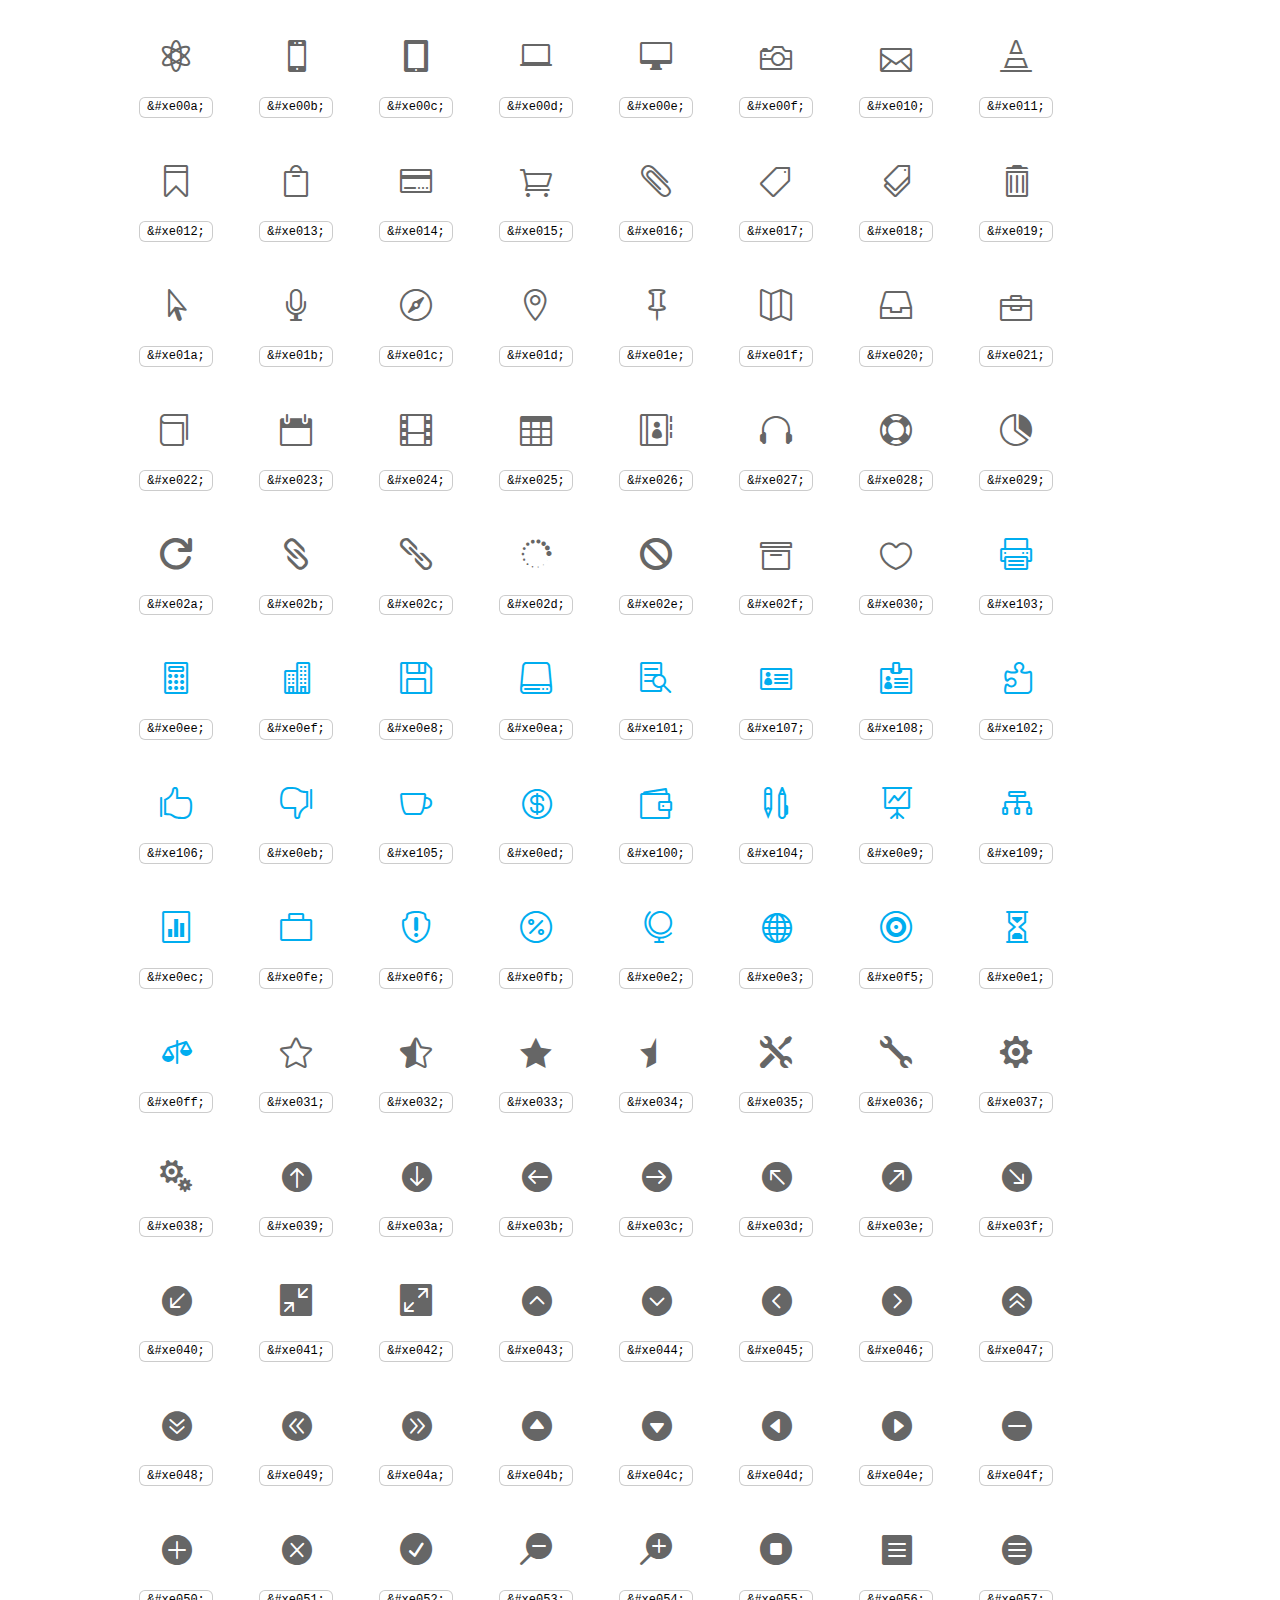
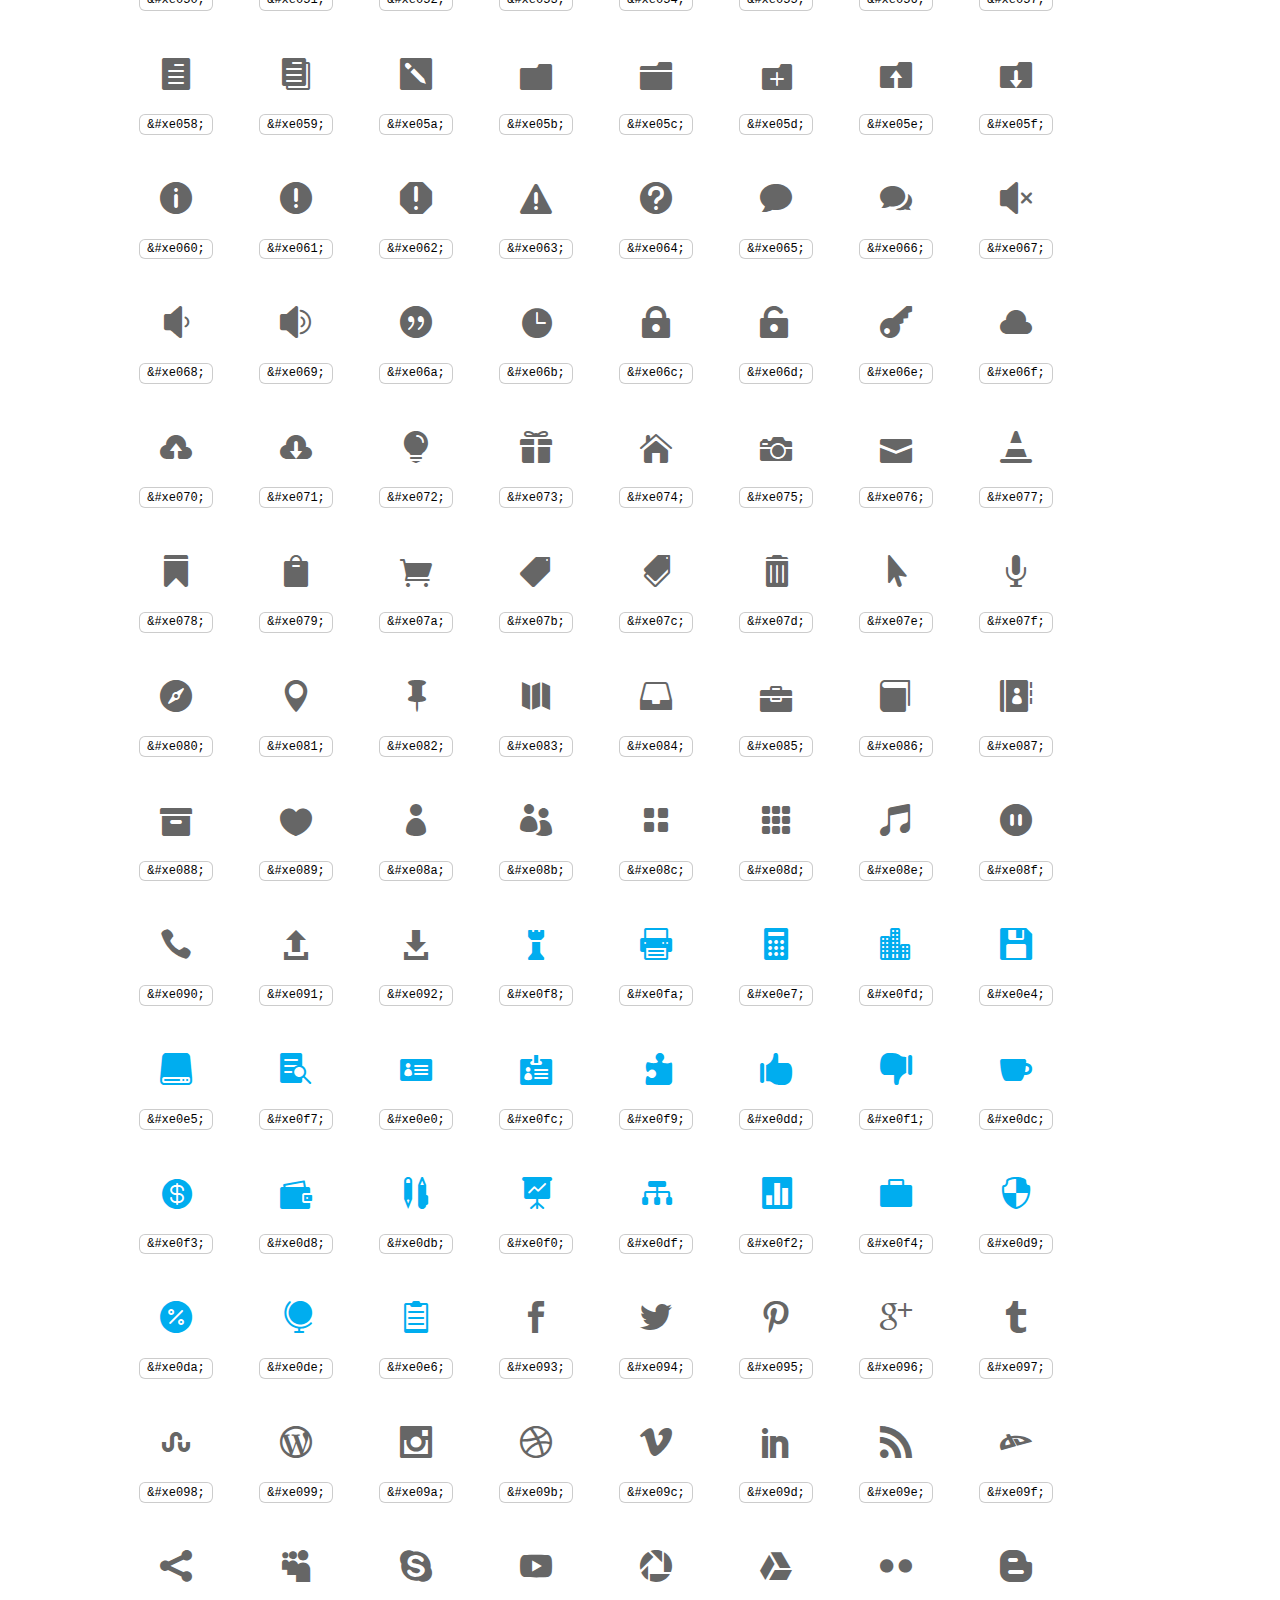
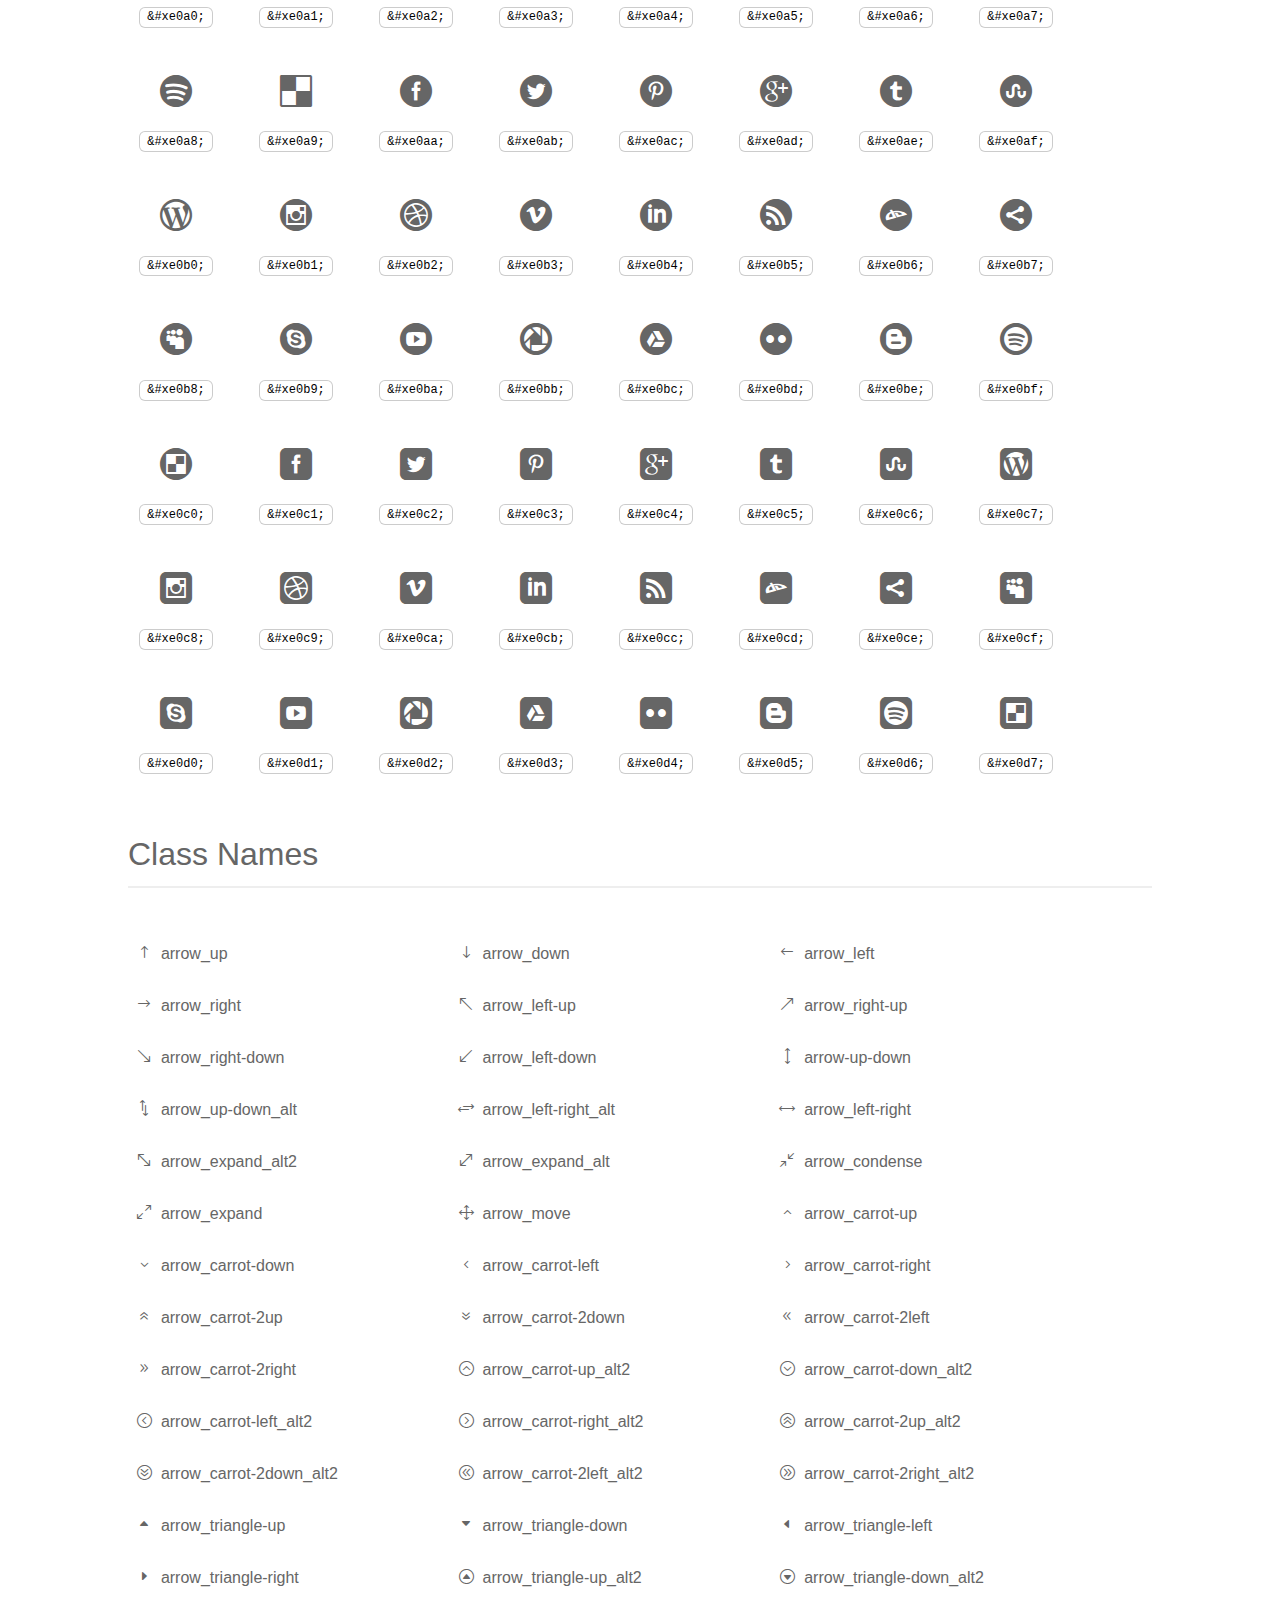
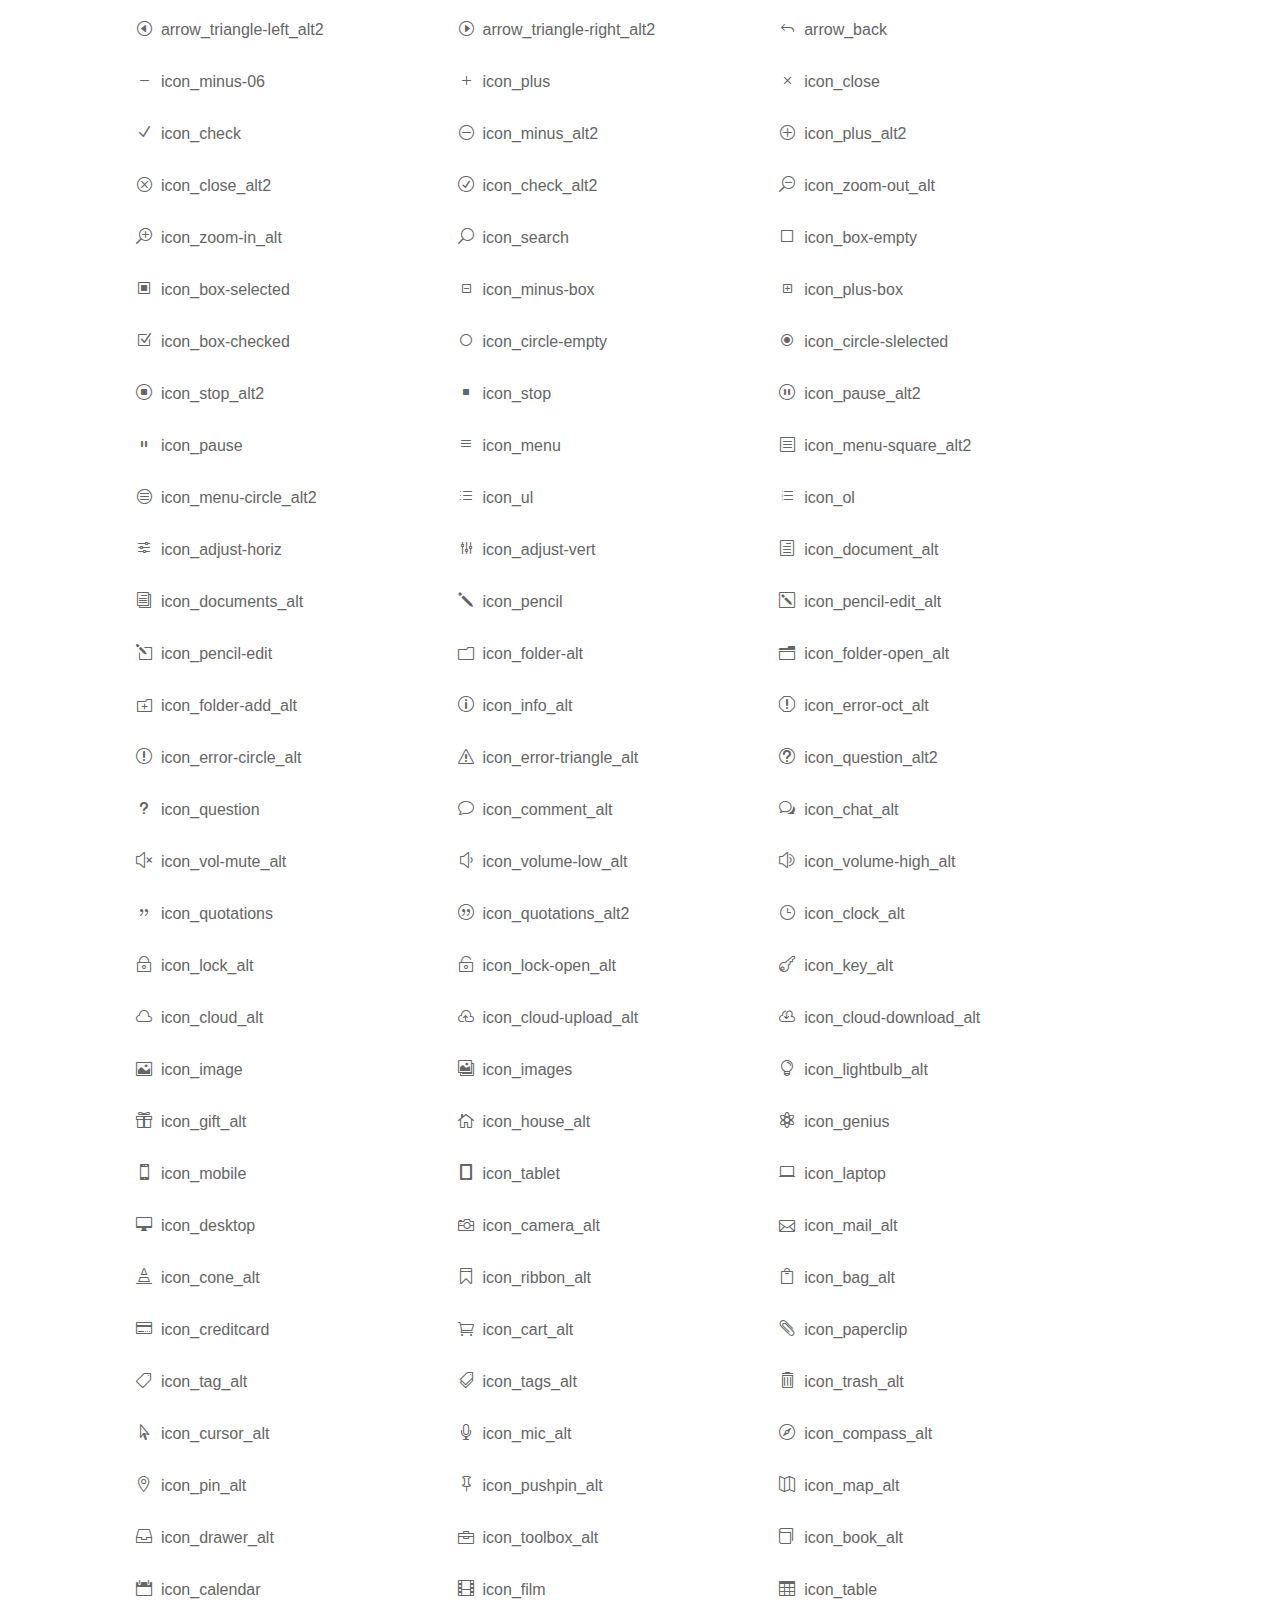
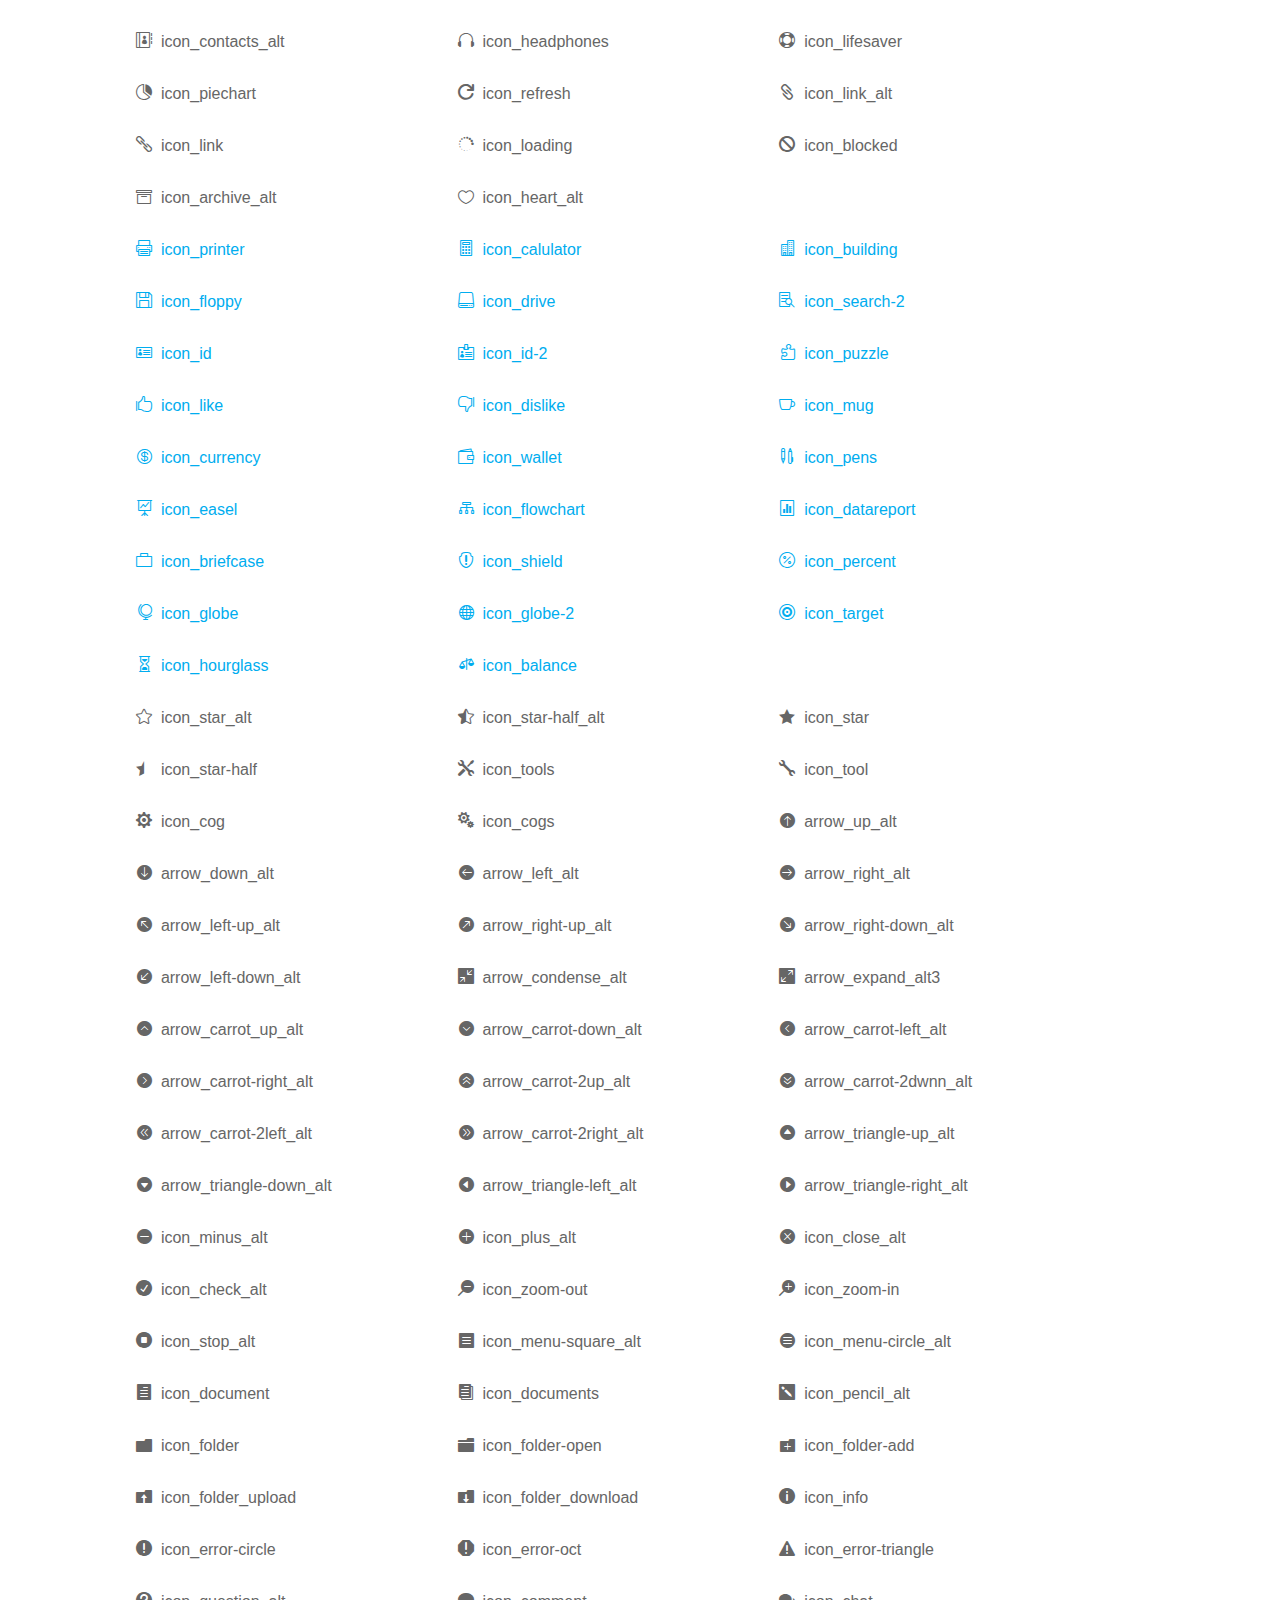
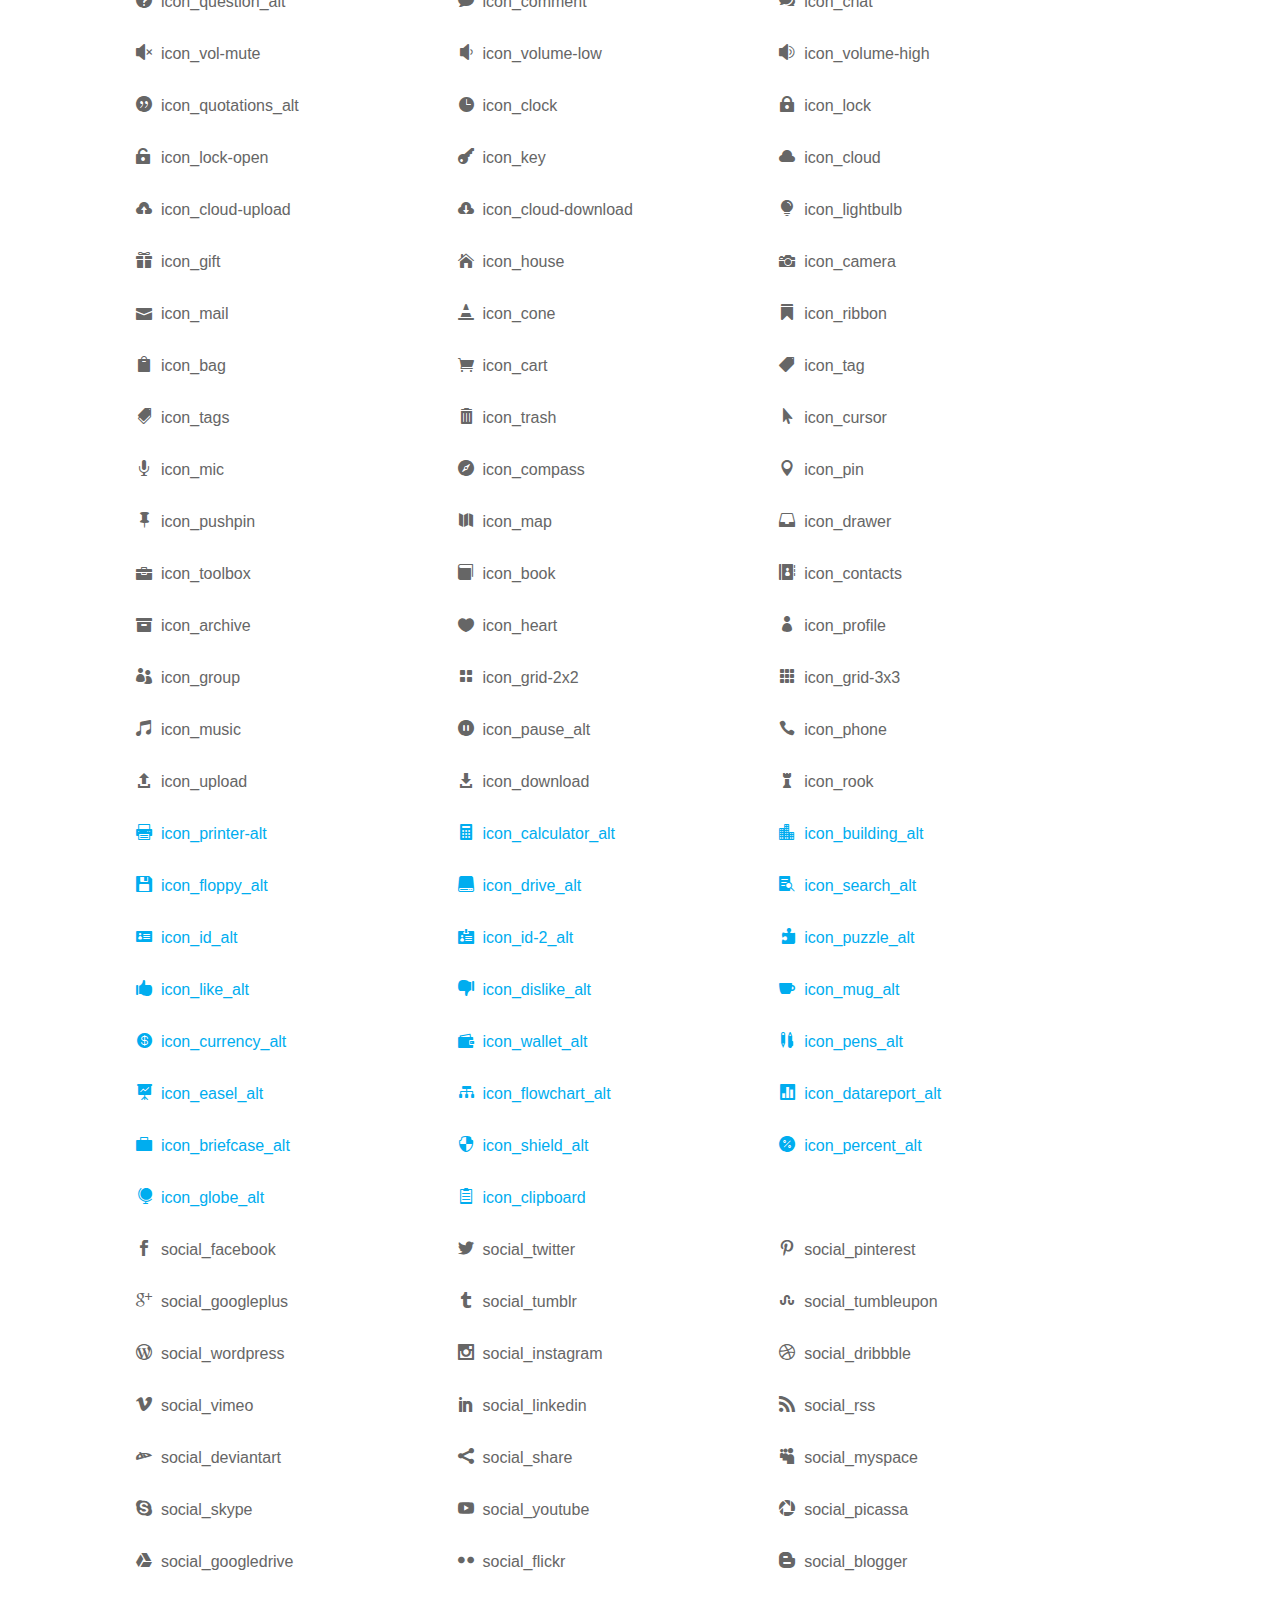
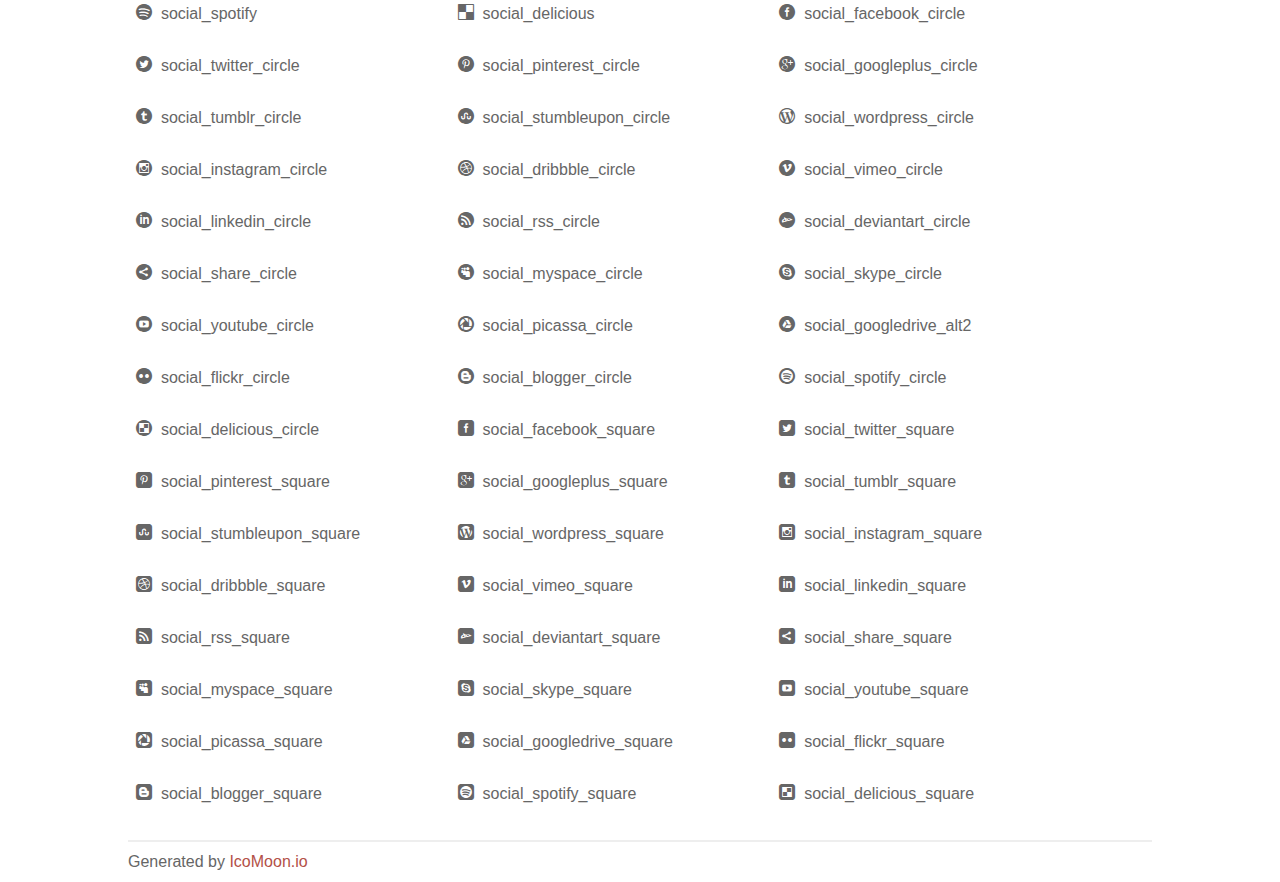
<file: static/fonts/elegant-font/html-css/index.html>
<!doctype html>
<html>
<head>
<title>Your Font/Glyphs</title>
<link rel="stylesheet" href="style.css" />
<!--[if lte IE 7]><script src="lte-ie7.js"></script><![endif]-->
<style>
	section, header, footer {display: block;}
	body {
		font-family: sans-serif;
		color: #666;
		line-height: 1.5;
		font-size: 1em;
	}
	* {
		-moz-box-sizing: border-box;
		-webkit-box-sizing: border-box;
		box-sizing: border-box;
		margin: 0;
		padding: 0;
	}
	.glyph {
		float: left;
		text-align: center;
		padding: .75em;
		margin: .4em 1.5em .75em 0;
		width: 6em;
		text-shadow: none;
	}
	
	.glyph input {
		font-family: consolas, monospace;
		font-size: 12px;
		width: 100%;
		text-align: center;
		border: 0;
		box-shadow: 0 0 0 1px #ccc;
		padding: .2em;
                -moz-border-radius: 5px;
                -webkit-border-radius: 5px;
	}
	
	

	.new {
		color:#00adef !important;
	}

	
	.w-main {
		width: 80%;
	}
	.centered {
		margin-left: auto;
		margin-right: auto;
	}
	.fs1 {
		font-size: 2em;
	}
	header {
		margin: 2em 0;
		padding-bottom: .5em;
		color: #666;
		box-shadow: 0 2px #eee;
	}
	header h1 {
		font-size: 2em;
		font-weight: normal;
	}
	.clearfix:before, .clearfix:after { content: ""; display: table; }
	.clearfix:after, .clear { clear: both; }
	footer {
		margin-top: 2em;
		padding: .5em 0;
		box-shadow: 0 -2px #eee;
	}
	a, a:visited {
		color: #B35047;
		text-decoration: none;
	}
	a:hover, a:focus {color: #000;}
	
	.box1 {
		font-size: 16px;
		display: inline-block;
		width: 30%;
		padding: .25em .5em;
		margin: 20px 10px 0 0;
	}
</style>
</head>
<body>
	<div class="w-main centered">
	<section class="mtm clearfix" id="glyphs">
	<div class="glyph">
		<div class="fs1" aria-hidden="true" data-icon="&#x21;"></div>
		<input type="text" readonly value="&amp;#x21;" />
	</div>
	<div class="glyph">
		<div class="fs1" aria-hidden="true" data-icon="&#x22;"></div>
		<input type="text" readonly value="&amp;#x22;" />
	</div>
	<div class="glyph">
		<div class="fs1" aria-hidden="true" data-icon="&#x23;"></div>
		<input type="text" readonly value="&amp;#x23;" />
	</div>
	<div class="glyph">
		<div class="fs1" aria-hidden="true" data-icon="&#x24;"></div>
		<input type="text" readonly value="&amp;#x24;" />
	</div>
	<div class="glyph">
		<div class="fs1" aria-hidden="true" data-icon="&#x25;"></div>
		<input type="text" readonly value="&amp;#x25;" />
	</div>
	<div class="glyph">
		<div class="fs1" aria-hidden="true" data-icon="&#x26;"></div>
		<input type="text" readonly value="&amp;#x26;" />
	</div>
	<div class="glyph">
		<div class="fs1" aria-hidden="true" data-icon="&#x27;"></div>
		<input type="text" readonly value="&amp;#x27;" />
	</div>
	<div class="glyph">
		<div class="fs1" aria-hidden="true" data-icon="&#x28;"></div>
		<input type="text" readonly value="&amp;#x28;" />
	</div>
	<div class="glyph">
		<div class="fs1" aria-hidden="true" data-icon="&#x29;"></div>
		<input type="text" readonly value="&amp;#x29;" />
	</div>
	<div class="glyph">
		<div class="fs1" aria-hidden="true" data-icon="&#x2a;"></div>
		<input type="text" readonly value="&amp;#x2a;" />
	</div>
	<div class="glyph">
		<div class="fs1" aria-hidden="true" data-icon="&#x2b;"></div>
		<input type="text" readonly value="&amp;#x2b;" />
	</div>
	<div class="glyph">
		<div class="fs1" aria-hidden="true" data-icon="&#x2c;"></div>
		<input type="text" readonly value="&amp;#x2c;" />
	</div>
	<div class="glyph">
		<div class="fs1" aria-hidden="true" data-icon="&#x2d;"></div>
		<input type="text" readonly value="&amp;#x2d;" />
	</div>
	<div class="glyph">
		<div class="fs1" aria-hidden="true" data-icon="&#x2e;"></div>
		<input type="text" readonly value="&amp;#x2e;" />
	</div>
	<div class="glyph">
		<div class="fs1" aria-hidden="true" data-icon="&#x2f;"></div>
		<input type="text" readonly value="&amp;#x2f;" />
	</div>
	<div class="glyph">
		<div class="fs1" aria-hidden="true" data-icon="&#x30;"></div>
		<input type="text" readonly value="&amp;#x30;" />
	</div>
	<div class="glyph">
		<div class="fs1" aria-hidden="true" data-icon="&#x31;"></div>
		<input type="text" readonly value="&amp;#x31;" />
	</div>
	<div class="glyph">
		<div class="fs1" aria-hidden="true" data-icon="&#x32;"></div>
		<input type="text" readonly value="&amp;#x32;" />
	</div>
	<div class="glyph">
		<div class="fs1" aria-hidden="true" data-icon="&#x33;"></div>
		<input type="text" readonly value="&amp;#x33;" />
	</div>
	<div class="glyph">
		<div class="fs1" aria-hidden="true" data-icon="&#x34;"></div>
		<input type="text" readonly value="&amp;#x34;" />
	</div>
	<div class="glyph">
		<div class="fs1" aria-hidden="true" data-icon="&#x35;"></div>
		<input type="text" readonly value="&amp;#x35;" />
	</div>
	<div class="glyph">
		<div class="fs1" aria-hidden="true" data-icon="&#x36;"></div>
		<input type="text" readonly value="&amp;#x36;" />
	</div>
	<div class="glyph">
		<div class="fs1" aria-hidden="true" data-icon="&#x37;"></div>
		<input type="text" readonly value="&amp;#x37;" />
	</div>
	<div class="glyph">
		<div class="fs1" aria-hidden="true" data-icon="&#x38;"></div>
		<input type="text" readonly value="&amp;#x38;" />
	</div>
	<div class="glyph">
		<div class="fs1" aria-hidden="true" data-icon="&#x39;"></div>
		<input type="text" readonly value="&amp;#x39;" />
	</div>
	<div class="glyph">
		<div class="fs1" aria-hidden="true" data-icon="&#x3a;"></div>
		<input type="text" readonly value="&amp;#x3a;" />
	</div>
	<div class="glyph">
		<div class="fs1" aria-hidden="true" data-icon="&#x3b;"></div>
		<input type="text" readonly value="&amp;#x3b;" />
	</div>
	<div class="glyph">
		<div class="fs1" aria-hidden="true" data-icon="&#x3c;"></div>
		<input type="text" readonly value="&amp;#x3c;" />
	</div>
	<div class="glyph">
		<div class="fs1" aria-hidden="true" data-icon="&#x3d;"></div>
		<input type="text" readonly value="&amp;#x3d;" />
	</div>
	<div class="glyph">
		<div class="fs1" aria-hidden="true" data-icon="&#x3e;"></div>
		<input type="text" readonly value="&amp;#x3e;" />
	</div>
	<div class="glyph">
		<div class="fs1" aria-hidden="true" data-icon="&#x3f;"></div>
		<input type="text" readonly value="&amp;#x3f;" />
	</div>
	<div class="glyph">
		<div class="fs1" aria-hidden="true" data-icon="&#x40;"></div>
		<input type="text" readonly value="&amp;#x40;" />
	</div>
	<div class="glyph">
		<div class="fs1" aria-hidden="true" data-icon="&#x41;"></div>
		<input type="text" readonly value="&amp;#x41;" />
	</div>
	<div class="glyph">
		<div class="fs1" aria-hidden="true" data-icon="&#x42;"></div>
		<input type="text" readonly value="&amp;#x42;" />
	</div>
	<div class="glyph">
		<div class="fs1" aria-hidden="true" data-icon="&#x43;"></div>
		<input type="text" readonly value="&amp;#x43;" />
	</div>
	<div class="glyph">
		<div class="fs1" aria-hidden="true" data-icon="&#x44;"></div>
		<input type="text" readonly value="&amp;#x44;" />
	</div>
	<div class="glyph">
		<div class="fs1" aria-hidden="true" data-icon="&#x45;"></div>
		<input type="text" readonly value="&amp;#x45;" />
	</div>
	<div class="glyph">
		<div class="fs1" aria-hidden="true" data-icon="&#x46;"></div>
		<input type="text" readonly value="&amp;#x46;" />
	</div>
	<div class="glyph">
		<div class="fs1" aria-hidden="true" data-icon="&#x47;"></div>
		<input type="text" readonly value="&amp;#x47;" />
	</div>
	<div class="glyph">
		<div class="fs1" aria-hidden="true" data-icon="&#x48;"></div>
		<input type="text" readonly value="&amp;#x48;" />
	</div>
	<div class="glyph">
		<div class="fs1" aria-hidden="true" data-icon="&#x49;"></div>
		<input type="text" readonly value="&amp;#x49;" />
	</div>
	<div class="glyph">
		<div class="fs1" aria-hidden="true" data-icon="&#x4a;"></div>
		<input type="text" readonly value="&amp;#x4a;" />
	</div>
	<div class="glyph">
		<div class="fs1" aria-hidden="true" data-icon="&#x4b;"></div>
		<input type="text" readonly value="&amp;#x4b;" />
	</div>
	<div class="glyph">
		<div class="fs1" aria-hidden="true" data-icon="&#x4c;"></div>
		<input type="text" readonly value="&amp;#x4c;" />
	</div>
	<div class="glyph">
		<div class="fs1" aria-hidden="true" data-icon="&#x4d;"></div>
		<input type="text" readonly value="&amp;#x4d;" />
	</div>
	<div class="glyph">
		<div class="fs1" aria-hidden="true" data-icon="&#x4e;"></div>
		<input type="text" readonly value="&amp;#x4e;" />
	</div>
	<div class="glyph">
		<div class="fs1" aria-hidden="true" data-icon="&#x4f;"></div>
		<input type="text" readonly value="&amp;#x4f;" />
	</div>
	<div class="glyph">
		<div class="fs1" aria-hidden="true" data-icon="&#x50;"></div>
		<input type="text" readonly value="&amp;#x50;" />
	</div>
	<div class="glyph">
		<div class="fs1" aria-hidden="true" data-icon="&#x51;"></div>
		<input type="text" readonly value="&amp;#x51;" />
	</div>
	<div class="glyph">
		<div class="fs1" aria-hidden="true" data-icon="&#x52;"></div>
		<input type="text" readonly value="&amp;#x52;" />
	</div>
	<div class="glyph">
		<div class="fs1" aria-hidden="true" data-icon="&#x53;"></div>
		<input type="text" readonly value="&amp;#x53;" />
	</div>
	<div class="glyph">
		<div class="fs1" aria-hidden="true" data-icon="&#x54;"></div>
		<input type="text" readonly value="&amp;#x54;" />
	</div>
	<div class="glyph">
		<div class="fs1" aria-hidden="true" data-icon="&#x55;"></div>
		<input type="text" readonly value="&amp;#x55;" />
	</div>
	<div class="glyph">
		<div class="fs1" aria-hidden="true" data-icon="&#x56;"></div>
		<input type="text" readonly value="&amp;#x56;" />
	</div>
	<div class="glyph">
		<div class="fs1" aria-hidden="true" data-icon="&#x57;"></div>
		<input type="text" readonly value="&amp;#x57;" />
	</div>
	<div class="glyph">
		<div class="fs1" aria-hidden="true" data-icon="&#x58;"></div>
		<input type="text" readonly value="&amp;#x58;" />
	</div>
	<div class="glyph">
		<div class="fs1" aria-hidden="true" data-icon="&#x59;"></div>
		<input type="text" readonly value="&amp;#x59;" />
	</div>
	<div class="glyph">
		<div class="fs1" aria-hidden="true" data-icon="&#x5a;"></div>
		<input type="text" readonly value="&amp;#x5a;" />
	</div>
	<div class="glyph">
		<div class="fs1" aria-hidden="true" data-icon="&#x5b;"></div>
		<input type="text" readonly value="&amp;#x5b;" />
	</div>
	<div class="glyph">
		<div class="fs1" aria-hidden="true" data-icon="&#x5c;"></div>
		<input type="text" readonly value="&amp;#x5c;" />
	</div>
	<div class="glyph">
		<div class="fs1" aria-hidden="true" data-icon="&#x5d;"></div>
		<input type="text" readonly value="&amp;#x5d;" />
	</div>
	<div class="glyph">
		<div class="fs1" aria-hidden="true" data-icon="&#x5e;"></div>
		<input type="text" readonly value="&amp;#x5e;" />
	</div>
	<div class="glyph">
		<div class="fs1" aria-hidden="true" data-icon="&#x5f;"></div>
		<input type="text" readonly value="&amp;#x5f;" />
	</div>
	<div class="glyph">
		<div class="fs1" aria-hidden="true" data-icon="&#x60;"></div>
		<input type="text" readonly value="&amp;#x60;" />
	</div>
	<div class="glyph">
		<div class="fs1" aria-hidden="true" data-icon="&#x61;"></div>
		<input type="text" readonly value="&amp;#x61;" />
	</div>
	<div class="glyph">
		<div class="fs1" aria-hidden="true" data-icon="&#x62;"></div>
		<input type="text" readonly value="&amp;#x62;" />
	</div>
	<div class="glyph">
		<div class="fs1" aria-hidden="true" data-icon="&#x63;"></div>
		<input type="text" readonly value="&amp;#x63;" />
	</div>
	<div class="glyph">
		<div class="fs1" aria-hidden="true" data-icon="&#x64;"></div>
		<input type="text" readonly value="&amp;#x64;" />
	</div>
	<div class="glyph">
		<div class="fs1" aria-hidden="true" data-icon="&#x65;"></div>
		<input type="text" readonly value="&amp;#x65;" />
	</div>
	<div class="glyph">
		<div class="fs1" aria-hidden="true" data-icon="&#x66;"></div>
		<input type="text" readonly value="&amp;#x66;" />
	</div>
	<div class="glyph">
		<div class="fs1" aria-hidden="true" data-icon="&#x67;"></div>
		<input type="text" readonly value="&amp;#x67;" />
	</div>
	<div class="glyph">
		<div class="fs1" aria-hidden="true" data-icon="&#x68;"></div>
		<input type="text" readonly value="&amp;#x68;" />
	</div>
	<div class="glyph">
		<div class="fs1" aria-hidden="true" data-icon="&#x69;"></div>
		<input type="text" readonly value="&amp;#x69;" />
	</div>
	<div class="glyph">
		<div class="fs1" aria-hidden="true" data-icon="&#x6a;"></div>
		<input type="text" readonly value="&amp;#x6a;" />
	</div>
	<div class="glyph">
		<div class="fs1" aria-hidden="true" data-icon="&#x6b;"></div>
		<input type="text" readonly value="&amp;#x6b;" />
	</div>
	<div class="glyph">
		<div class="fs1" aria-hidden="true" data-icon="&#x6c;"></div>
		<input type="text" readonly value="&amp;#x6c;" />
	</div>
	<div class="glyph">
		<div class="fs1" aria-hidden="true" data-icon="&#x6d;"></div>
		<input type="text" readonly value="&amp;#x6d;" />
	</div>
	<div class="glyph">
		<div class="fs1" aria-hidden="true" data-icon="&#x6e;"></div>
		<input type="text" readonly value="&amp;#x6e;" />
	</div>
	<div class="glyph">
		<div class="fs1" aria-hidden="true" data-icon="&#x6f;"></div>
		<input type="text" readonly value="&amp;#x6f;" />
	</div>
	<div class="glyph">
		<div class="fs1" aria-hidden="true" data-icon="&#x70;"></div>
		<input type="text" readonly value="&amp;#x70;" />
	</div>
	<div class="glyph">
		<div class="fs1" aria-hidden="true" data-icon="&#x71;"></div>
		<input type="text" readonly value="&amp;#x71;" />
	</div>
	<div class="glyph">
		<div class="fs1" aria-hidden="true" data-icon="&#x72;"></div>
		<input type="text" readonly value="&amp;#x72;" />
	</div>
	<div class="glyph">
		<div class="fs1" aria-hidden="true" data-icon="&#x73;"></div>
		<input type="text" readonly value="&amp;#x73;" />
	</div>
	<div class="glyph">
		<div class="fs1" aria-hidden="true" data-icon="&#x74;"></div>
		<input type="text" readonly value="&amp;#x74;" />
	</div>
	<div class="glyph">
		<div class="fs1" aria-hidden="true" data-icon="&#x75;"></div>
		<input type="text" readonly value="&amp;#x75;" />
	</div>
	<div class="glyph">
		<div class="fs1" aria-hidden="true" data-icon="&#x76;"></div>
		<input type="text" readonly value="&amp;#x76;" />
	</div>
	<div class="glyph">
		<div class="fs1" aria-hidden="true" data-icon="&#x77;"></div>
		<input type="text" readonly value="&amp;#x77;" />
	</div>
	<div class="glyph">
		<div class="fs1" aria-hidden="true" data-icon="&#x78;"></div>
		<input type="text" readonly value="&amp;#x78;" />
	</div>
	<div class="glyph">
		<div class="fs1" aria-hidden="true" data-icon="&#x79;"></div>
		<input type="text" readonly value="&amp;#x79;" />
	</div>
	<div class="glyph">
		<div class="fs1" aria-hidden="true" data-icon="&#x7a;"></div>
		<input type="text" readonly value="&amp;#x7a;" />
	</div>
	<div class="glyph">
		<div class="fs1" aria-hidden="true" data-icon="&#x7b;"></div>
		<input type="text" readonly value="&amp;#x7b;" />
	</div>
	<div class="glyph">
		<div class="fs1" aria-hidden="true" data-icon="&#x7c;"></div>
		<input type="text" readonly value="&amp;#x7c;" />
	</div>
	<div class="glyph">
		<div class="fs1" aria-hidden="true" data-icon="&#x7d;"></div>
		<input type="text" readonly value="&amp;#x7d;" />
	</div>
	<div class="glyph">
		<div class="fs1" aria-hidden="true" data-icon="&#x7e;"></div>
		<input type="text" readonly value="&amp;#x7e;" />
	</div>
	<div class="glyph">
		<div class="fs1" aria-hidden="true" data-icon="&#xe000;"></div>
		<input type="text" readonly value="&amp;#xe000;" />
	</div>
	<div class="glyph">
		<div class="fs1" aria-hidden="true" data-icon="&#xe001;"></div>
		<input type="text" readonly value="&amp;#xe001;" />
	</div>
	<div class="glyph">
		<div class="fs1" aria-hidden="true" data-icon="&#xe002;"></div>
		<input type="text" readonly value="&amp;#xe002;" />
	</div>
	<div class="glyph">
		<div class="fs1" aria-hidden="true" data-icon="&#xe003;"></div>
		<input type="text" readonly value="&amp;#xe003;" />
	</div>
	<div class="glyph">
		<div class="fs1" aria-hidden="true" data-icon="&#xe004;"></div>
		<input type="text" readonly value="&amp;#xe004;" />
	</div>
	<div class="glyph">
		<div class="fs1" aria-hidden="true" data-icon="&#xe005;"></div>
		<input type="text" readonly value="&amp;#xe005;" />
	</div>
	<div class="glyph">
		<div class="fs1" aria-hidden="true" data-icon="&#xe006;"></div>
		<input type="text" readonly value="&amp;#xe006;" />
	</div>
	<div class="glyph">
		<div class="fs1" aria-hidden="true" data-icon="&#xe007;"></div>
		<input type="text" readonly value="&amp;#xe007;" />
	</div>
	<div class="glyph">
		<div class="fs1" aria-hidden="true" data-icon="&#xe008;"></div>
		<input type="text" readonly value="&amp;#xe008;" />
	</div>
	<div class="glyph">
		<div class="fs1" aria-hidden="true" data-icon="&#xe009;"></div>
		<input type="text" readonly value="&amp;#xe009;" />
	</div>
	<div class="glyph">
		<div class="fs1" aria-hidden="true" data-icon="&#xe00a;"></div>
		<input type="text" readonly value="&amp;#xe00a;" />
	</div>
	<div class="glyph">
		<div class="fs1" aria-hidden="true" data-icon="&#xe00b;"></div>
		<input type="text" readonly value="&amp;#xe00b;" />
	</div>
	<div class="glyph">
		<div class="fs1" aria-hidden="true" data-icon="&#xe00c;"></div>
		<input type="text" readonly value="&amp;#xe00c;" />
	</div>
	<div class="glyph">
		<div class="fs1" aria-hidden="true" data-icon="&#xe00d;"></div>
		<input type="text" readonly value="&amp;#xe00d;" />
	</div>
	<div class="glyph">
		<div class="fs1" aria-hidden="true" data-icon="&#xe00e;"></div>
		<input type="text" readonly value="&amp;#xe00e;" />
	</div>
	<div class="glyph">
		<div class="fs1" aria-hidden="true" data-icon="&#xe00f;"></div>
		<input type="text" readonly value="&amp;#xe00f;" />
	</div>
	<div class="glyph">
		<div class="fs1" aria-hidden="true" data-icon="&#xe010;"></div>
		<input type="text" readonly value="&amp;#xe010;" />
	</div>
	<div class="glyph">
		<div class="fs1" aria-hidden="true" data-icon="&#xe011;"></div>
		<input type="text" readonly value="&amp;#xe011;" />
	</div>
	<div class="glyph">
		<div class="fs1" aria-hidden="true" data-icon="&#xe012;"></div>
		<input type="text" readonly value="&amp;#xe012;" />
	</div>
	<div class="glyph">
		<div class="fs1" aria-hidden="true" data-icon="&#xe013;"></div>
		<input type="text" readonly value="&amp;#xe013;" />
	</div>
	<div class="glyph">
		<div class="fs1" aria-hidden="true" data-icon="&#xe014;"></div>
		<input type="text" readonly value="&amp;#xe014;" />
	</div>
	<div class="glyph">
		<div class="fs1" aria-hidden="true" data-icon="&#xe015;"></div>
		<input type="text" readonly value="&amp;#xe015;" />
	</div>
	<div class="glyph">
		<div class="fs1" aria-hidden="true" data-icon="&#xe016;"></div>
		<input type="text" readonly value="&amp;#xe016;" />
	</div>
	<div class="glyph">
		<div class="fs1" aria-hidden="true" data-icon="&#xe017;"></div>
		<input type="text" readonly value="&amp;#xe017;" />
	</div>
	<div class="glyph">
		<div class="fs1" aria-hidden="true" data-icon="&#xe018;"></div>
		<input type="text" readonly value="&amp;#xe018;" />
	</div>
	<div class="glyph">
		<div class="fs1" aria-hidden="true" data-icon="&#xe019;"></div>
		<input type="text" readonly value="&amp;#xe019;" />
	</div>
	<div class="glyph">
		<div class="fs1" aria-hidden="true" data-icon="&#xe01a;"></div>
		<input type="text" readonly value="&amp;#xe01a;" />
	</div>
	<div class="glyph">
		<div class="fs1" aria-hidden="true" data-icon="&#xe01b;"></div>
		<input type="text" readonly value="&amp;#xe01b;" />
	</div>
	<div class="glyph">
		<div class="fs1" aria-hidden="true" data-icon="&#xe01c;"></div>
		<input type="text" readonly value="&amp;#xe01c;" />
	</div>
	<div class="glyph">
		<div class="fs1" aria-hidden="true" data-icon="&#xe01d;"></div>
		<input type="text" readonly value="&amp;#xe01d;" />
	</div>
	<div class="glyph">
		<div class="fs1" aria-hidden="true" data-icon="&#xe01e;"></div>
		<input type="text" readonly value="&amp;#xe01e;" />
	</div>
	<div class="glyph">
		<div class="fs1" aria-hidden="true" data-icon="&#xe01f;"></div>
		<input type="text" readonly value="&amp;#xe01f;" />
	</div>
	<div class="glyph">
		<div class="fs1" aria-hidden="true" data-icon="&#xe020;"></div>
		<input type="text" readonly value="&amp;#xe020;" />
	</div>
	<div class="glyph">
		<div class="fs1" aria-hidden="true" data-icon="&#xe021;"></div>
		<input type="text" readonly value="&amp;#xe021;" />
	</div>
	<div class="glyph">
		<div class="fs1" aria-hidden="true" data-icon="&#xe022;"></div>
		<input type="text" readonly value="&amp;#xe022;" />
	</div>
	<div class="glyph">
		<div class="fs1" aria-hidden="true" data-icon="&#xe023;"></div>
		<input type="text" readonly value="&amp;#xe023;" />
	</div>
	<div class="glyph">
		<div class="fs1" aria-hidden="true" data-icon="&#xe024;"></div>
		<input type="text" readonly value="&amp;#xe024;" />
	</div>
	<div class="glyph">
		<div class="fs1" aria-hidden="true" data-icon="&#xe025;"></div>
		<input type="text" readonly value="&amp;#xe025;" />
	</div>
	<div class="glyph">
		<div class="fs1" aria-hidden="true" data-icon="&#xe026;"></div>
		<input type="text" readonly value="&amp;#xe026;" />
	</div>
	<div class="glyph">
		<div class="fs1" aria-hidden="true" data-icon="&#xe027;"></div>
		<input type="text" readonly value="&amp;#xe027;" />
	</div>
	<div class="glyph">
		<div class="fs1" aria-hidden="true" data-icon="&#xe028;"></div>
		<input type="text" readonly value="&amp;#xe028;" />
	</div>
	<div class="glyph">
		<div class="fs1" aria-hidden="true" data-icon="&#xe029;"></div>
		<input type="text" readonly value="&amp;#xe029;" />
	</div>
	<div class="glyph">
		<div class="fs1" aria-hidden="true" data-icon="&#xe02a;"></div>
		<input type="text" readonly value="&amp;#xe02a;" />
	</div>
	<div class="glyph">
		<div class="fs1" aria-hidden="true" data-icon="&#xe02b;"></div>
		<input type="text" readonly value="&amp;#xe02b;" />
	</div>
	<div class="glyph">
		<div class="fs1" aria-hidden="true" data-icon="&#xe02c;"></div>
		<input type="text" readonly value="&amp;#xe02c;" />
	</div>
	<div class="glyph">
		<div class="fs1" aria-hidden="true" data-icon="&#xe02d;"></div>
		<input type="text" readonly value="&amp;#xe02d;" />
	</div>
	<div class="glyph">
		<div class="fs1" aria-hidden="true" data-icon="&#xe02e;"></div>
		<input type="text" readonly value="&amp;#xe02e;" />
	</div>
	<div class="glyph">
		<div class="fs1" aria-hidden="true" data-icon="&#xe02f;"></div>
		<input type="text" readonly value="&amp;#xe02f;" />
	</div>
	<div class="glyph">
		<div class="fs1" aria-hidden="true" data-icon="&#xe030;"></div>
		<input type="text" readonly value="&amp;#xe030;" />
	</div>
    
    <div class="new">
    
    <div class="glyph">
		<div class="fs1" aria-hidden="true" data-icon="&#xe103;"></div>
		<input type="text" readonly value="&amp;#xe103;" />
	</div>
	<div class="glyph">
		<div class="fs1" aria-hidden="true" data-icon="&#xe0ee;"></div>
		<input type="text" readonly value="&amp;#xe0ee;" />
	</div>
	<div class="glyph">
		<div class="fs1" aria-hidden="true" data-icon="&#xe0ef;"></div>
		<input type="text" readonly value="&amp;#xe0ef;" />
	</div>
	<div class="glyph">
		<div class="fs1" aria-hidden="true" data-icon="&#xe0e8;"></div>
		<input type="text" readonly value="&amp;#xe0e8;" />
	</div>
	<div class="glyph">
		<div class="fs1" aria-hidden="true" data-icon="&#xe0ea;"></div>
		<input type="text" readonly value="&amp;#xe0ea;" />
	</div>
	<div class="glyph">
		<div class="fs1" aria-hidden="true" data-icon="&#xe101;"></div>
		<input type="text" readonly value="&amp;#xe101;" />
	</div>
	<div class="glyph">
		<div class="fs1" aria-hidden="true" data-icon="&#xe107;"></div>
		<input type="text" readonly value="&amp;#xe107;" />
	</div>
	<div class="glyph">
		<div class="fs1" aria-hidden="true" data-icon="&#xe108;"></div>
		<input type="text" readonly value="&amp;#xe108;" />
	</div>
	<div class="glyph">
		<div class="fs1" aria-hidden="true" data-icon="&#xe102;"></div>
		<input type="text" readonly value="&amp;#xe102;" />
	</div>
	<div class="glyph">
		<div class="fs1" aria-hidden="true" data-icon="&#xe106;"></div>
		<input type="text" readonly value="&amp;#xe106;" />
	</div>
	<div class="glyph">
		<div class="fs1" aria-hidden="true" data-icon="&#xe0eb;"></div>
		<input type="text" readonly value="&amp;#xe0eb;" />
	</div>
	<div class="glyph">
		<div class="fs1" aria-hidden="true" data-icon="&#xe105;"></div>
		<input type="text" readonly value="&amp;#xe105;" />
	</div>
	<div class="glyph">
		<div class="fs1" aria-hidden="true" data-icon="&#xe0ed;"></div>
		<input type="text" readonly value="&amp;#xe0ed;" />
	</div>
	<div class="glyph">
		<div class="fs1" aria-hidden="true" data-icon="&#xe100;"></div>
		<input type="text" readonly value="&amp;#xe100;" />
	</div>
	<div class="glyph">
		<div class="fs1" aria-hidden="true" data-icon="&#xe104;"></div>
		<input type="text" readonly value="&amp;#xe104;" />
	</div>
	<div class="glyph">
		<div class="fs1" aria-hidden="true" data-icon="&#xe0e9;"></div>
		<input type="text" readonly value="&amp;#xe0e9;" />
	</div>
	<div class="glyph">
		<div class="fs1" aria-hidden="true" data-icon="&#xe109;"></div>
		<input type="text" readonly value="&amp;#xe109;" />
	</div>
	<div class="glyph">
		<div class="fs1" aria-hidden="true" data-icon="&#xe0ec;"></div>
		<input type="text" readonly value="&amp;#xe0ec;" />
	</div>
	<div class="glyph">
		<div class="fs1" aria-hidden="true" data-icon="&#xe0fe;"></div>
		<input type="text" readonly value="&amp;#xe0fe;" />
	</div>
	<div class="glyph">
		<div class="fs1" aria-hidden="true" data-icon="&#xe0f6;"></div>
		<input type="text" readonly value="&amp;#xe0f6;" />
	</div>
	<div class="glyph">
		<div class="fs1" aria-hidden="true" data-icon="&#xe0fb;"></div>
		<input type="text" readonly value="&amp;#xe0fb;" />
	</div>
	<div class="glyph">
		<div class="fs1" aria-hidden="true" data-icon="&#xe0e2;"></div>
		<input type="text" readonly value="&amp;#xe0e2;" />
	</div>
	<div class="glyph">
		<div class="fs1" aria-hidden="true" data-icon="&#xe0e3;"></div>
		<input type="text" readonly value="&amp;#xe0e3;" />
	</div>
	<div class="glyph">
		<div class="fs1" aria-hidden="true" data-icon="&#xe0f5;"></div>
		<input type="text" readonly value="&amp;#xe0f5;" />
	</div>
	<div class="glyph">
		<div class="fs1" aria-hidden="true" data-icon="&#xe0e1;"></div>
		<input type="text" readonly value="&amp;#xe0e1;" />
	</div>
	<div class="glyph">
		<div class="fs1" aria-hidden="true" data-icon="&#xe0ff;"></div>
		<input type="text" readonly value="&amp;#xe0ff;" />
	</div>
    
    </div>
    
	<div class="glyph">
		<div class="fs1" aria-hidden="true" data-icon="&#xe031;"></div>
		<input type="text" readonly value="&amp;#xe031;" />
	</div>
	<div class="glyph">
		<div class="fs1" aria-hidden="true" data-icon="&#xe032;"></div>
		<input type="text" readonly value="&amp;#xe032;" />
	</div>
	<div class="glyph">
		<div class="fs1" aria-hidden="true" data-icon="&#xe033;"></div>
		<input type="text" readonly value="&amp;#xe033;" />
	</div>
	<div class="glyph">
		<div class="fs1" aria-hidden="true" data-icon="&#xe034;"></div>
		<input type="text" readonly value="&amp;#xe034;" />
	</div>
	<div class="glyph">
		<div class="fs1" aria-hidden="true" data-icon="&#xe035;"></div>
		<input type="text" readonly value="&amp;#xe035;" />
	</div>
	<div class="glyph">
		<div class="fs1" aria-hidden="true" data-icon="&#xe036;"></div>
		<input type="text" readonly value="&amp;#xe036;" />
	</div>
	<div class="glyph">
		<div class="fs1" aria-hidden="true" data-icon="&#xe037;"></div>
		<input type="text" readonly value="&amp;#xe037;" />
	</div>
	<div class="glyph">
		<div class="fs1" aria-hidden="true" data-icon="&#xe038;"></div>
		<input type="text" readonly value="&amp;#xe038;" />
	</div>
	<div class="glyph">
		<div class="fs1" aria-hidden="true" data-icon="&#xe039;"></div>
		<input type="text" readonly value="&amp;#xe039;" />
	</div>
	<div class="glyph">
		<div class="fs1" aria-hidden="true" data-icon="&#xe03a;"></div>
		<input type="text" readonly value="&amp;#xe03a;" />
	</div>
	<div class="glyph">
		<div class="fs1" aria-hidden="true" data-icon="&#xe03b;"></div>
		<input type="text" readonly value="&amp;#xe03b;" />
	</div>
	<div class="glyph">
		<div class="fs1" aria-hidden="true" data-icon="&#xe03c;"></div>
		<input type="text" readonly value="&amp;#xe03c;" />
	</div>
	<div class="glyph">
		<div class="fs1" aria-hidden="true" data-icon="&#xe03d;"></div>
		<input type="text" readonly value="&amp;#xe03d;" />
	</div>
	<div class="glyph">
		<div class="fs1" aria-hidden="true" data-icon="&#xe03e;"></div>
		<input type="text" readonly value="&amp;#xe03e;" />
	</div>
	<div class="glyph">
		<div class="fs1" aria-hidden="true" data-icon="&#xe03f;"></div>
		<input type="text" readonly value="&amp;#xe03f;" />
	</div>
	<div class="glyph">
		<div class="fs1" aria-hidden="true" data-icon="&#xe040;"></div>
		<input type="text" readonly value="&amp;#xe040;" />
	</div>
	<div class="glyph">
		<div class="fs1" aria-hidden="true" data-icon="&#xe041;"></div>
		<input type="text" readonly value="&amp;#xe041;" />
	</div>
	<div class="glyph">
		<div class="fs1" aria-hidden="true" data-icon="&#xe042;"></div>
		<input type="text" readonly value="&amp;#xe042;" />
	</div>
	<div class="glyph">
		<div class="fs1" aria-hidden="true" data-icon="&#xe043;"></div>
		<input type="text" readonly value="&amp;#xe043;" />
	</div>
	<div class="glyph">
		<div class="fs1" aria-hidden="true" data-icon="&#xe044;"></div>
		<input type="text" readonly value="&amp;#xe044;" />
	</div>
	<div class="glyph">
		<div class="fs1" aria-hidden="true" data-icon="&#xe045;"></div>
		<input type="text" readonly value="&amp;#xe045;" />
	</div>
	<div class="glyph">
		<div class="fs1" aria-hidden="true" data-icon="&#xe046;"></div>
		<input type="text" readonly value="&amp;#xe046;" />
	</div>
	<div class="glyph">
		<div class="fs1" aria-hidden="true" data-icon="&#xe047;"></div>
		<input type="text" readonly value="&amp;#xe047;" />
	</div>
	<div class="glyph">
		<div class="fs1" aria-hidden="true" data-icon="&#xe048;"></div>
		<input type="text" readonly value="&amp;#xe048;" />
	</div>
	<div class="glyph">
		<div class="fs1" aria-hidden="true" data-icon="&#xe049;"></div>
		<input type="text" readonly value="&amp;#xe049;" />
	</div>
	<div class="glyph">
		<div class="fs1" aria-hidden="true" data-icon="&#xe04a;"></div>
		<input type="text" readonly value="&amp;#xe04a;" />
	</div>
	<div class="glyph">
		<div class="fs1" aria-hidden="true" data-icon="&#xe04b;"></div>
		<input type="text" readonly value="&amp;#xe04b;" />
	</div>
	<div class="glyph">
		<div class="fs1" aria-hidden="true" data-icon="&#xe04c;"></div>
		<input type="text" readonly value="&amp;#xe04c;" />
	</div>
	<div class="glyph">
		<div class="fs1" aria-hidden="true" data-icon="&#xe04d;"></div>
		<input type="text" readonly value="&amp;#xe04d;" />
	</div>
	<div class="glyph">
		<div class="fs1" aria-hidden="true" data-icon="&#xe04e;"></div>
		<input type="text" readonly value="&amp;#xe04e;" />
	</div>
	<div class="glyph">
		<div class="fs1" aria-hidden="true" data-icon="&#xe04f;"></div>
		<input type="text" readonly value="&amp;#xe04f;" />
	</div>
	<div class="glyph">
		<div class="fs1" aria-hidden="true" data-icon="&#xe050;"></div>
		<input type="text" readonly value="&amp;#xe050;" />
	</div>
	<div class="glyph">
		<div class="fs1" aria-hidden="true" data-icon="&#xe051;"></div>
		<input type="text" readonly value="&amp;#xe051;" />
	</div>
	<div class="glyph">
		<div class="fs1" aria-hidden="true" data-icon="&#xe052;"></div>
		<input type="text" readonly value="&amp;#xe052;" />
	</div>
	<div class="glyph">
		<div class="fs1" aria-hidden="true" data-icon="&#xe053;"></div>
		<input type="text" readonly value="&amp;#xe053;" />
	</div>
	<div class="glyph">
		<div class="fs1" aria-hidden="true" data-icon="&#xe054;"></div>
		<input type="text" readonly value="&amp;#xe054;" />
	</div>
	<div class="glyph">
		<div class="fs1" aria-hidden="true" data-icon="&#xe055;"></div>
		<input type="text" readonly value="&amp;#xe055;" />
	</div>
	<div class="glyph">
		<div class="fs1" aria-hidden="true" data-icon="&#xe056;"></div>
		<input type="text" readonly value="&amp;#xe056;" />
	</div>
	<div class="glyph">
		<div class="fs1" aria-hidden="true" data-icon="&#xe057;"></div>
		<input type="text" readonly value="&amp;#xe057;" />
	</div>
	<div class="glyph">
		<div class="fs1" aria-hidden="true" data-icon="&#xe058;"></div>
		<input type="text" readonly value="&amp;#xe058;" />
	</div>
	<div class="glyph">
		<div class="fs1" aria-hidden="true" data-icon="&#xe059;"></div>
		<input type="text" readonly value="&amp;#xe059;" />
	</div>
	<div class="glyph">
		<div class="fs1" aria-hidden="true" data-icon="&#xe05a;"></div>
		<input type="text" readonly value="&amp;#xe05a;" />
	</div>
	<div class="glyph">
		<div class="fs1" aria-hidden="true" data-icon="&#xe05b;"></div>
		<input type="text" readonly value="&amp;#xe05b;" />
	</div>
	<div class="glyph">
		<div class="fs1" aria-hidden="true" data-icon="&#xe05c;"></div>
		<input type="text" readonly value="&amp;#xe05c;" />
	</div>
	<div class="glyph">
		<div class="fs1" aria-hidden="true" data-icon="&#xe05d;"></div>
		<input type="text" readonly value="&amp;#xe05d;" />
	</div>
	<div class="glyph">
		<div class="fs1" aria-hidden="true" data-icon="&#xe05e;"></div>
		<input type="text" readonly value="&amp;#xe05e;" />
	</div>
	<div class="glyph">
		<div class="fs1" aria-hidden="true" data-icon="&#xe05f;"></div>
		<input type="text" readonly value="&amp;#xe05f;" />
	</div>
	<div class="glyph">
		<div class="fs1" aria-hidden="true" data-icon="&#xe060;"></div>
		<input type="text" readonly value="&amp;#xe060;" />
	</div>
	<div class="glyph">
		<div class="fs1" aria-hidden="true" data-icon="&#xe061;"></div>
		<input type="text" readonly value="&amp;#xe061;" />
	</div>
	<div class="glyph">
		<div class="fs1" aria-hidden="true" data-icon="&#xe062;"></div>
		<input type="text" readonly value="&amp;#xe062;" />
	</div>
	<div class="glyph">
		<div class="fs1" aria-hidden="true" data-icon="&#xe063;"></div>
		<input type="text" readonly value="&amp;#xe063;" />
	</div>
	<div class="glyph">
		<div class="fs1" aria-hidden="true" data-icon="&#xe064;"></div>
		<input type="text" readonly value="&amp;#xe064;" />
	</div>
	<div class="glyph">
		<div class="fs1" aria-hidden="true" data-icon="&#xe065;"></div>
		<input type="text" readonly value="&amp;#xe065;" />
	</div>
	<div class="glyph">
		<div class="fs1" aria-hidden="true" data-icon="&#xe066;"></div>
		<input type="text" readonly value="&amp;#xe066;" />
	</div>
	<div class="glyph">
		<div class="fs1" aria-hidden="true" data-icon="&#xe067;"></div>
		<input type="text" readonly value="&amp;#xe067;" />
	</div>
	<div class="glyph">
		<div class="fs1" aria-hidden="true" data-icon="&#xe068;"></div>
		<input type="text" readonly value="&amp;#xe068;" />
	</div>
	<div class="glyph">
		<div class="fs1" aria-hidden="true" data-icon="&#xe069;"></div>
		<input type="text" readonly value="&amp;#xe069;" />
	</div>
	<div class="glyph">
		<div class="fs1" aria-hidden="true" data-icon="&#xe06a;"></div>
		<input type="text" readonly value="&amp;#xe06a;" />
	</div>
	<div class="glyph">
		<div class="fs1" aria-hidden="true" data-icon="&#xe06b;"></div>
		<input type="text" readonly value="&amp;#xe06b;" />
	</div>
	<div class="glyph">
		<div class="fs1" aria-hidden="true" data-icon="&#xe06c;"></div>
		<input type="text" readonly value="&amp;#xe06c;" />
	</div>
	<div class="glyph">
		<div class="fs1" aria-hidden="true" data-icon="&#xe06d;"></div>
		<input type="text" readonly value="&amp;#xe06d;" />
	</div>
	<div class="glyph">
		<div class="fs1" aria-hidden="true" data-icon="&#xe06e;"></div>
		<input type="text" readonly value="&amp;#xe06e;" />
	</div>
	<div class="glyph">
		<div class="fs1" aria-hidden="true" data-icon="&#xe06f;"></div>
		<input type="text" readonly value="&amp;#xe06f;" />
	</div>
	<div class="glyph">
		<div class="fs1" aria-hidden="true" data-icon="&#xe070;"></div>
		<input type="text" readonly value="&amp;#xe070;" />
	</div>
	<div class="glyph">
		<div class="fs1" aria-hidden="true" data-icon="&#xe071;"></div>
		<input type="text" readonly value="&amp;#xe071;" />
	</div>
	<div class="glyph">
		<div class="fs1" aria-hidden="true" data-icon="&#xe072;"></div>
		<input type="text" readonly value="&amp;#xe072;" />
	</div>
	<div class="glyph">
		<div class="fs1" aria-hidden="true" data-icon="&#xe073;"></div>
		<input type="text" readonly value="&amp;#xe073;" />
	</div>
	<div class="glyph">
		<div class="fs1" aria-hidden="true" data-icon="&#xe074;"></div>
		<input type="text" readonly value="&amp;#xe074;" />
	</div>
	<div class="glyph">
		<div class="fs1" aria-hidden="true" data-icon="&#xe075;"></div>
		<input type="text" readonly value="&amp;#xe075;" />
	</div>
	<div class="glyph">
		<div class="fs1" aria-hidden="true" data-icon="&#xe076;"></div>
		<input type="text" readonly value="&amp;#xe076;" />
	</div>
	<div class="glyph">
		<div class="fs1" aria-hidden="true" data-icon="&#xe077;"></div>
		<input type="text" readonly value="&amp;#xe077;" />
	</div>
	<div class="glyph">
		<div class="fs1" aria-hidden="true" data-icon="&#xe078;"></div>
		<input type="text" readonly value="&amp;#xe078;" />
	</div>
	<div class="glyph">
		<div class="fs1" aria-hidden="true" data-icon="&#xe079;"></div>
		<input type="text" readonly value="&amp;#xe079;" />
	</div>
	<div class="glyph">
		<div class="fs1" aria-hidden="true" data-icon="&#xe07a;"></div>
		<input type="text" readonly value="&amp;#xe07a;" />
	</div>
	<div class="glyph">
		<div class="fs1" aria-hidden="true" data-icon="&#xe07b;"></div>
		<input type="text" readonly value="&amp;#xe07b;" />
	</div>
	<div class="glyph">
		<div class="fs1" aria-hidden="true" data-icon="&#xe07c;"></div>
		<input type="text" readonly value="&amp;#xe07c;" />
	</div>
	<div class="glyph">
		<div class="fs1" aria-hidden="true" data-icon="&#xe07d;"></div>
		<input type="text" readonly value="&amp;#xe07d;" />
	</div>
	<div class="glyph">
		<div class="fs1" aria-hidden="true" data-icon="&#xe07e;"></div>
		<input type="text" readonly value="&amp;#xe07e;" />
	</div>
	<div class="glyph">
		<div class="fs1" aria-hidden="true" data-icon="&#xe07f;"></div>
		<input type="text" readonly value="&amp;#xe07f;" />
	</div>
	<div class="glyph">
		<div class="fs1" aria-hidden="true" data-icon="&#xe080;"></div>
		<input type="text" readonly value="&amp;#xe080;" />
	</div>
	<div class="glyph">
		<div class="fs1" aria-hidden="true" data-icon="&#xe081;"></div>
		<input type="text" readonly value="&amp;#xe081;" />
	</div>
	<div class="glyph">
		<div class="fs1" aria-hidden="true" data-icon="&#xe082;"></div>
		<input type="text" readonly value="&amp;#xe082;" />
	</div>
	<div class="glyph">
		<div class="fs1" aria-hidden="true" data-icon="&#xe083;"></div>
		<input type="text" readonly value="&amp;#xe083;" />
	</div>
	<div class="glyph">
		<div class="fs1" aria-hidden="true" data-icon="&#xe084;"></div>
		<input type="text" readonly value="&amp;#xe084;" />
	</div>
	<div class="glyph">
		<div class="fs1" aria-hidden="true" data-icon="&#xe085;"></div>
		<input type="text" readonly value="&amp;#xe085;" />
	</div>
	<div class="glyph">
		<div class="fs1" aria-hidden="true" data-icon="&#xe086;"></div>
		<input type="text" readonly value="&amp;#xe086;" />
	</div>
	<div class="glyph">
		<div class="fs1" aria-hidden="true" data-icon="&#xe087;"></div>
		<input type="text" readonly value="&amp;#xe087;" />
	</div>
	<div class="glyph">
		<div class="fs1" aria-hidden="true" data-icon="&#xe088;"></div>
		<input type="text" readonly value="&amp;#xe088;" />
	</div>
	<div class="glyph">
		<div class="fs1" aria-hidden="true" data-icon="&#xe089;"></div>
		<input type="text" readonly value="&amp;#xe089;" />
	</div>
	<div class="glyph">
		<div class="fs1" aria-hidden="true" data-icon="&#xe08a;"></div>
		<input type="text" readonly value="&amp;#xe08a;" />
	</div>
	<div class="glyph">
		<div class="fs1" aria-hidden="true" data-icon="&#xe08b;"></div>
		<input type="text" readonly value="&amp;#xe08b;" />
	</div>
	<div class="glyph">
		<div class="fs1" aria-hidden="true" data-icon="&#xe08c;"></div>
		<input type="text" readonly value="&amp;#xe08c;" />
	</div>
	<div class="glyph">
		<div class="fs1" aria-hidden="true" data-icon="&#xe08d;"></div>
		<input type="text" readonly value="&amp;#xe08d;" />
	</div>
	<div class="glyph">
		<div class="fs1" aria-hidden="true" data-icon="&#xe08e;"></div>
		<input type="text" readonly value="&amp;#xe08e;" />
	</div>
	<div class="glyph">
		<div class="fs1" aria-hidden="true" data-icon="&#xe08f;"></div>
		<input type="text" readonly value="&amp;#xe08f;" />
	</div>
	<div class="glyph">
		<div class="fs1" aria-hidden="true" data-icon="&#xe090;"></div>
		<input type="text" readonly value="&amp;#xe090;" />
	</div>
	<div class="glyph">
		<div class="fs1" aria-hidden="true" data-icon="&#xe091;"></div>
		<input type="text" readonly value="&amp;#xe091;" />
	</div>
	<div class="glyph">
		<div class="fs1" aria-hidden="true" data-icon="&#xe092;"></div>
		<input type="text" readonly value="&amp;#xe092;" />
	</div>
    
    <div class="new">
    
    <div class="glyph">
		<div class="fs1" aria-hidden="true" data-icon="&#xe0f8;"></div>
		<input type="text" readonly value="&amp;#xe0f8;" />
	</div>
	<div class="glyph">
		<div class="fs1" aria-hidden="true" data-icon="&#xe0fa;"></div>
		<input type="text" readonly value="&amp;#xe0fa;" />
	</div>
	<div class="glyph">
		<div class="fs1" aria-hidden="true" data-icon="&#xe0e7;"></div>
		<input type="text" readonly value="&amp;#xe0e7;" />
	</div>
	<div class="glyph">
		<div class="fs1" aria-hidden="true" data-icon="&#xe0fd;"></div>
		<input type="text" readonly value="&amp;#xe0fd;" />
	</div>
	<div class="glyph">
		<div class="fs1" aria-hidden="true" data-icon="&#xe0e4;"></div>
		<input type="text" readonly value="&amp;#xe0e4;" />
	</div>
	<div class="glyph">
		<div class="fs1" aria-hidden="true" data-icon="&#xe0e5;"></div>
		<input type="text" readonly value="&amp;#xe0e5;" />
	</div>
	<div class="glyph">
		<div class="fs1" aria-hidden="true" data-icon="&#xe0f7;"></div>
		<input type="text" readonly value="&amp;#xe0f7;" />
	</div>
	<div class="glyph">
		<div class="fs1" aria-hidden="true" data-icon="&#xe0e0;"></div>
		<input type="text" readonly value="&amp;#xe0e0;" />
	</div>
	<div class="glyph">
		<div class="fs1" aria-hidden="true" data-icon="&#xe0fc;"></div>
		<input type="text" readonly value="&amp;#xe0fc;" />
	</div>
	<div class="glyph">
		<div class="fs1" aria-hidden="true" data-icon="&#xe0f9;"></div>
		<input type="text" readonly value="&amp;#xe0f9;" />
	</div>
	<div class="glyph">
		<div class="fs1" aria-hidden="true" data-icon="&#xe0dd;"></div>
		<input type="text" readonly value="&amp;#xe0dd;" />
	</div>
	<div class="glyph">
		<div class="fs1" aria-hidden="true" data-icon="&#xe0f1;"></div>
		<input type="text" readonly value="&amp;#xe0f1;" />
	</div>
	<div class="glyph">
		<div class="fs1" aria-hidden="true" data-icon="&#xe0dc;"></div>
		<input type="text" readonly value="&amp;#xe0dc;" />
	</div>
	<div class="glyph">
		<div class="fs1" aria-hidden="true" data-icon="&#xe0f3;"></div>
		<input type="text" readonly value="&amp;#xe0f3;" />
	</div>
	<div class="glyph">
		<div class="fs1" aria-hidden="true" data-icon="&#xe0d8;"></div>
		<input type="text" readonly value="&amp;#xe0d8;" />
	</div>
	<div class="glyph">
		<div class="fs1" aria-hidden="true" data-icon="&#xe0db;"></div>
		<input type="text" readonly value="&amp;#xe0db;" />
	</div>
	<div class="glyph">
		<div class="fs1" aria-hidden="true" data-icon="&#xe0f0;"></div>
		<input type="text" readonly value="&amp;#xe0f0;" />
	</div>
	<div class="glyph">
		<div class="fs1" aria-hidden="true" data-icon="&#xe0df;"></div>
		<input type="text" readonly value="&amp;#xe0df;" />
	</div>
	<div class="glyph">
		<div class="fs1" aria-hidden="true" data-icon="&#xe0f2;"></div>
		<input type="text" readonly value="&amp;#xe0f2;" />
	</div>
	<div class="glyph">
		<div class="fs1" aria-hidden="true" data-icon="&#xe0f4;"></div>
		<input type="text" readonly value="&amp;#xe0f4;" />
	</div>
	<div class="glyph">
		<div class="fs1" aria-hidden="true" data-icon="&#xe0d9;"></div>
		<input type="text" readonly value="&amp;#xe0d9;" />
	</div>
	<div class="glyph">
		<div class="fs1" aria-hidden="true" data-icon="&#xe0da;"></div>
		<input type="text" readonly value="&amp;#xe0da;" />
	</div>
	<div class="glyph">
		<div class="fs1" aria-hidden="true" data-icon="&#xe0de;"></div>
		<input type="text" readonly value="&amp;#xe0de;" />
	</div>
	<div class="glyph">
		<div class="fs1" aria-hidden="true" data-icon="&#xe0e6;"></div>
		<input type="text" readonly value="&amp;#xe0e6;" />
	</div>
    
    </div>
    
	<div class="glyph">
		<div class="fs1" aria-hidden="true" data-icon="&#xe093;"></div>
		<input type="text" readonly value="&amp;#xe093;" />
	</div>
	<div class="glyph">
		<div class="fs1" aria-hidden="true" data-icon="&#xe094;"></div>
		<input type="text" readonly value="&amp;#xe094;" />
	</div>
	<div class="glyph">
		<div class="fs1" aria-hidden="true" data-icon="&#xe095;"></div>
		<input type="text" readonly value="&amp;#xe095;" />
	</div>
	<div class="glyph">
		<div class="fs1" aria-hidden="true" data-icon="&#xe096;"></div>
		<input type="text" readonly value="&amp;#xe096;" />
	</div>
	<div class="glyph">
		<div class="fs1" aria-hidden="true" data-icon="&#xe097;"></div>
		<input type="text" readonly value="&amp;#xe097;" />
	</div>
	<div class="glyph">
		<div class="fs1" aria-hidden="true" data-icon="&#xe098;"></div>
		<input type="text" readonly value="&amp;#xe098;" />
	</div>
	<div class="glyph">
		<div class="fs1" aria-hidden="true" data-icon="&#xe099;"></div>
		<input type="text" readonly value="&amp;#xe099;" />
	</div>
	<div class="glyph">
		<div class="fs1" aria-hidden="true" data-icon="&#xe09a;"></div>
		<input type="text" readonly value="&amp;#xe09a;" />
	</div>
	<div class="glyph">
		<div class="fs1" aria-hidden="true" data-icon="&#xe09b;"></div>
		<input type="text" readonly value="&amp;#xe09b;" />
	</div>
	<div class="glyph">
		<div class="fs1" aria-hidden="true" data-icon="&#xe09c;"></div>
		<input type="text" readonly value="&amp;#xe09c;" />
	</div>
	<div class="glyph">
		<div class="fs1" aria-hidden="true" data-icon="&#xe09d;"></div>
		<input type="text" readonly value="&amp;#xe09d;" />
	</div>
	<div class="glyph">
		<div class="fs1" aria-hidden="true" data-icon="&#xe09e;"></div>
		<input type="text" readonly value="&amp;#xe09e;" />
	</div>
	<div class="glyph">
		<div class="fs1" aria-hidden="true" data-icon="&#xe09f;"></div>
		<input type="text" readonly value="&amp;#xe09f;" />
	</div>
	<div class="glyph">
		<div class="fs1" aria-hidden="true" data-icon="&#xe0a0;"></div>
		<input type="text" readonly value="&amp;#xe0a0;" />
	</div>
	<div class="glyph">
		<div class="fs1" aria-hidden="true" data-icon="&#xe0a1;"></div>
		<input type="text" readonly value="&amp;#xe0a1;" />
	</div>
	<div class="glyph">
		<div class="fs1" aria-hidden="true" data-icon="&#xe0a2;"></div>
		<input type="text" readonly value="&amp;#xe0a2;" />
	</div>
	<div class="glyph">
		<div class="fs1" aria-hidden="true" data-icon="&#xe0a3;"></div>
		<input type="text" readonly value="&amp;#xe0a3;" />
	</div>
	<div class="glyph">
		<div class="fs1" aria-hidden="true" data-icon="&#xe0a4;"></div>
		<input type="text" readonly value="&amp;#xe0a4;" />
	</div>
	<div class="glyph">
		<div class="fs1" aria-hidden="true" data-icon="&#xe0a5;"></div>
		<input type="text" readonly value="&amp;#xe0a5;" />
	</div>
	<div class="glyph">
		<div class="fs1" aria-hidden="true" data-icon="&#xe0a6;"></div>
		<input type="text" readonly value="&amp;#xe0a6;" />
	</div>
	<div class="glyph">
		<div class="fs1" aria-hidden="true" data-icon="&#xe0a7;"></div>
		<input type="text" readonly value="&amp;#xe0a7;" />
	</div>
	<div class="glyph">
		<div class="fs1" aria-hidden="true" data-icon="&#xe0a8;"></div>
		<input type="text" readonly value="&amp;#xe0a8;" />
	</div>
	<div class="glyph">
		<div class="fs1" aria-hidden="true" data-icon="&#xe0a9;"></div>
		<input type="text" readonly value="&amp;#xe0a9;" />
	</div>
	<div class="glyph">
		<div class="fs1" aria-hidden="true" data-icon="&#xe0aa;"></div>
		<input type="text" readonly value="&amp;#xe0aa;" />
	</div>
	<div class="glyph">
		<div class="fs1" aria-hidden="true" data-icon="&#xe0ab;"></div>
		<input type="text" readonly value="&amp;#xe0ab;" />
	</div>
	<div class="glyph">
		<div class="fs1" aria-hidden="true" data-icon="&#xe0ac;"></div>
		<input type="text" readonly value="&amp;#xe0ac;" />
	</div>
	<div class="glyph">
		<div class="fs1" aria-hidden="true" data-icon="&#xe0ad;"></div>
		<input type="text" readonly value="&amp;#xe0ad;" />
	</div>
	<div class="glyph">
		<div class="fs1" aria-hidden="true" data-icon="&#xe0ae;"></div>
		<input type="text" readonly value="&amp;#xe0ae;" />
	</div>
	<div class="glyph">
		<div class="fs1" aria-hidden="true" data-icon="&#xe0af;"></div>
		<input type="text" readonly value="&amp;#xe0af;" />
	</div>
	<div class="glyph">
		<div class="fs1" aria-hidden="true" data-icon="&#xe0b0;"></div>
		<input type="text" readonly value="&amp;#xe0b0;" />
	</div>
	<div class="glyph">
		<div class="fs1" aria-hidden="true" data-icon="&#xe0b1;"></div>
		<input type="text" readonly value="&amp;#xe0b1;" />
	</div>
	<div class="glyph">
		<div class="fs1" aria-hidden="true" data-icon="&#xe0b2;"></div>
		<input type="text" readonly value="&amp;#xe0b2;" />
	</div>
	<div class="glyph">
		<div class="fs1" aria-hidden="true" data-icon="&#xe0b3;"></div>
		<input type="text" readonly value="&amp;#xe0b3;" />
	</div>
	<div class="glyph">
		<div class="fs1" aria-hidden="true" data-icon="&#xe0b4;"></div>
		<input type="text" readonly value="&amp;#xe0b4;" />
	</div>
	<div class="glyph">
		<div class="fs1" aria-hidden="true" data-icon="&#xe0b5;"></div>
		<input type="text" readonly value="&amp;#xe0b5;" />
	</div>
	<div class="glyph">
		<div class="fs1" aria-hidden="true" data-icon="&#xe0b6;"></div>
		<input type="text" readonly value="&amp;#xe0b6;" />
	</div>
	<div class="glyph">
		<div class="fs1" aria-hidden="true" data-icon="&#xe0b7;"></div>
		<input type="text" readonly value="&amp;#xe0b7;" />
	</div>
	<div class="glyph">
		<div class="fs1" aria-hidden="true" data-icon="&#xe0b8;"></div>
		<input type="text" readonly value="&amp;#xe0b8;" />
	</div>
	<div class="glyph">
		<div class="fs1" aria-hidden="true" data-icon="&#xe0b9;"></div>
		<input type="text" readonly value="&amp;#xe0b9;" />
	</div>
	<div class="glyph">
		<div class="fs1" aria-hidden="true" data-icon="&#xe0ba;"></div>
		<input type="text" readonly value="&amp;#xe0ba;" />
	</div>
	<div class="glyph">
		<div class="fs1" aria-hidden="true" data-icon="&#xe0bb;"></div>
		<input type="text" readonly value="&amp;#xe0bb;" />
	</div>
	<div class="glyph">
		<div class="fs1" aria-hidden="true" data-icon="&#xe0bc;"></div>
		<input type="text" readonly value="&amp;#xe0bc;" />
	</div>
	<div class="glyph">
		<div class="fs1" aria-hidden="true" data-icon="&#xe0bd;"></div>
		<input type="text" readonly value="&amp;#xe0bd;" />
	</div>
	<div class="glyph">
		<div class="fs1" aria-hidden="true" data-icon="&#xe0be;"></div>
		<input type="text" readonly value="&amp;#xe0be;" />
	</div>
	<div class="glyph">
		<div class="fs1" aria-hidden="true" data-icon="&#xe0bf;"></div>
		<input type="text" readonly value="&amp;#xe0bf;" />
	</div>
	<div class="glyph">
		<div class="fs1" aria-hidden="true" data-icon="&#xe0c0;"></div>
		<input type="text" readonly value="&amp;#xe0c0;" />
	</div>
	<div class="glyph">
		<div class="fs1" aria-hidden="true" data-icon="&#xe0c1;"></div>
		<input type="text" readonly value="&amp;#xe0c1;" />
	</div>
	<div class="glyph">
		<div class="fs1" aria-hidden="true" data-icon="&#xe0c2;"></div>
		<input type="text" readonly value="&amp;#xe0c2;" />
	</div>
	<div class="glyph">
		<div class="fs1" aria-hidden="true" data-icon="&#xe0c3;"></div>
		<input type="text" readonly value="&amp;#xe0c3;" />
	</div>
	<div class="glyph">
		<div class="fs1" aria-hidden="true" data-icon="&#xe0c4;"></div>
		<input type="text" readonly value="&amp;#xe0c4;" />
	</div>
	<div class="glyph">
		<div class="fs1" aria-hidden="true" data-icon="&#xe0c5;"></div>
		<input type="text" readonly value="&amp;#xe0c5;" />
	</div>
	<div class="glyph">
		<div class="fs1" aria-hidden="true" data-icon="&#xe0c6;"></div>
		<input type="text" readonly value="&amp;#xe0c6;" />
	</div>
	<div class="glyph">
		<div class="fs1" aria-hidden="true" data-icon="&#xe0c7;"></div>
		<input type="text" readonly value="&amp;#xe0c7;" />
	</div>
	<div class="glyph">
		<div class="fs1" aria-hidden="true" data-icon="&#xe0c8;"></div>
		<input type="text" readonly value="&amp;#xe0c8;" />
	</div>
	<div class="glyph">
		<div class="fs1" aria-hidden="true" data-icon="&#xe0c9;"></div>
		<input type="text" readonly value="&amp;#xe0c9;" />
	</div>
	<div class="glyph">
		<div class="fs1" aria-hidden="true" data-icon="&#xe0ca;"></div>
		<input type="text" readonly value="&amp;#xe0ca;" />
	</div>
	<div class="glyph">
		<div class="fs1" aria-hidden="true" data-icon="&#xe0cb;"></div>
		<input type="text" readonly value="&amp;#xe0cb;" />
	</div>
	<div class="glyph">
		<div class="fs1" aria-hidden="true" data-icon="&#xe0cc;"></div>
		<input type="text" readonly value="&amp;#xe0cc;" />
	</div>
	<div class="glyph">
		<div class="fs1" aria-hidden="true" data-icon="&#xe0cd;"></div>
		<input type="text" readonly value="&amp;#xe0cd;" />
	</div>
	<div class="glyph">
		<div class="fs1" aria-hidden="true" data-icon="&#xe0ce;"></div>
		<input type="text" readonly value="&amp;#xe0ce;" />
	</div>
	<div class="glyph">
		<div class="fs1" aria-hidden="true" data-icon="&#xe0cf;"></div>
		<input type="text" readonly value="&amp;#xe0cf;" />
	</div>
	<div class="glyph">
		<div class="fs1" aria-hidden="true" data-icon="&#xe0d0;"></div>
		<input type="text" readonly value="&amp;#xe0d0;" />
	</div>
	<div class="glyph">
		<div class="fs1" aria-hidden="true" data-icon="&#xe0d1;"></div>
		<input type="text" readonly value="&amp;#xe0d1;" />
	</div>
	<div class="glyph">
		<div class="fs1" aria-hidden="true" data-icon="&#xe0d2;"></div>
		<input type="text" readonly value="&amp;#xe0d2;" />
	</div>
	<div class="glyph">
		<div class="fs1" aria-hidden="true" data-icon="&#xe0d3;"></div>
		<input type="text" readonly value="&amp;#xe0d3;" />
	</div>    
	<div class="glyph">
		<div class="fs1" aria-hidden="true" data-icon="&#xe0d4;"></div>
		<input type="text" readonly value="&amp;#xe0d4;" />
	</div>
	<div class="glyph">
		<div class="fs1" aria-hidden="true" data-icon="&#xe0d5;"></div>
		<input type="text" readonly value="&amp;#xe0d5;" />
	</div>
	<div class="glyph">
		<div class="fs1" aria-hidden="true" data-icon="&#xe0d6;"></div>
		<input type="text" readonly value="&amp;#xe0d6;" />
	</div>
	<div class="glyph">
		<div class="fs1" aria-hidden="true" data-icon="&#xe0d7;"></div>
		<input type="text" readonly value="&amp;#xe0d7;" />
	</div>    
	</section>
	<div class="clear"></div>
	<section class="mtm clearfix" id="glyphs">
	<header>
		<h1>Class Names</h1>
	</header>
	<span class="box1">
		<span aria-hidden="true" class="arrow_up"></span>
		&nbsp;arrow_up
	</span>
	<span class="box1">
		<span aria-hidden="true" class="arrow_down"></span>
		&nbsp;arrow_down
	</span>
	<span class="box1">
		<span aria-hidden="true" class="arrow_left"></span>
		&nbsp;arrow_left
	</span>
	<span class="box1">
		<span aria-hidden="true" class="arrow_right"></span>
		&nbsp;arrow_right
	</span>
	<span class="box1">
		<span aria-hidden="true" class="arrow_left-up"></span>
		&nbsp;arrow_left-up
	</span>
	<span class="box1">
		<span aria-hidden="true" class="arrow_right-up"></span>
		&nbsp;arrow_right-up
	</span>
	<span class="box1">
		<span aria-hidden="true" class="arrow_right-down"></span>
		&nbsp;arrow_right-down
	</span>
	<span class="box1">
		<span aria-hidden="true" class="arrow_left-down"></span>
		&nbsp;arrow_left-down
	</span>
	<span class="box1">
		<span aria-hidden="true" class="arrow-up-down"></span>
		&nbsp;arrow-up-down
	</span>
	<span class="box1">
		<span aria-hidden="true" class="arrow_up-down_alt"></span>
		&nbsp;arrow_up-down_alt
	</span>
	<span class="box1">
		<span aria-hidden="true" class="arrow_left-right_alt"></span>
		&nbsp;arrow_left-right_alt
	</span>
	<span class="box1">
		<span aria-hidden="true" class="arrow_left-right"></span>
		&nbsp;arrow_left-right
	</span>
	<span class="box1">
		<span aria-hidden="true" class="arrow_expand_alt2"></span>
		&nbsp;arrow_expand_alt2
	</span>
	<span class="box1">
		<span aria-hidden="true" class="arrow_expand_alt"></span>
		&nbsp;arrow_expand_alt
	</span>
	<span class="box1">
		<span aria-hidden="true" class="arrow_condense"></span>
		&nbsp;arrow_condense
	</span>
	<span class="box1">
		<span aria-hidden="true" class="arrow_expand"></span>
		&nbsp;arrow_expand
	</span>
	<span class="box1">
		<span aria-hidden="true" class="arrow_move"></span>
		&nbsp;arrow_move
	</span>
	<span class="box1">
		<span aria-hidden="true" class="arrow_carrot-up"></span>
		&nbsp;arrow_carrot-up
	</span>
	<span class="box1">
		<span aria-hidden="true" class="arrow_carrot-down"></span>
		&nbsp;arrow_carrot-down
	</span>
	<span class="box1">
		<span aria-hidden="true" class="arrow_carrot-left"></span>
		&nbsp;arrow_carrot-left
	</span>
	<span class="box1">
		<span aria-hidden="true" class="arrow_carrot-right"></span>
		&nbsp;arrow_carrot-right
	</span>
	<span class="box1">
		<span aria-hidden="true" class="arrow_carrot-2up"></span>
		&nbsp;arrow_carrot-2up
	</span>
	<span class="box1">
		<span aria-hidden="true" class="arrow_carrot-2down"></span>
		&nbsp;arrow_carrot-2down
	</span>
	<span class="box1">
		<span aria-hidden="true" class="arrow_carrot-2left"></span>
		&nbsp;arrow_carrot-2left
	</span>
	<span class="box1">
		<span aria-hidden="true" class="arrow_carrot-2right"></span>
		&nbsp;arrow_carrot-2right
	</span>
	<span class="box1">
		<span aria-hidden="true" class="arrow_carrot-up_alt2"></span>
		&nbsp;arrow_carrot-up_alt2
	</span>
	<span class="box1">
		<span aria-hidden="true" class="arrow_carrot-down_alt2"></span>
		&nbsp;arrow_carrot-down_alt2
	</span>
	<span class="box1">
		<span aria-hidden="true" class="arrow_carrot-left_alt2"></span>
		&nbsp;arrow_carrot-left_alt2
	</span>
	<span class="box1">
		<span aria-hidden="true" class="arrow_carrot-right_alt2"></span>
		&nbsp;arrow_carrot-right_alt2
	</span>
	<span class="box1">
		<span aria-hidden="true" class="arrow_carrot-2up_alt2"></span>
		&nbsp;arrow_carrot-2up_alt2
	</span>
	<span class="box1">
		<span aria-hidden="true" class="arrow_carrot-2down_alt2"></span>
		&nbsp;arrow_carrot-2down_alt2
	</span>
	<span class="box1">
		<span aria-hidden="true" class="arrow_carrot-2left_alt2"></span>
		&nbsp;arrow_carrot-2left_alt2
	</span>
	<span class="box1">
		<span aria-hidden="true" class="arrow_carrot-2right_alt2"></span>
		&nbsp;arrow_carrot-2right_alt2
	</span>
	<span class="box1">
		<span aria-hidden="true" class="arrow_triangle-up"></span>
		&nbsp;arrow_triangle-up
	</span>
	<span class="box1">
		<span aria-hidden="true" class="arrow_triangle-down"></span>
		&nbsp;arrow_triangle-down
	</span>
	<span class="box1">
		<span aria-hidden="true" class="arrow_triangle-left"></span>
		&nbsp;arrow_triangle-left
	</span>
	<span class="box1">
		<span aria-hidden="true" class="arrow_triangle-right"></span>
		&nbsp;arrow_triangle-right
	</span>
	<span class="box1">
		<span aria-hidden="true" class="arrow_triangle-up_alt2"></span>
		&nbsp;arrow_triangle-up_alt2
	</span>
	<span class="box1">
		<span aria-hidden="true" class="arrow_triangle-down_alt2"></span>
		&nbsp;arrow_triangle-down_alt2
	</span>
	<span class="box1">
		<span aria-hidden="true" class="arrow_triangle-left_alt2"></span>
		&nbsp;arrow_triangle-left_alt2
	</span>
	<span class="box1">
		<span aria-hidden="true" class="arrow_triangle-right_alt2"></span>
		&nbsp;arrow_triangle-right_alt2
	</span>
	<span class="box1">
		<span aria-hidden="true" class="arrow_back"></span>
		&nbsp;arrow_back
	</span>
	<span class="box1">
		<span aria-hidden="true" class="icon_minus-06"></span>
		&nbsp;icon_minus-06
	</span>
	<span class="box1">
		<span aria-hidden="true" class="icon_plus"></span>
		&nbsp;icon_plus
	</span>
	<span class="box1">
		<span aria-hidden="true" class="icon_close"></span>
		&nbsp;icon_close
	</span>
	<span class="box1">
		<span aria-hidden="true" class="icon_check"></span>
		&nbsp;icon_check
	</span>
	<span class="box1">
		<span aria-hidden="true" class="icon_minus_alt2"></span>
		&nbsp;icon_minus_alt2
	</span>
	<span class="box1">
		<span aria-hidden="true" class="icon_plus_alt2"></span>
		&nbsp;icon_plus_alt2
	</span>
	<span class="box1">
		<span aria-hidden="true" class="icon_close_alt2"></span>
		&nbsp;icon_close_alt2
	</span>
	<span class="box1">
		<span aria-hidden="true" class="icon_check_alt2"></span>
		&nbsp;icon_check_alt2
	</span>
	<span class="box1">
		<span aria-hidden="true" class="icon_zoom-out_alt"></span>
		&nbsp;icon_zoom-out_alt
	</span>
	<span class="box1">
		<span aria-hidden="true" class="icon_zoom-in_alt"></span>
		&nbsp;icon_zoom-in_alt
	</span>
	<span class="box1">
		<span aria-hidden="true" class="icon_search"></span>
		&nbsp;icon_search
	</span>
	<span class="box1">
		<span aria-hidden="true" class="icon_box-empty"></span>
		&nbsp;icon_box-empty
	</span>
	<span class="box1">
		<span aria-hidden="true" class="icon_box-selected"></span>
		&nbsp;icon_box-selected
	</span>
	<span class="box1">
		<span aria-hidden="true" class="icon_minus-box"></span>
		&nbsp;icon_minus-box
	</span>
	<span class="box1">
		<span aria-hidden="true" class="icon_plus-box"></span>
		&nbsp;icon_plus-box
	</span>
	<span class="box1">
		<span aria-hidden="true" class="icon_box-checked"></span>
		&nbsp;icon_box-checked
	</span>
	<span class="box1">
		<span aria-hidden="true" class="icon_circle-empty"></span>
		&nbsp;icon_circle-empty
	</span>
	<span class="box1">
		<span aria-hidden="true" class="icon_circle-slelected"></span>
		&nbsp;icon_circle-slelected
	</span>
	<span class="box1">
		<span aria-hidden="true" class="icon_stop_alt2"></span>
		&nbsp;icon_stop_alt2
	</span>
	<span class="box1">
		<span aria-hidden="true" class="icon_stop"></span>
		&nbsp;icon_stop
	</span>
	<span class="box1">
		<span aria-hidden="true" class="icon_pause_alt2"></span>
		&nbsp;icon_pause_alt2
	</span>
	<span class="box1">
		<span aria-hidden="true" class="icon_pause"></span>
		&nbsp;icon_pause
	</span>
	<span class="box1">
		<span aria-hidden="true" class="icon_menu"></span>
		&nbsp;icon_menu
	</span>
	<span class="box1">
		<span aria-hidden="true" class="icon_menu-square_alt2"></span>
		&nbsp;icon_menu-square_alt2
	</span>
	<span class="box1">
		<span aria-hidden="true" class="icon_menu-circle_alt2"></span>
		&nbsp;icon_menu-circle_alt2
	</span>
	<span class="box1">
		<span aria-hidden="true" class="icon_ul"></span>
		&nbsp;icon_ul
	</span>
	<span class="box1">
		<span aria-hidden="true" class="icon_ol"></span>
		&nbsp;icon_ol
	</span>
	<span class="box1">
		<span aria-hidden="true" class="icon_adjust-horiz"></span>
		&nbsp;icon_adjust-horiz
	</span>
	<span class="box1">
		<span aria-hidden="true" class="icon_adjust-vert"></span>
		&nbsp;icon_adjust-vert
	</span>
	<span class="box1">
		<span aria-hidden="true" class="icon_document_alt"></span>
		&nbsp;icon_document_alt
	</span>
	<span class="box1">
		<span aria-hidden="true" class="icon_documents_alt"></span>
		&nbsp;icon_documents_alt
	</span>
	<span class="box1">
		<span aria-hidden="true" class="icon_pencil"></span>
		&nbsp;icon_pencil
	</span>
	<span class="box1">
		<span aria-hidden="true" class="icon_pencil-edit_alt"></span>
		&nbsp;icon_pencil-edit_alt
	</span>
	<span class="box1">
		<span aria-hidden="true" class="icon_pencil-edit"></span>
		&nbsp;icon_pencil-edit
	</span>
	<span class="box1">
		<span aria-hidden="true" class="icon_folder-alt"></span>
		&nbsp;icon_folder-alt
	</span>
	<span class="box1">
		<span aria-hidden="true" class="icon_folder-open_alt"></span>
		&nbsp;icon_folder-open_alt
	</span>
	<span class="box1">
		<span aria-hidden="true" class="icon_folder-add_alt"></span>
		&nbsp;icon_folder-add_alt
	</span>
	<span class="box1">
		<span aria-hidden="true" class="icon_info_alt"></span>
		&nbsp;icon_info_alt
	</span>
	<span class="box1">
		<span aria-hidden="true" class="icon_error-oct_alt"></span>
		&nbsp;icon_error-oct_alt
	</span>
	<span class="box1">
		<span aria-hidden="true" class="icon_error-circle_alt"></span>
		&nbsp;icon_error-circle_alt
	</span>
	<span class="box1">
		<span aria-hidden="true" class="icon_error-triangle_alt"></span>
		&nbsp;icon_error-triangle_alt
	</span>
	<span class="box1">
		<span aria-hidden="true" class="icon_question_alt2"></span>
		&nbsp;icon_question_alt2
	</span>
	<span class="box1">
		<span aria-hidden="true" class="icon_question"></span>
		&nbsp;icon_question
	</span>
	<span class="box1">
		<span aria-hidden="true" class="icon_comment_alt"></span>
		&nbsp;icon_comment_alt
	</span>
	<span class="box1">
		<span aria-hidden="true" class="icon_chat_alt"></span>
		&nbsp;icon_chat_alt
	</span>
	<span class="box1">
		<span aria-hidden="true" class="icon_vol-mute_alt"></span>
		&nbsp;icon_vol-mute_alt
	</span>
	<span class="box1">
		<span aria-hidden="true" class="icon_volume-low_alt"></span>
		&nbsp;icon_volume-low_alt
	</span>
	<span class="box1">
		<span aria-hidden="true" class="icon_volume-high_alt"></span>
		&nbsp;icon_volume-high_alt
	</span>
	<span class="box1">
		<span aria-hidden="true" class="icon_quotations"></span>
		&nbsp;icon_quotations
	</span>
	<span class="box1">
		<span aria-hidden="true" class="icon_quotations_alt2"></span>
		&nbsp;icon_quotations_alt2
	</span>
	<span class="box1">
		<span aria-hidden="true" class="icon_clock_alt"></span>
		&nbsp;icon_clock_alt
	</span>
	<span class="box1">
		<span aria-hidden="true" class="icon_lock_alt"></span>
		&nbsp;icon_lock_alt
	</span>
	<span class="box1">
		<span aria-hidden="true" class="icon_lock-open_alt"></span>
		&nbsp;icon_lock-open_alt
	</span>
	<span class="box1">
		<span aria-hidden="true" class="icon_key_alt"></span>
		&nbsp;icon_key_alt
	</span>
	<span class="box1">
		<span aria-hidden="true" class="icon_cloud_alt"></span>
		&nbsp;icon_cloud_alt
	</span>
	<span class="box1">
		<span aria-hidden="true" class="icon_cloud-upload_alt"></span>
		&nbsp;icon_cloud-upload_alt
	</span>
	<span class="box1">
		<span aria-hidden="true" class="icon_cloud-download_alt"></span>
		&nbsp;icon_cloud-download_alt
	</span>
	<span class="box1">
		<span aria-hidden="true" class="icon_image"></span>
		&nbsp;icon_image
	</span>
	<span class="box1">
		<span aria-hidden="true" class="icon_images"></span>
		&nbsp;icon_images
	</span>
	<span class="box1">
		<span aria-hidden="true" class="icon_lightbulb_alt"></span>
		&nbsp;icon_lightbulb_alt
	</span>
	<span class="box1">
		<span aria-hidden="true" class="icon_gift_alt"></span>
		&nbsp;icon_gift_alt
	</span>
	<span class="box1">
		<span aria-hidden="true" class="icon_house_alt"></span>
		&nbsp;icon_house_alt
	</span>
	<span class="box1">
		<span aria-hidden="true" class="icon_genius"></span>
		&nbsp;icon_genius
	</span>
	<span class="box1">
		<span aria-hidden="true" class="icon_mobile"></span>
		&nbsp;icon_mobile
	</span>
	<span class="box1">
		<span aria-hidden="true" class="icon_tablet"></span>
		&nbsp;icon_tablet
	</span>
	<span class="box1">
		<span aria-hidden="true" class="icon_laptop"></span>
		&nbsp;icon_laptop
	</span>
	<span class="box1">
		<span aria-hidden="true" class="icon_desktop"></span>
		&nbsp;icon_desktop
	</span>
	<span class="box1">
		<span aria-hidden="true" class="icon_camera_alt"></span>
		&nbsp;icon_camera_alt
	</span>
	<span class="box1">
		<span aria-hidden="true" class="icon_mail_alt"></span>
		&nbsp;icon_mail_alt
	</span>
	<span class="box1">
		<span aria-hidden="true" class="icon_cone_alt"></span>
		&nbsp;icon_cone_alt
	</span>
	<span class="box1">
		<span aria-hidden="true" class="icon_ribbon_alt"></span>
		&nbsp;icon_ribbon_alt
	</span>
	<span class="box1">
		<span aria-hidden="true" class="icon_bag_alt"></span>
		&nbsp;icon_bag_alt
	</span>
	<span class="box1">
		<span aria-hidden="true" class="icon_creditcard"></span>
		&nbsp;icon_creditcard
	</span>
	<span class="box1">
		<span aria-hidden="true" class="icon_cart_alt"></span>
		&nbsp;icon_cart_alt
	</span>
	<span class="box1">
		<span aria-hidden="true" class="icon_paperclip"></span>
		&nbsp;icon_paperclip
	</span>
	<span class="box1">
		<span aria-hidden="true" class="icon_tag_alt"></span>
		&nbsp;icon_tag_alt
	</span>
	<span class="box1">
		<span aria-hidden="true" class="icon_tags_alt"></span>
		&nbsp;icon_tags_alt
	</span>
	<span class="box1">
		<span aria-hidden="true" class="icon_trash_alt"></span>
		&nbsp;icon_trash_alt
	</span>
	<span class="box1">
		<span aria-hidden="true" class="icon_cursor_alt"></span>
		&nbsp;icon_cursor_alt
	</span>
	<span class="box1">
		<span aria-hidden="true" class="icon_mic_alt"></span>
		&nbsp;icon_mic_alt
	</span>
	<span class="box1">
		<span aria-hidden="true" class="icon_compass_alt"></span>
		&nbsp;icon_compass_alt
	</span>
	<span class="box1">
		<span aria-hidden="true" class="icon_pin_alt"></span>
		&nbsp;icon_pin_alt
	</span>
	<span class="box1">
		<span aria-hidden="true" class="icon_pushpin_alt"></span>
		&nbsp;icon_pushpin_alt
	</span>
	<span class="box1">
		<span aria-hidden="true" class="icon_map_alt"></span>
		&nbsp;icon_map_alt
	</span>
	<span class="box1">
		<span aria-hidden="true" class="icon_drawer_alt"></span>
		&nbsp;icon_drawer_alt
	</span>
	<span class="box1">
		<span aria-hidden="true" class="icon_toolbox_alt"></span>
		&nbsp;icon_toolbox_alt
	</span>
	<span class="box1">
		<span aria-hidden="true" class="icon_book_alt"></span>
		&nbsp;icon_book_alt
	</span>
	<span class="box1">
		<span aria-hidden="true" class="icon_calendar"></span>
		&nbsp;icon_calendar
	</span>
	<span class="box1">
		<span aria-hidden="true" class="icon_film"></span>
		&nbsp;icon_film
	</span>
	<span class="box1">
		<span aria-hidden="true" class="icon_table"></span>
		&nbsp;icon_table
	</span>
	<span class="box1">
		<span aria-hidden="true" class="icon_contacts_alt"></span>
		&nbsp;icon_contacts_alt
	</span>
	<span class="box1">
		<span aria-hidden="true" class="icon_headphones"></span>
		&nbsp;icon_headphones
	</span>
	<span class="box1">
		<span aria-hidden="true" class="icon_lifesaver"></span>
		&nbsp;icon_lifesaver
	</span>
	<span class="box1">
		<span aria-hidden="true" class="icon_piechart"></span>
		&nbsp;icon_piechart
	</span>
	<span class="box1">
		<span aria-hidden="true" class="icon_refresh"></span>
		&nbsp;icon_refresh
	</span>
	<span class="box1">
		<span aria-hidden="true" class="icon_link_alt"></span>
		&nbsp;icon_link_alt
	</span>
	<span class="box1">
		<span aria-hidden="true" class="icon_link"></span>
		&nbsp;icon_link
	</span>
	<span class="box1">
		<span aria-hidden="true" class="icon_loading"></span>
		&nbsp;icon_loading
	</span>
	<span class="box1">
		<span aria-hidden="true" class="icon_blocked"></span>
		&nbsp;icon_blocked
	</span>
	<span class="box1">
		<span aria-hidden="true" class="icon_archive_alt"></span>
		&nbsp;icon_archive_alt
	</span>
	<span class="box1">
		<span aria-hidden="true" class="icon_heart_alt"></span>
		&nbsp;icon_heart_alt
	</span>
    
    <div class="new">
    
    <span class="box1">
		<span aria-hidden="true" class="icon_printer"></span>
		&nbsp;icon_printer
	</span>
	<span class="box1">
		<span aria-hidden="true" class="icon_calulator"></span>
		&nbsp;icon_calulator
	</span>
	<span class="box1">
		<span aria-hidden="true" class="icon_building"></span>
		&nbsp;icon_building
	</span>
	<span class="box1">
		<span aria-hidden="true" class="icon_floppy"></span>
		&nbsp;icon_floppy
	</span>
	<span class="box1">
		<span aria-hidden="true" class="icon_drive"></span>
		&nbsp;icon_drive
	</span>
	<span class="box1">
		<span aria-hidden="true" class="icon_search-2"></span>
		&nbsp;icon_search-2
	</span>
	<span class="box1">
		<span aria-hidden="true" class="icon_id"></span>
		&nbsp;icon_id
	</span>
	<span class="box1">
		<span aria-hidden="true" class="icon_id-2"></span>
		&nbsp;icon_id-2
	</span>
	<span class="box1">
		<span aria-hidden="true" class="icon_puzzle"></span>
		&nbsp;icon_puzzle
	</span>
	<span class="box1">
		<span aria-hidden="true" class="icon_like"></span>
		&nbsp;icon_like
	</span>
	<span class="box1">
		<span aria-hidden="true" class="icon_dislike"></span>
		&nbsp;icon_dislike
	</span>
	<span class="box1">
		<span aria-hidden="true" class="icon_mug"></span>
		&nbsp;icon_mug
	</span>
	<span class="box1">
		<span aria-hidden="true" class="icon_currency"></span>
		&nbsp;icon_currency
	</span>
	<span class="box1">
		<span aria-hidden="true" class="icon_wallet"></span>
		&nbsp;icon_wallet
	</span>
	<span class="box1">
		<span aria-hidden="true" class="icon_pens"></span>
		&nbsp;icon_pens
	</span>
	<span class="box1">
		<span aria-hidden="true" class="icon_easel"></span>
		&nbsp;icon_easel
	</span>
	<span class="box1">
		<span aria-hidden="true" class="icon_flowchart"></span>
		&nbsp;icon_flowchart
	</span>
	<span class="box1">
		<span aria-hidden="true" class="icon_datareport"></span>
		&nbsp;icon_datareport
	</span>
	<span class="box1">
		<span aria-hidden="true" class="icon_briefcase"></span>
		&nbsp;icon_briefcase
	</span>
	<span class="box1">
		<span aria-hidden="true" class="icon_shield"></span>
		&nbsp;icon_shield
	</span>
	<span class="box1">
		<span aria-hidden="true" class="icon_percent"></span>
		&nbsp;icon_percent
	</span>
	<span class="box1">
		<span aria-hidden="true" class="icon_globe"></span>
		&nbsp;icon_globe
	</span>
	<span class="box1">
		<span aria-hidden="true" class="icon_globe-2"></span>
		&nbsp;icon_globe-2
	</span>
	<span class="box1">
		<span aria-hidden="true" class="icon_target"></span>
		&nbsp;icon_target
	</span>
	<span class="box1">
		<span aria-hidden="true" class="icon_hourglass"></span>
		&nbsp;icon_hourglass
	</span>
	<span class="box1">
		<span aria-hidden="true" class="icon_balance"></span>
		&nbsp;icon_balance
	</span>
    
    </div>
    
	<span class="box1">
		<span aria-hidden="true" class="icon_star_alt"></span>
		&nbsp;icon_star_alt
	</span>
	<span class="box1">
		<span aria-hidden="true" class="icon_star-half_alt"></span>
		&nbsp;icon_star-half_alt
	</span>
	<span class="box1">
		<span aria-hidden="true" class="icon_star"></span>
		&nbsp;icon_star
	</span>
	<span class="box1">
		<span aria-hidden="true" class="icon_star-half"></span>
		&nbsp;icon_star-half
	</span>
	<span class="box1">
		<span aria-hidden="true" class="icon_tools"></span>
		&nbsp;icon_tools
	</span>
	<span class="box1">
		<span aria-hidden="true" class="icon_tool"></span>
		&nbsp;icon_tool
	</span>
	<span class="box1">
		<span aria-hidden="true" class="icon_cog"></span>
		&nbsp;icon_cog
	</span>
	<span class="box1">
		<span aria-hidden="true" class="icon_cogs"></span>
		&nbsp;icon_cogs
	</span>
	<span class="box1">
		<span aria-hidden="true" class="arrow_up_alt"></span>
		&nbsp;arrow_up_alt
	</span>
	<span class="box1">
		<span aria-hidden="true" class="arrow_down_alt"></span>
		&nbsp;arrow_down_alt
	</span>
	<span class="box1">
		<span aria-hidden="true" class="arrow_left_alt"></span>
		&nbsp;arrow_left_alt
	</span>
	<span class="box1">
		<span aria-hidden="true" class="arrow_right_alt"></span>
		&nbsp;arrow_right_alt
	</span>
	<span class="box1">
		<span aria-hidden="true" class="arrow_left-up_alt"></span>
		&nbsp;arrow_left-up_alt
	</span>
	<span class="box1">
		<span aria-hidden="true" class="arrow_right-up_alt"></span>
		&nbsp;arrow_right-up_alt
	</span>
	<span class="box1">
		<span aria-hidden="true" class="arrow_right-down_alt"></span>
		&nbsp;arrow_right-down_alt
	</span>
	<span class="box1">
		<span aria-hidden="true" class="arrow_left-down_alt"></span>
		&nbsp;arrow_left-down_alt
	</span>
	<span class="box1">
		<span aria-hidden="true" class="arrow_condense_alt"></span>
		&nbsp;arrow_condense_alt
	</span>
	<span class="box1">
		<span aria-hidden="true" class="arrow_expand_alt3"></span>
		&nbsp;arrow_expand_alt3
	</span>
	<span class="box1">
		<span aria-hidden="true" class="arrow_carrot_up_alt"></span>
		&nbsp;arrow_carrot_up_alt
	</span>
	<span class="box1">
		<span aria-hidden="true" class="arrow_carrot-down_alt"></span>
		&nbsp;arrow_carrot-down_alt
	</span>
	<span class="box1">
		<span aria-hidden="true" class="arrow_carrot-left_alt"></span>
		&nbsp;arrow_carrot-left_alt
	</span>
	<span class="box1">
		<span aria-hidden="true" class="arrow_carrot-right_alt"></span>
		&nbsp;arrow_carrot-right_alt
	</span>
	<span class="box1">
		<span aria-hidden="true" class="arrow_carrot-2up_alt"></span>
		&nbsp;arrow_carrot-2up_alt
	</span>
	<span class="box1">
		<span aria-hidden="true" class="arrow_carrot-2dwnn_alt"></span>
		&nbsp;arrow_carrot-2dwnn_alt
	</span>
	<span class="box1">
		<span aria-hidden="true" class="arrow_carrot-2left_alt"></span>
		&nbsp;arrow_carrot-2left_alt
	</span>
	<span class="box1">
		<span aria-hidden="true" class="arrow_carrot-2right_alt"></span>
		&nbsp;arrow_carrot-2right_alt
	</span>
	<span class="box1">
		<span aria-hidden="true" class="arrow_triangle-up_alt"></span>
		&nbsp;arrow_triangle-up_alt
	</span>
	<span class="box1">
		<span aria-hidden="true" class="arrow_triangle-down_alt"></span>
		&nbsp;arrow_triangle-down_alt
	</span>
	<span class="box1">
		<span aria-hidden="true" class="arrow_triangle-left_alt"></span>
		&nbsp;arrow_triangle-left_alt
	</span>
	<span class="box1">
		<span aria-hidden="true" class="arrow_triangle-right_alt"></span>
		&nbsp;arrow_triangle-right_alt
	</span>
	<span class="box1">
		<span aria-hidden="true" class="icon_minus_alt"></span>
		&nbsp;icon_minus_alt
	</span>
	<span class="box1">
		<span aria-hidden="true" class="icon_plus_alt"></span>
		&nbsp;icon_plus_alt
	</span>
	<span class="box1">
		<span aria-hidden="true" class="icon_close_alt"></span>
		&nbsp;icon_close_alt
	</span>
	<span class="box1">
		<span aria-hidden="true" class="icon_check_alt"></span>
		&nbsp;icon_check_alt
	</span>
	<span class="box1">
		<span aria-hidden="true" class="icon_zoom-out"></span>
		&nbsp;icon_zoom-out
	</span>
	<span class="box1">
		<span aria-hidden="true" class="icon_zoom-in"></span>
		&nbsp;icon_zoom-in
	</span>
	<span class="box1">
		<span aria-hidden="true" class="icon_stop_alt"></span>
		&nbsp;icon_stop_alt
	</span>
	<span class="box1">
		<span aria-hidden="true" class="icon_menu-square_alt"></span>
		&nbsp;icon_menu-square_alt
	</span>
	<span class="box1">
		<span aria-hidden="true" class="icon_menu-circle_alt"></span>
		&nbsp;icon_menu-circle_alt
	</span>
	<span class="box1">
		<span aria-hidden="true" class="icon_document"></span>
		&nbsp;icon_document
	</span>
	<span class="box1">
		<span aria-hidden="true" class="icon_documents"></span>
		&nbsp;icon_documents
	</span>
	<span class="box1">
		<span aria-hidden="true" class="icon_pencil_alt"></span>
		&nbsp;icon_pencil_alt
	</span>
	<span class="box1">
		<span aria-hidden="true" class="icon_folder"></span>
		&nbsp;icon_folder
	</span>
	<span class="box1">
		<span aria-hidden="true" class="icon_folder-open"></span>
		&nbsp;icon_folder-open
	</span>
	<span class="box1">
		<span aria-hidden="true" class="icon_folder-add"></span>
		&nbsp;icon_folder-add
	</span>
	<span class="box1">
		<span aria-hidden="true" class="icon_folder_upload"></span>
		&nbsp;icon_folder_upload
	</span>
	<span class="box1">
		<span aria-hidden="true" class="icon_folder_download"></span>
		&nbsp;icon_folder_download
	</span>
	<span class="box1">
		<span aria-hidden="true" class="icon_info"></span>
		&nbsp;icon_info
	</span>
	<span class="box1">
		<span aria-hidden="true" class="icon_error-circle"></span>
		&nbsp;icon_error-circle
	</span>
	<span class="box1">
		<span aria-hidden="true" class="icon_error-oct"></span>
		&nbsp;icon_error-oct
	</span>
	<span class="box1">
		<span aria-hidden="true" class="icon_error-triangle"></span>
		&nbsp;icon_error-triangle
	</span>
	<span class="box1">
		<span aria-hidden="true" class="icon_question_alt"></span>
		&nbsp;icon_question_alt
	</span>
	<span class="box1">
		<span aria-hidden="true" class="icon_comment"></span>
		&nbsp;icon_comment
	</span>
	<span class="box1">
		<span aria-hidden="true" class="icon_chat"></span>
		&nbsp;icon_chat
	</span>
	<span class="box1">
		<span aria-hidden="true" class="icon_vol-mute"></span>
		&nbsp;icon_vol-mute
	</span>
	<span class="box1">
		<span aria-hidden="true" class="icon_volume-low"></span>
		&nbsp;icon_volume-low
	</span>
	<span class="box1">
		<span aria-hidden="true" class="icon_volume-high"></span>
		&nbsp;icon_volume-high
	</span>
	<span class="box1">
		<span aria-hidden="true" class="icon_quotations_alt"></span>
		&nbsp;icon_quotations_alt
	</span>
	<span class="box1">
		<span aria-hidden="true" class="icon_clock"></span>
		&nbsp;icon_clock
	</span>
	<span class="box1">
		<span aria-hidden="true" class="icon_lock"></span>
		&nbsp;icon_lock
	</span>
	<span class="box1">
		<span aria-hidden="true" class="icon_lock-open"></span>
		&nbsp;icon_lock-open
	</span>
	<span class="box1">
		<span aria-hidden="true" class="icon_key"></span>
		&nbsp;icon_key
	</span>
	<span class="box1">
		<span aria-hidden="true" class="icon_cloud"></span>
		&nbsp;icon_cloud
	</span>
	<span class="box1">
		<span aria-hidden="true" class="icon_cloud-upload"></span>
		&nbsp;icon_cloud-upload
	</span>
	<span class="box1">
		<span aria-hidden="true" class="icon_cloud-download"></span>
		&nbsp;icon_cloud-download
	</span>
	<span class="box1">
		<span aria-hidden="true" class="icon_lightbulb"></span>
		&nbsp;icon_lightbulb
	</span>
	<span class="box1">
		<span aria-hidden="true" class="icon_gift"></span>
		&nbsp;icon_gift
	</span>
	<span class="box1">
		<span aria-hidden="true" class="icon_house"></span>
		&nbsp;icon_house
	</span>
	<span class="box1">
		<span aria-hidden="true" class="icon_camera"></span>
		&nbsp;icon_camera
	</span>
	<span class="box1">
		<span aria-hidden="true" class="icon_mail"></span>
		&nbsp;icon_mail
	</span>
	<span class="box1">
		<span aria-hidden="true" class="icon_cone"></span>
		&nbsp;icon_cone
	</span>
	<span class="box1">
		<span aria-hidden="true" class="icon_ribbon"></span>
		&nbsp;icon_ribbon
	</span>
	<span class="box1">
		<span aria-hidden="true" class="icon_bag"></span>
		&nbsp;icon_bag
	</span>
	<span class="box1">
		<span aria-hidden="true" class="icon_cart"></span>
		&nbsp;icon_cart
	</span>
	<span class="box1">
		<span aria-hidden="true" class="icon_tag"></span>
		&nbsp;icon_tag
	</span>
	<span class="box1">
		<span aria-hidden="true" class="icon_tags"></span>
		&nbsp;icon_tags
	</span>
	<span class="box1">
		<span aria-hidden="true" class="icon_trash"></span>
		&nbsp;icon_trash
	</span>
	<span class="box1">
		<span aria-hidden="true" class="icon_cursor"></span>
		&nbsp;icon_cursor
	</span>
	<span class="box1">
		<span aria-hidden="true" class="icon_mic"></span>
		&nbsp;icon_mic
	</span>
	<span class="box1">
		<span aria-hidden="true" class="icon_compass"></span>
		&nbsp;icon_compass
	</span>
	<span class="box1">
		<span aria-hidden="true" class="icon_pin"></span>
		&nbsp;icon_pin
	</span>
	<span class="box1">
		<span aria-hidden="true" class="icon_pushpin"></span>
		&nbsp;icon_pushpin
	</span>
	<span class="box1">
		<span aria-hidden="true" class="icon_map"></span>
		&nbsp;icon_map
	</span>
	<span class="box1">
		<span aria-hidden="true" class="icon_drawer"></span>
		&nbsp;icon_drawer
	</span>
	<span class="box1">
		<span aria-hidden="true" class="icon_toolbox"></span>
		&nbsp;icon_toolbox
	</span>
	<span class="box1">
		<span aria-hidden="true" class="icon_book"></span>
		&nbsp;icon_book
	</span>
	<span class="box1">
		<span aria-hidden="true" class="icon_contacts"></span>
		&nbsp;icon_contacts
	</span>
	<span class="box1">
		<span aria-hidden="true" class="icon_archive"></span>
		&nbsp;icon_archive
	</span>
	<span class="box1">
		<span aria-hidden="true" class="icon_heart"></span>
		&nbsp;icon_heart
	</span>
	<span class="box1">
		<span aria-hidden="true" class="icon_profile"></span>
		&nbsp;icon_profile
	</span>
	<span class="box1">
		<span aria-hidden="true" class="icon_group"></span>
		&nbsp;icon_group
	</span>
	<span class="box1">
		<span aria-hidden="true" class="icon_grid-2x2"></span>
		&nbsp;icon_grid-2x2
	</span>
	<span class="box1">
		<span aria-hidden="true" class="icon_grid-3x3"></span>
		&nbsp;icon_grid-3x3
	</span>
	<span class="box1">
		<span aria-hidden="true" class="icon_music"></span>
		&nbsp;icon_music
	</span>
	<span class="box1">
		<span aria-hidden="true" class="icon_pause_alt"></span>
		&nbsp;icon_pause_alt
	</span>
	<span class="box1">
		<span aria-hidden="true" class="icon_phone"></span>
		&nbsp;icon_phone
	</span>
	<span class="box1">
		<span aria-hidden="true" class="icon_upload"></span>
		&nbsp;icon_upload
	</span>
	<span class="box1">
		<span aria-hidden="true" class="icon_download"></span>
		&nbsp;icon_download
	</span>
    <span class="box1">
		<span aria-hidden="true" class="icon_rook"></span>
		&nbsp;icon_rook
	</span>
    
    <div class="new">
    
	<span class="box1">
		<span aria-hidden="true" class="icon_printer-alt"></span>
		&nbsp;icon_printer-alt
	</span>
	<span class="box1">
		<span aria-hidden="true" class="icon_calculator_alt"></span>
		&nbsp;icon_calculator_alt
	</span>
	<span class="box1">
		<span aria-hidden="true" class="icon_building_alt"></span>
		&nbsp;icon_building_alt
	</span>
	<span class="box1">
		<span aria-hidden="true" class="icon_floppy_alt"></span>
		&nbsp;icon_floppy_alt
	</span>
	<span class="box1">
		<span aria-hidden="true" class="icon_drive_alt"></span>
		&nbsp;icon_drive_alt
	</span>
	<span class="box1">
		<span aria-hidden="true" class="icon_search_alt"></span>
		&nbsp;icon_search_alt
	</span>
	<span class="box1">
		<span aria-hidden="true" class="icon_id_alt"></span>
		&nbsp;icon_id_alt
	</span>
	<span class="box1">
		<span aria-hidden="true" class="icon_id-2_alt"></span>
		&nbsp;icon_id-2_alt
	</span>
	<span class="box1">
		<span aria-hidden="true" class="icon_puzzle_alt"></span>
		&nbsp;icon_puzzle_alt
	</span>
	<span class="box1">
		<span aria-hidden="true" class="icon_like_alt"></span>
		&nbsp;icon_like_alt
	</span>
	<span class="box1">
		<span aria-hidden="true" class="icon_dislike_alt"></span>
		&nbsp;icon_dislike_alt
	</span>
	<span class="box1">
		<span aria-hidden="true" class="icon_mug_alt"></span>
		&nbsp;icon_mug_alt
	</span>
	<span class="box1">
		<span aria-hidden="true" class="icon_currency_alt"></span>
		&nbsp;icon_currency_alt
	</span>
	<span class="box1">
		<span aria-hidden="true" class="icon_wallet_alt"></span>
		&nbsp;icon_wallet_alt
	</span>
	<span class="box1">
		<span aria-hidden="true" class="icon_pens_alt"></span>
		&nbsp;icon_pens_alt
	</span>
	<span class="box1">
		<span aria-hidden="true" class="icon_easel_alt"></span>
		&nbsp;icon_easel_alt
	</span>
	<span class="box1">
		<span aria-hidden="true" class="icon_flowchart_alt"></span>
		&nbsp;icon_flowchart_alt
	</span>
	<span class="box1">
		<span aria-hidden="true" class="icon_datareport_alt"></span>
		&nbsp;icon_datareport_alt
	</span>
	<span class="box1">
		<span aria-hidden="true" class="icon_briefcase_alt"></span>
		&nbsp;icon_briefcase_alt
	</span>
	<span class="box1">
		<span aria-hidden="true" class="icon_shield_alt"></span>
		&nbsp;icon_shield_alt
	</span>
	<span class="box1">
		<span aria-hidden="true" class="icon_percent_alt"></span>
		&nbsp;icon_percent_alt
	</span>
	<span class="box1">
		<span aria-hidden="true" class="icon_globe_alt"></span>
		&nbsp;icon_globe_alt
	</span>
	<span class="box1">
		<span aria-hidden="true" class="icon_clipboard"></span>
		&nbsp;icon_clipboard
	</span>
    
    </div>
    
	<span class="box1">
		<span aria-hidden="true" class="social_facebook"></span>
		&nbsp;social_facebook
	</span>
	<span class="box1">
		<span aria-hidden="true" class="social_twitter"></span>
		&nbsp;social_twitter
	</span>
	<span class="box1">
		<span aria-hidden="true" class="social_pinterest"></span>
		&nbsp;social_pinterest
	</span>
	<span class="box1">
		<span aria-hidden="true" class="social_googleplus"></span>
		&nbsp;social_googleplus
	</span>
	<span class="box1">
		<span aria-hidden="true" class="social_tumblr"></span>
		&nbsp;social_tumblr
	</span>
	<span class="box1">
		<span aria-hidden="true" class="social_tumbleupon"></span>
		&nbsp;social_tumbleupon
	</span>
	<span class="box1">
		<span aria-hidden="true" class="social_wordpress"></span>
		&nbsp;social_wordpress
	</span>
	<span class="box1">
		<span aria-hidden="true" class="social_instagram"></span>
		&nbsp;social_instagram
	</span>
	<span class="box1">
		<span aria-hidden="true" class="social_dribbble"></span>
		&nbsp;social_dribbble
	</span>
	<span class="box1">
		<span aria-hidden="true" class="social_vimeo"></span>
		&nbsp;social_vimeo
	</span>
	<span class="box1">
		<span aria-hidden="true" class="social_linkedin"></span>
		&nbsp;social_linkedin
	</span>
	<span class="box1">
		<span aria-hidden="true" class="social_rss"></span>
		&nbsp;social_rss
	</span>
	<span class="box1">
		<span aria-hidden="true" class="social_deviantart"></span>
		&nbsp;social_deviantart
	</span>
	<span class="box1">
		<span aria-hidden="true" class="social_share"></span>
		&nbsp;social_share
	</span>
	<span class="box1">
		<span aria-hidden="true" class="social_myspace"></span>
		&nbsp;social_myspace
	</span>
	<span class="box1">
		<span aria-hidden="true" class="social_skype"></span>
		&nbsp;social_skype
	</span>
	<span class="box1">
		<span aria-hidden="true" class="social_youtube"></span>
		&nbsp;social_youtube
	</span>
	<span class="box1">
		<span aria-hidden="true" class="social_picassa"></span>
		&nbsp;social_picassa
	</span>
	<span class="box1">
		<span aria-hidden="true" class="social_googledrive"></span>
		&nbsp;social_googledrive
	</span>
	<span class="box1">
		<span aria-hidden="true" class="social_flickr"></span>
		&nbsp;social_flickr
	</span>
	<span class="box1">
		<span aria-hidden="true" class="social_blogger"></span>
		&nbsp;social_blogger
	</span>
	<span class="box1">
		<span aria-hidden="true" class="social_spotify"></span>
		&nbsp;social_spotify
	</span>
	<span class="box1">
		<span aria-hidden="true" class="social_delicious"></span>
		&nbsp;social_delicious
	</span>
	<span class="box1">
		<span aria-hidden="true" class="social_facebook_circle"></span>
		&nbsp;social_facebook_circle
	</span>
	<span class="box1">
		<span aria-hidden="true" class="social_twitter_circle"></span>
		&nbsp;social_twitter_circle
	</span>
	<span class="box1">
		<span aria-hidden="true" class="social_pinterest_circle"></span>
		&nbsp;social_pinterest_circle
	</span>
	<span class="box1">
		<span aria-hidden="true" class="social_googleplus_circle"></span>
		&nbsp;social_googleplus_circle
	</span>
	<span class="box1">
		<span aria-hidden="true" class="social_tumblr_circle"></span>
		&nbsp;social_tumblr_circle
	</span>
	<span class="box1">
		<span aria-hidden="true" class="social_stumbleupon_circle"></span>
		&nbsp;social_stumbleupon_circle
	</span>
	<span class="box1">
		<span aria-hidden="true" class="social_wordpress_circle"></span>
		&nbsp;social_wordpress_circle
	</span>
	<span class="box1">
		<span aria-hidden="true" class="social_instagram_circle"></span>
		&nbsp;social_instagram_circle
	</span>
	<span class="box1">
		<span aria-hidden="true" class="social_dribbble_circle"></span>
		&nbsp;social_dribbble_circle
	</span>
	<span class="box1">
		<span aria-hidden="true" class="social_vimeo_circle"></span>
		&nbsp;social_vimeo_circle
	</span>
	<span class="box1">
		<span aria-hidden="true" class="social_linkedin_circle"></span>
		&nbsp;social_linkedin_circle
	</span>
	<span class="box1">
		<span aria-hidden="true" class="social_rss_circle"></span>
		&nbsp;social_rss_circle
	</span>
	<span class="box1">
		<span aria-hidden="true" class="social_deviantart_circle"></span>
		&nbsp;social_deviantart_circle
	</span>
	<span class="box1">
		<span aria-hidden="true" class="social_share_circle"></span>
		&nbsp;social_share_circle
	</span>
	<span class="box1">
		<span aria-hidden="true" class="social_myspace_circle"></span>
		&nbsp;social_myspace_circle
	</span>
	<span class="box1">
		<span aria-hidden="true" class="social_skype_circle"></span>
		&nbsp;social_skype_circle
	</span>
	<span class="box1">
		<span aria-hidden="true" class="social_youtube_circle"></span>
		&nbsp;social_youtube_circle
	</span>
	<span class="box1">
		<span aria-hidden="true" class="social_picassa_circle"></span>
		&nbsp;social_picassa_circle
	</span>
	<span class="box1">
		<span aria-hidden="true" class="social_googledrive_alt2"></span>
		&nbsp;social_googledrive_alt2
	</span>
	<span class="box1">
		<span aria-hidden="true" class="social_flickr_circle"></span>
		&nbsp;social_flickr_circle
	</span>
	<span class="box1">
		<span aria-hidden="true" class="social_blogger_circle"></span>
		&nbsp;social_blogger_circle
	</span>
	<span class="box1">
		<span aria-hidden="true" class="social_spotify_circle"></span>
		&nbsp;social_spotify_circle
	</span>
	<span class="box1">
		<span aria-hidden="true" class="social_delicious_circle"></span>
		&nbsp;social_delicious_circle
	</span>
	<span class="box1">
		<span aria-hidden="true" class="social_facebook_square"></span>
		&nbsp;social_facebook_square
	</span>
	<span class="box1">
		<span aria-hidden="true" class="social_twitter_square"></span>
		&nbsp;social_twitter_square
	</span>
	<span class="box1">
		<span aria-hidden="true" class="social_pinterest_square"></span>
		&nbsp;social_pinterest_square
	</span>
	<span class="box1">
		<span aria-hidden="true" class="social_googleplus_square"></span>
		&nbsp;social_googleplus_square
	</span>
	<span class="box1">
		<span aria-hidden="true" class="social_tumblr_square"></span>
		&nbsp;social_tumblr_square
	</span>
	<span class="box1">
		<span aria-hidden="true" class="social_stumbleupon_square"></span>
		&nbsp;social_stumbleupon_square
	</span>
	<span class="box1">
		<span aria-hidden="true" class="social_wordpress_square"></span>
		&nbsp;social_wordpress_square
	</span>
	<span class="box1">
		<span aria-hidden="true" class="social_instagram_square"></span>
		&nbsp;social_instagram_square
	</span>
	<span class="box1">
		<span aria-hidden="true" class="social_dribbble_square"></span>
		&nbsp;social_dribbble_square
	</span>
	<span class="box1">
		<span aria-hidden="true" class="social_vimeo_square"></span>
		&nbsp;social_vimeo_square
	</span>
	<span class="box1">
		<span aria-hidden="true" class="social_linkedin_square"></span>
		&nbsp;social_linkedin_square
	</span>
	<span class="box1">
		<span aria-hidden="true" class="social_rss_square"></span>
		&nbsp;social_rss_square
	</span>
	<span class="box1">
		<span aria-hidden="true" class="social_deviantart_square"></span>
		&nbsp;social_deviantart_square
	</span>
	<span class="box1">
		<span aria-hidden="true" class="social_share_square"></span>
		&nbsp;social_share_square
	</span>
	<span class="box1">
		<span aria-hidden="true" class="social_myspace_square"></span>
		&nbsp;social_myspace_square
	</span>
	<span class="box1">
		<span aria-hidden="true" class="social_skype_square"></span>
		&nbsp;social_skype_square
	</span>
	<span class="box1">
		<span aria-hidden="true" class="social_youtube_square"></span>
		&nbsp;social_youtube_square
	</span>
	<span class="box1">
		<span aria-hidden="true" class="social_picassa_square"></span>
		&nbsp;social_picassa_square
	</span>
	<span class="box1">
		<span aria-hidden="true" class="social_googledrive_square"></span>
		&nbsp;social_googledrive_square
	</span>
	<span class="box1">
		<span aria-hidden="true" class="social_flickr_square"></span>
		&nbsp;social_flickr_square
	</span>
	<span class="box1">
		<span aria-hidden="true" class="social_blogger_square"></span>
		&nbsp;social_blogger_square
	</span>
	<span class="box1">
		<span aria-hidden="true" class="social_spotify_square"></span>
		&nbsp;social_spotify_square
	</span>
	<span class="box1">
		<span aria-hidden="true" class="social_delicious_square"></span>
		&nbsp;social_delicious_square
	</span>
	</section>
	<footer>
		<p>Generated by <a href="http://icomoon.io">IcoMoon.io</a></p>
	</footer>
	</div>
	<script>
	document.getElementById("glyphs").addEventListener("click", function(e) {
		var target = e.target;
		if (target.tagName === "INPUT") {
			target.select();
		}
	});
	</script>
</body>
</html>
</file>
<file: static/fonts/themify/demo-files/demo.css>
body {
	font: normal 1em/1.5em Arial, Helvetica, sans-serif;
	max-width: 90%;
	margin: 30px auto 0;
}
h1, h3 {
	font-weight: normal;
}
h3 {
	font-size: 1.4;
	text-transform: uppercase;
	letter-spacing: 1px;
}

.icon-section {
	margin: 0 0 3em;
	clear: both;
	overflow: hidden;
}
.icon-container {
	width: 240px; 
	padding: .7em 0;
	float: left; 
	position: relative;
	text-align: left;
}
.icon-container [class^="ti-"], 
.icon-container [class*=" ti-"] {
	color: #000;
	position: absolute;
	margin-top: 3px;
	transition: .3s;
}
.icon-container:hover [class^="ti-"],
.icon-container:hover [class*=" ti-"] {
	font-size: 2.2em;
	margin-top: -5px;
}
.icon-container:hover .icon-name {
	color: #000;
}
.icon-name {
	color: #aaa;
	margin-left: 35px;
	font-size: .8em;
	transition: .3s;
}
.icon-container:hover .icon-name {
	margin-left: 45px;
}
</file>
<file: static/fonts/themify/themify-icons.css>
@font-face {
	font-family: 'themify';
	src:url('fonts/themify.eot?-fvbane');
	src:url('fonts/themify.eot?#iefix-fvbane') format('embedded-opentype'),
		url('fonts/themify.woff?-fvbane') format('woff'),
		url('fonts/themify.ttf?-fvbane') format('truetype'),
		url('fonts/themify.svg?-fvbane#themify') format('svg');
	font-weight: normal;
	font-style: normal;
}

[class^="ti-"], [class*=" ti-"] {
	font-family: 'themify';
	speak: none;
	font-style: normal;
	font-weight: normal;
	font-variant: normal;
	text-transform: none;
	line-height: 1;

	/* Better Font Rendering =========== */
	-webkit-font-smoothing: antialiased;
	-moz-osx-font-smoothing: grayscale;
}

.ti-wand:before {
	content: "\e600";
}
.ti-volume:before {
	content: "\e601";
}
.ti-user:before {
	content: "\e602";
}
.ti-unlock:before {
	content: "\e603";
}
.ti-unlink:before {
	content: "\e604";
}
.ti-trash:before {
	content: "\e605";
}
.ti-thought:before {
	content: "\e606";
}
.ti-target:before {
	content: "\e607";
}
.ti-tag:before {
	content: "\e608";
}
.ti-tablet:before {
	content: "\e609";
}
.ti-star:before {
	content: "\e60a";
}
.ti-spray:before {
	content: "\e60b";
}
.ti-signal:before {
	content: "\e60c";
}
.ti-shopping-cart:before {
	content: "\e60d";
}
.ti-shopping-cart-full:before {
	content: "\e60e";
}
.ti-settings:before {
	content: "\e60f";
}
.ti-search:before {
	content: "\e610";
}
.ti-zoom-in:before {
	content: "\e611";
}
.ti-zoom-out:before {
	content: "\e612";
}
.ti-cut:before {
	content: "\e613";
}
.ti-ruler:before {
	content: "\e614";
}
.ti-ruler-pencil:before {
	content: "\e615";
}
.ti-ruler-alt:before {
	content: "\e616";
}
.ti-bookmark:before {
	content: "\e617";
}
.ti-bookmark-alt:before {
	content: "\e618";
}
.ti-reload:before {
	content: "\e619";
}
.ti-plus:before {
	content: "\e61a";
}
.ti-pin:before {
	content: "\e61b";
}
.ti-pencil:before {
	content: "\e61c";
}
.ti-pencil-alt:before {
	content: "\e61d";
}
.ti-paint-roller:before {
	content: "\e61e";
}
.ti-paint-bucket:before {
	content: "\e61f";
}
.ti-na:before {
	content: "\e620";
}
.ti-mobile:before {
	content: "\e621";
}
.ti-minus:before {
	content: "\e622";
}
.ti-medall:before {
	content: "\e623";
}
.ti-medall-alt:before {
	content: "\e624";
}
.ti-marker:before {
	content: "\e625";
}
.ti-marker-alt:before {
	content: "\e626";
}
.ti-arrow-up:before {
	content: "\e627";
}
.ti-arrow-right:before {
	content: "\e628";
}
.ti-arrow-left:before {
	content: "\e629";
}
.ti-arrow-down:before {
	content: "\e62a";
}
.ti-lock:before {
	content: "\e62b";
}
.ti-location-arrow:before {
	content: "\e62c";
}
.ti-link:before {
	content: "\e62d";
}
.ti-layout:before {
	content: "\e62e";
}
.ti-layers:before {
	content: "\e62f";
}
.ti-layers-alt:before {
	content: "\e630";
}
.ti-key:before {
	content: "\e631";
}
.ti-import:before {
	content: "\e632";
}
.ti-image:before {
	content: "\e633";
}
.ti-heart:before {
	content: "\e634";
}
.ti-heart-broken:before {
	content: "\e635";
}
.ti-hand-stop:before {
	content: "\e636";
}
.ti-hand-open:before {
	content: "\e637";
}
.ti-hand-drag:before {
	content: "\e638";
}
.ti-folder:before {
	content: "\e639";
}
.ti-flag:before {
	content: "\e63a";
}
.ti-flag-alt:before {
	content: "\e63b";
}
.ti-flag-alt-2:before {
	content: "\e63c";
}
.ti-eye:before {
	content: "\e63d";
}
.ti-export:before {
	content: "\e63e";
}
.ti-exchange-vertical:before {
	content: "\e63f";
}
.ti-desktop:before {
	content: "\e640";
}
.ti-cup:before {
	content: "\e641";
}
.ti-crown:before {
	content: "\e642";
}
.ti-comments:before {
	content: "\e643";
}
.ti-comment:before {
	content: "\e644";
}
.ti-comment-alt:before {
	content: "\e645";
}
.ti-close:before {
	content: "\e646";
}
.ti-clip:before {
	content: "\e647";
}
.ti-angle-up:before {
	content: "\e648";
}
.ti-angle-right:before {
	content: "\e649";
}
.ti-angle-left:before {
	content: "\e64a";
}
.ti-angle-down:before {
	content: "\e64b";
}
.ti-check:before {
	content: "\e64c";
}
.ti-check-box:before {
	content: "\e64d";
}
.ti-camera:before {
	content: "\e64e";
}
.ti-announcement:before {
	content: "\e64f";
}
.ti-brush:before {
	content: "\e650";
}
.ti-briefcase:before {
	content: "\e651";
}
.ti-bolt:before {
	content: "\e652";
}
.ti-bolt-alt:before {
	content: "\e653";
}
.ti-blackboard:before {
	content: "\e654";
}
.ti-bag:before {
	content: "\e655";
}
.ti-move:before {
	content: "\e656";
}
.ti-arrows-vertical:before {
	content: "\e657";
}
.ti-arrows-horizontal:before {
	content: "\e658";
}
.ti-fullscreen:before {
	content: "\e659";
}
.ti-arrow-top-right:before {
	content: "\e65a";
}
.ti-arrow-top-left:before {
	content: "\e65b";
}
.ti-arrow-circle-up:before {
	content: "\e65c";
}
.ti-arrow-circle-right:before {
	content: "\e65d";
}
.ti-arrow-circle-left:before {
	content: "\e65e";
}
.ti-arrow-circle-down:before {
	content: "\e65f";
}
.ti-angle-double-up:before {
	content: "\e660";
}
.ti-angle-double-right:before {
	content: "\e661";
}
.ti-angle-double-left:before {
	content: "\e662";
}
.ti-angle-double-down:before {
	content: "\e663";
}
.ti-zip:before {
	content: "\e664";
}
.ti-world:before {
	content: "\e665";
}
.ti-wheelchair:before {
	content: "\e666";
}
.ti-view-list:before {
	content: "\e667";
}
.ti-view-list-alt:before {
	content: "\e668";
}
.ti-view-grid:before {
	content: "\e669";
}
.ti-uppercase:before {
	content: "\e66a";
}
.ti-upload:before {
	content: "\e66b";
}
.ti-underline:before {
	content: "\e66c";
}
.ti-truck:before {
	content: "\e66d";
}
.ti-timer:before {
	content: "\e66e";
}
.ti-ticket:before {
	content: "\e66f";
}
.ti-thumb-up:before {
	content: "\e670";
}
.ti-thumb-down:before {
	content: "\e671";
}
.ti-text:before {
	content: "\e672";
}
.ti-stats-up:before {
	content: "\e673";
}
.ti-stats-down:before {
	content: "\e674";
}
.ti-split-v:before {
	content: "\e675";
}
.ti-split-h:before {
	content: "\e676";
}
.ti-smallcap:before {
	content: "\e677";
}
.ti-shine:before {
	content: "\e678";
}
.ti-shift-right:before {
	content: "\e679";
}
.ti-shift-left:before {
	content: "\e67a";
}
.ti-shield:before {
	content: "\e67b";
}
.ti-notepad:before {
	content: "\e67c";
}
.ti-server:before {
	content: "\e67d";
}
.ti-quote-right:before {
	content: "\e67e";
}
.ti-quote-left:before {
	content: "\e67f";
}
.ti-pulse:before {
	content: "\e680";
}
.ti-printer:before {
	content: "\e681";
}
.ti-power-off:before {
	content: "\e682";
}
.ti-plug:before {
	content: "\e683";
}
.ti-pie-chart:before {
	content: "\e684";
}
.ti-paragraph:before {
	content: "\e685";
}
.ti-panel:before {
	content: "\e686";
}
.ti-package:before {
	content: "\e687";
}
.ti-music:before {
	content: "\e688";
}
.ti-music-alt:before {
	content: "\e689";
}
.ti-mouse:before {
	content: "\e68a";
}
.ti-mouse-alt:before {
	content: "\e68b";
}
.ti-money:before {
	content: "\e68c";
}
.ti-microphone:before {
	content: "\e68d";
}
.ti-menu:before {
	content: "\e68e";
}
.ti-menu-alt:before {
	content: "\e68f";
}
.ti-map:before {
	content: "\e690";
}
.ti-map-alt:before {
	content: "\e691";
}
.ti-loop:before {
	content: "\e692";
}
.ti-location-pin:before {
	content: "\e693";
}
.ti-list:before {
	content: "\e694";
}
.ti-light-bulb:before {
	content: "\e695";
}
.ti-Italic:before {
	content: "\e696";
}
.ti-info:before {
	content: "\e697";
}
.ti-infinite:before {
	content: "\e698";
}
.ti-id-badge:before {
	content: "\e699";
}
.ti-hummer:before {
	content: "\e69a";
}
.ti-home:before {
	content: "\e69b";
}
.ti-help:before {
	content: "\e69c";
}
.ti-headphone:before {
	content: "\e69d";
}
.ti-harddrives:before {
	content: "\e69e";
}
.ti-harddrive:before {
	content: "\e69f";
}
.ti-gift:before {
	content: "\e6a0";
}
.ti-game:before {
	content: "\e6a1";
}
.ti-filter:before {
	content: "\e6a2";
}
.ti-files:before {
	content: "\e6a3";
}
.ti-file:before {
	content: "\e6a4";
}
.ti-eraser:before {
	content: "\e6a5";
}
.ti-envelope:before {
	content: "\e6a6";
}
.ti-download:before {
	content: "\e6a7";
}
.ti-direction:before {
	content: "\e6a8";
}
.ti-direction-alt:before {
	content: "\e6a9";
}
.ti-dashboard:before {
	content: "\e6aa";
}
.ti-control-stop:before {
	content: "\e6ab";
}
.ti-control-shuffle:before {
	content: "\e6ac";
}
.ti-control-play:before {
	content: "\e6ad";
}
.ti-control-pause:before {
	content: "\e6ae";
}
.ti-control-forward:before {
	content: "\e6af";
}
.ti-control-backward:before {
	content: "\e6b0";
}
.ti-cloud:before {
	content: "\e6b1";
}
.ti-cloud-up:before {
	content: "\e6b2";
}
.ti-cloud-down:before {
	content: "\e6b3";
}
.ti-clipboard:before {
	content: "\e6b4";
}
.ti-car:before {
	content: "\e6b5";
}
.ti-calendar:before {
	content: "\e6b6";
}
.ti-book:before {
	content: "\e6b7";
}
.ti-bell:before {
	content: "\e6b8";
}
.ti-basketball:before {
	content: "\e6b9";
}
.ti-bar-chart:before {
	content: "\e6ba";
}
.ti-bar-chart-alt:before {
	content: "\e6bb";
}
.ti-back-right:before {
	content: "\e6bc";
}
.ti-back-left:before {
	content: "\e6bd";
}
.ti-arrows-corner:before {
	content: "\e6be";
}
.ti-archive:before {
	content: "\e6bf";
}
.ti-anchor:before {
	content: "\e6c0";
}
.ti-align-right:before {
	content: "\e6c1";
}
.ti-align-left:before {
	content: "\e6c2";
}
.ti-align-justify:before {
	content: "\e6c3";
}
.ti-align-center:before {
	content: "\e6c4";
}
.ti-alert:before {
	content: "\e6c5";
}
.ti-alarm-clock:before {
	content: "\e6c6";
}
.ti-agenda:before {
	content: "\e6c7";
}
.ti-write:before {
	content: "\e6c8";
}
.ti-window:before {
	content: "\e6c9";
}
.ti-widgetized:before {
	content: "\e6ca";
}
.ti-widget:before {
	content: "\e6cb";
}
.ti-widget-alt:before {
	content: "\e6cc";
}
.ti-wallet:before {
	content: "\e6cd";
}
.ti-video-clapper:before {
	content: "\e6ce";
}
.ti-video-camera:before {
	content: "\e6cf";
}
.ti-vector:before {
	content: "\e6d0";
}
.ti-themify-logo:before {
	content: "\e6d1";
}
.ti-themify-favicon:before {
	content: "\e6d2";
}
.ti-themify-favicon-alt:before {
	content: "\e6d3";
}
.ti-support:before {
	content: "\e6d4";
}
.ti-stamp:before {
	content: "\e6d5";
}
.ti-split-v-alt:before {
	content: "\e6d6";
}
.ti-slice:before {
	content: "\e6d7";
}
.ti-shortcode:before {
	content: "\e6d8";
}
.ti-shift-right-alt:before {
	content: "\e6d9";
}
.ti-shift-left-alt:before {
	content: "\e6da";
}
.ti-ruler-alt-2:before {
	content: "\e6db";
}
.ti-receipt:before {
	content: "\e6dc";
}
.ti-pin2:before {
	content: "\e6dd";
}
.ti-pin-alt:before {
	content: "\e6de";
}
.ti-pencil-alt2:before {
	content: "\e6df";
}
.ti-palette:before {
	content: "\e6e0";
}
.ti-more:before {
	content: "\e6e1";
}
.ti-more-alt:before {
	content: "\e6e2";
}
.ti-microphone-alt:before {
	content: "\e6e3";
}
.ti-magnet:before {
	content: "\e6e4";
}
.ti-line-double:before {
	content: "\e6e5";
}
.ti-line-dotted:before {
	content: "\e6e6";
}
.ti-line-dashed:before {
	content: "\e6e7";
}
.ti-layout-width-full:before {
	content: "\e6e8";
}
.ti-layout-width-default:before {
	content: "\e6e9";
}
.ti-layout-width-default-alt:before {
	content: "\e6ea";
}
.ti-layout-tab:before {
	content: "\e6eb";
}
.ti-layout-tab-window:before {
	content: "\e6ec";
}
.ti-layout-tab-v:before {
	content: "\e6ed";
}
.ti-layout-tab-min:before {
	content: "\e6ee";
}
.ti-layout-slider:before {
	content: "\e6ef";
}
.ti-layout-slider-alt:before {
	content: "\e6f0";
}
.ti-layout-sidebar-right:before {
	content: "\e6f1";
}
.ti-layout-sidebar-none:before {
	content: "\e6f2";
}
.ti-layout-sidebar-left:before {
	content: "\e6f3";
}
.ti-layout-placeholder:before {
	content: "\e6f4";
}
.ti-layout-menu:before {
	content: "\e6f5";
}
.ti-layout-menu-v:before {
	content: "\e6f6";
}
.ti-layout-menu-separated:before {
	content: "\e6f7";
}
.ti-layout-menu-full:before {
	content: "\e6f8";
}
.ti-layout-media-right-alt:before {
	content: "\e6f9";
}
.ti-layout-media-right:before {
	content: "\e6fa";
}
.ti-layout-media-overlay:before {
	content: "\e6fb";
}
.ti-layout-media-overlay-alt:before {
	content: "\e6fc";
}
.ti-layout-media-overlay-alt-2:before {
	content: "\e6fd";
}
.ti-layout-media-left-alt:before {
	content: "\e6fe";
}
.ti-layout-media-left:before {
	content: "\e6ff";
}
.ti-layout-media-center-alt:before {
	content: "\e700";
}
.ti-layout-media-center:before {
	content: "\e701";
}
.ti-layout-list-thumb:before {
	content: "\e702";
}
.ti-layout-list-thumb-alt:before {
	content: "\e703";
}
.ti-layout-list-post:before {
	content: "\e704";
}
.ti-layout-list-large-image:before {
	content: "\e705";
}
.ti-layout-line-solid:before {
	content: "\e706";
}
.ti-layout-grid4:before {
	content: "\e707";
}
.ti-layout-grid3:before {
	content: "\e708";
}
.ti-layout-grid2:before {
	content: "\e709";
}
.ti-layout-grid2-thumb:before {
	content: "\e70a";
}
.ti-layout-cta-right:before {
	content: "\e70b";
}
.ti-layout-cta-left:before {
	content: "\e70c";
}
.ti-layout-cta-center:before {
	content: "\e70d";
}
.ti-layout-cta-btn-right:before {
	content: "\e70e";
}
.ti-layout-cta-btn-left:before {
	content: "\e70f";
}
.ti-layout-column4:before {
	content: "\e710";
}
.ti-layout-column3:before {
	content: "\e711";
}
.ti-layout-column2:before {
	content: "\e712";
}
.ti-layout-accordion-separated:before {
	content: "\e713";
}
.ti-layout-accordion-merged:before {
	content: "\e714";
}
.ti-layout-accordion-list:before {
	content: "\e715";
}
.ti-ink-pen:before {
	content: "\e716";
}
.ti-info-alt:before {
	content: "\e717";
}
.ti-help-alt:before {
	content: "\e718";
}
.ti-headphone-alt:before {
	content: "\e719";
}
.ti-hand-point-up:before {
	content: "\e71a";
}
.ti-hand-point-right:before {
	content: "\e71b";
}
.ti-hand-point-left:before {
	content: "\e71c";
}
.ti-hand-point-down:before {
	content: "\e71d";
}
.ti-gallery:before {
	content: "\e71e";
}
.ti-face-smile:before {
	content: "\e71f";
}
.ti-face-sad:before {
	content: "\e720";
}
.ti-credit-card:before {
	content: "\e721";
}
.ti-control-skip-forward:before {
	content: "\e722";
}
.ti-control-skip-backward:before {
	content: "\e723";
}
.ti-control-record:before {
	content: "\e724";
}
.ti-control-eject:before {
	content: "\e725";
}
.ti-comments-smiley:before {
	content: "\e726";
}
.ti-brush-alt:before {
	content: "\e727";
}
.ti-youtube:before {
	content: "\e728";
}
.ti-vimeo:before {
	content: "\e729";
}
.ti-twitter:before {
	content: "\e72a";
}
.ti-time:before {
	content: "\e72b";
}
.ti-tumblr:before {
	content: "\e72c";
}
.ti-skype:before {
	content: "\e72d";
}
.ti-share:before {
	content: "\e72e";
}
.ti-share-alt:before {
	content: "\e72f";
}
.ti-rocket:before {
	content: "\e730";
}
.ti-pinterest:before {
	content: "\e731";
}
.ti-new-window:before {
	content: "\e732";
}
.ti-microsoft:before {
	content: "\e733";
}
.ti-list-ol:before {
	content: "\e734";
}
.ti-linkedin:before {
	content: "\e735";
}
.ti-layout-sidebar-2:before {
	content: "\e736";
}
.ti-layout-grid4-alt:before {
	content: "\e737";
}
.ti-layout-grid3-alt:before {
	content: "\e738";
}
.ti-layout-grid2-alt:before {
	content: "\e739";
}
.ti-layout-column4-alt:before {
	content: "\e73a";
}
.ti-layout-column3-alt:before {
	content: "\e73b";
}
.ti-layout-column2-alt:before {
	content: "\e73c";
}
.ti-instagram:before {
	content: "\e73d";
}
.ti-google:before {
	content: "\e73e";
}
.ti-github:before {
	content: "\e73f";
}
.ti-flickr:before {
	content: "\e740";
}
.ti-facebook:before {
	content: "\e741";
}
.ti-dropbox:before {
	content: "\e742";
}
.ti-dribbble:before {
	content: "\e743";
}
.ti-apple:before {
	content: "\e744";
}
.ti-android:before {
	content: "\e745";
}
.ti-save:before {
	content: "\e746";
}
.ti-save-alt:before {
	content: "\e747";
}
.ti-yahoo:before {
	content: "\e748";
}
.ti-wordpress:before {
	content: "\e749";
}
.ti-vimeo-alt:before {
	content: "\e74a";
}
.ti-twitter-alt:before {
	content: "\e74b";
}
.ti-tumblr-alt:before {
	content: "\e74c";
}
.ti-trello:before {
	content: "\e74d";
}
.ti-stack-overflow:before {
	content: "\e74e";
}
.ti-soundcloud:before {
	content: "\e74f";
}
.ti-sharethis:before {
	content: "\e750";
}
.ti-sharethis-alt:before {
	content: "\e751";
}
.ti-reddit:before {
	content: "\e752";
}
.ti-pinterest-alt:before {
	content: "\e753";
}
.ti-microsoft-alt:before {
	content: "\e754";
}
.ti-linux:before {
	content: "\e755";
}
.ti-jsfiddle:before {
	content: "\e756";
}
.ti-joomla:before {
	content: "\e757";
}
.ti-html5:before {
	content: "\e758";
}
.ti-flickr-alt:before {
	content: "\e759";
}
.ti-email:before {
	content: "\e75a";
}
.ti-drupal:before {
	content: "\e75b";
}
.ti-dropbox-alt:before {
	content: "\e75c";
}
.ti-css3:before {
	content: "\e75d";
}
.ti-rss:before {
	content: "\e75e";
}
.ti-rss-alt:before {
	content: "\e75f";
}
</file>
<file: static/fonts/themify/ie7/ie7.css>
.ti-wand {
	*zoom: expression(this.runtimeStyle['zoom'] = '1', this.innerHTML = '&#xe600;');
}
.ti-volume {
	*zoom: expression(this.runtimeStyle['zoom'] = '1', this.innerHTML = '&#xe601;');
}
.ti-user {
	*zoom: expression(this.runtimeStyle['zoom'] = '1', this.innerHTML = '&#xe602;');
}
.ti-unlock {
	*zoom: expression(this.runtimeStyle['zoom'] = '1', this.innerHTML = '&#xe603;');
}
.ti-unlink {
	*zoom: expression(this.runtimeStyle['zoom'] = '1', this.innerHTML = '&#xe604;');
}
.ti-trash {
	*zoom: expression(this.runtimeStyle['zoom'] = '1', this.innerHTML = '&#xe605;');
}
.ti-thought {
	*zoom: expression(this.runtimeStyle['zoom'] = '1', this.innerHTML = '&#xe606;');
}
.ti-target {
	*zoom: expression(this.runtimeStyle['zoom'] = '1', this.innerHTML = '&#xe607;');
}
.ti-tag {
	*zoom: expression(this.runtimeStyle['zoom'] = '1', this.innerHTML = '&#xe608;');
}
.ti-tablet {
	*zoom: expression(this.runtimeStyle['zoom'] = '1', this.innerHTML = '&#xe609;');
}
.ti-star {
	*zoom: expression(this.runtimeStyle['zoom'] = '1', this.innerHTML = '&#xe60a;');
}
.ti-spray {
	*zoom: expression(this.runtimeStyle['zoom'] = '1', this.innerHTML = '&#xe60b;');
}
.ti-signal {
	*zoom: expression(this.runtimeStyle['zoom'] = '1', this.innerHTML = '&#xe60c;');
}
.ti-shopping-cart {
	*zoom: expression(this.runtimeStyle['zoom'] = '1', this.innerHTML = '&#xe60d;');
}
.ti-shopping-cart-full {
	*zoom: expression(this.runtimeStyle['zoom'] = '1', this.innerHTML = '&#xe60e;');
}
.ti-settings {
	*zoom: expression(this.runtimeStyle['zoom'] = '1', this.innerHTML = '&#xe60f;');
}
.ti-search {
	*zoom: expression(this.runtimeStyle['zoom'] = '1', this.innerHTML = '&#xe610;');
}
.ti-zoom-in {
	*zoom: expression(this.runtimeStyle['zoom'] = '1', this.innerHTML = '&#xe611;');
}
.ti-zoom-out {
	*zoom: expression(this.runtimeStyle['zoom'] = '1', this.innerHTML = '&#xe612;');
}
.ti-cut {
	*zoom: expression(this.runtimeStyle['zoom'] = '1', this.innerHTML = '&#xe613;');
}
.ti-ruler {
	*zoom: expression(this.runtimeStyle['zoom'] = '1', this.innerHTML = '&#xe614;');
}
.ti-ruler-pencil {
	*zoom: expression(this.runtimeStyle['zoom'] = '1', this.innerHTML = '&#xe615;');
}
.ti-ruler-alt {
	*zoom: expression(this.runtimeStyle['zoom'] = '1', this.innerHTML = '&#xe616;');
}
.ti-bookmark {
	*zoom: expression(this.runtimeStyle['zoom'] = '1', this.innerHTML = '&#xe617;');
}
.ti-bookmark-alt {
	*zoom: expression(this.runtimeStyle['zoom'] = '1', this.innerHTML = '&#xe618;');
}
.ti-reload {
	*zoom: expression(this.runtimeStyle['zoom'] = '1', this.innerHTML = '&#xe619;');
}
.ti-plus {
	*zoom: expression(this.runtimeStyle['zoom'] = '1', this.innerHTML = '&#xe61a;');
}
.ti-pin {
	*zoom: expression(this.runtimeStyle['zoom'] = '1', this.innerHTML = '&#xe61b;');
}
.ti-pencil {
	*zoom: expression(this.runtimeStyle['zoom'] = '1', this.innerHTML = '&#xe61c;');
}
.ti-pencil-alt {
	*zoom: expression(this.runtimeStyle['zoom'] = '1', this.innerHTML = '&#xe61d;');
}
.ti-paint-roller {
	*zoom: expression(this.runtimeStyle['zoom'] = '1', this.innerHTML = '&#xe61e;');
}
.ti-paint-bucket {
	*zoom: expression(this.runtimeStyle['zoom'] = '1', this.innerHTML = '&#xe61f;');
}
.ti-na {
	*zoom: expression(this.runtimeStyle['zoom'] = '1', this.innerHTML = '&#xe620;');
}
.ti-mobile {
	*zoom: expression(this.runtimeStyle['zoom'] = '1', this.innerHTML = '&#xe621;');
}
.ti-minus {
	*zoom: expression(this.runtimeStyle['zoom'] = '1', this.innerHTML = '&#xe622;');
}
.ti-medall {
	*zoom: expression(this.runtimeStyle['zoom'] = '1', this.innerHTML = '&#xe623;');
}
.ti-medall-alt {
	*zoom: expression(this.runtimeStyle['zoom'] = '1', this.innerHTML = '&#xe624;');
}
.ti-marker {
	*zoom: expression(this.runtimeStyle['zoom'] = '1', this.innerHTML = '&#xe625;');
}
.ti-marker-alt {
	*zoom: expression(this.runtimeStyle['zoom'] = '1', this.innerHTML = '&#xe626;');
}
.ti-arrow-up {
	*zoom: expression(this.runtimeStyle['zoom'] = '1', this.innerHTML = '&#xe627;');
}
.ti-arrow-right {
	*zoom: expression(this.runtimeStyle['zoom'] = '1', this.innerHTML = '&#xe628;');
}
.ti-arrow-left {
	*zoom: expression(this.runtimeStyle['zoom'] = '1', this.innerHTML = '&#xe629;');
}
.ti-arrow-down {
	*zoom: expression(this.runtimeStyle['zoom'] = '1', this.innerHTML = '&#xe62a;');
}
.ti-lock {
	*zoom: expression(this.runtimeStyle['zoom'] = '1', this.innerHTML = '&#xe62b;');
}
.ti-location-arrow {
	*zoom: expression(this.runtimeStyle['zoom'] = '1', this.innerHTML = '&#xe62c;');
}
.ti-link {
	*zoom: expression(this.runtimeStyle['zoom'] = '1', this.innerHTML = '&#xe62d;');
}
.ti-layout {
	*zoom: expression(this.runtimeStyle['zoom'] = '1', this.innerHTML = '&#xe62e;');
}
.ti-layers {
	*zoom: expression(this.runtimeStyle['zoom'] = '1', this.innerHTML = '&#xe62f;');
}
.ti-layers-alt {
	*zoom: expression(this.runtimeStyle['zoom'] = '1', this.innerHTML = '&#xe630;');
}
.ti-key {
	*zoom: expression(this.runtimeStyle['zoom'] = '1', this.innerHTML = '&#xe631;');
}
.ti-import {
	*zoom: expression(this.runtimeStyle['zoom'] = '1', this.innerHTML = '&#xe632;');
}
.ti-image {
	*zoom: expression(this.runtimeStyle['zoom'] = '1', this.innerHTML = '&#xe633;');
}
.ti-heart {
	*zoom: expression(this.runtimeStyle['zoom'] = '1', this.innerHTML = '&#xe634;');
}
.ti-heart-broken {
	*zoom: expression(this.runtimeStyle['zoom'] = '1', this.innerHTML = '&#xe635;');
}
.ti-hand-stop {
	*zoom: expression(this.runtimeStyle['zoom'] = '1', this.innerHTML = '&#xe636;');
}
.ti-hand-open {
	*zoom: expression(this.runtimeStyle['zoom'] = '1', this.innerHTML = '&#xe637;');
}
.ti-hand-drag {
	*zoom: expression(this.runtimeStyle['zoom'] = '1', this.innerHTML = '&#xe638;');
}
.ti-folder {
	*zoom: expression(this.runtimeStyle['zoom'] = '1', this.innerHTML = '&#xe639;');
}
.ti-flag {
	*zoom: expression(this.runtimeStyle['zoom'] = '1', this.innerHTML = '&#xe63a;');
}
.ti-flag-alt {
	*zoom: expression(this.runtimeStyle['zoom'] = '1', this.innerHTML = '&#xe63b;');
}
.ti-flag-alt-2 {
	*zoom: expression(this.runtimeStyle['zoom'] = '1', this.innerHTML = '&#xe63c;');
}
.ti-eye {
	*zoom: expression(this.runtimeStyle['zoom'] = '1', this.innerHTML = '&#xe63d;');
}
.ti-export {
	*zoom: expression(this.runtimeStyle['zoom'] = '1', this.innerHTML = '&#xe63e;');
}
.ti-exchange-vertical {
	*zoom: expression(this.runtimeStyle['zoom'] = '1', this.innerHTML = '&#xe63f;');
}
.ti-desktop {
	*zoom: expression(this.runtimeStyle['zoom'] = '1', this.innerHTML = '&#xe640;');
}
.ti-cup {
	*zoom: expression(this.runtimeStyle['zoom'] = '1', this.innerHTML = '&#xe641;');
}
.ti-crown {
	*zoom: expression(this.runtimeStyle['zoom'] = '1', this.innerHTML = '&#xe642;');
}
.ti-comments {
	*zoom: expression(this.runtimeStyle['zoom'] = '1', this.innerHTML = '&#xe643;');
}
.ti-comment {
	*zoom: expression(this.runtimeStyle['zoom'] = '1', this.innerHTML = '&#xe644;');
}
.ti-comment-alt {
	*zoom: expression(this.runtimeStyle['zoom'] = '1', this.innerHTML = '&#xe645;');
}
.ti-close {
	*zoom: expression(this.runtimeStyle['zoom'] = '1', this.innerHTML = '&#xe646;');
}
.ti-clip {
	*zoom: expression(this.runtimeStyle['zoom'] = '1', this.innerHTML = '&#xe647;');
}
.ti-angle-up {
	*zoom: expression(this.runtimeStyle['zoom'] = '1', this.innerHTML = '&#xe648;');
}
.ti-angle-right {
	*zoom: expression(this.runtimeStyle['zoom'] = '1', this.innerHTML = '&#xe649;');
}
.ti-angle-left {
	*zoom: expression(this.runtimeStyle['zoom'] = '1', this.innerHTML = '&#xe64a;');
}
.ti-angle-down {
	*zoom: expression(this.runtimeStyle['zoom'] = '1', this.innerHTML = '&#xe64b;');
}
.ti-check {
	*zoom: expression(this.runtimeStyle['zoom'] = '1', this.innerHTML = '&#xe64c;');
}
.ti-check-box {
	*zoom: expression(this.runtimeStyle['zoom'] = '1', this.innerHTML = '&#xe64d;');
}
.ti-camera {
	*zoom: expression(this.runtimeStyle['zoom'] = '1', this.innerHTML = '&#xe64e;');
}
.ti-announcement {
	*zoom: expression(this.runtimeStyle['zoom'] = '1', this.innerHTML = '&#xe64f;');
}
.ti-brush {
	*zoom: expression(this.runtimeStyle['zoom'] = '1', this.innerHTML = '&#xe650;');
}
.ti-briefcase {
	*zoom: expression(this.runtimeStyle['zoom'] = '1', this.innerHTML = '&#xe651;');
}
.ti-bolt {
	*zoom: expression(this.runtimeStyle['zoom'] = '1', this.innerHTML = '&#xe652;');
}
.ti-bolt-alt {
	*zoom: expression(this.runtimeStyle['zoom'] = '1', this.innerHTML = '&#xe653;');
}
.ti-blackboard {
	*zoom: expression(this.runtimeStyle['zoom'] = '1', this.innerHTML = '&#xe654;');
}
.ti-bag {
	*zoom: expression(this.runtimeStyle['zoom'] = '1', this.innerHTML = '&#xe655;');
}
.ti-move {
	*zoom: expression(this.runtimeStyle['zoom'] = '1', this.innerHTML = '&#xe656;');
}
.ti-arrows-vertical {
	*zoom: expression(this.runtimeStyle['zoom'] = '1', this.innerHTML = '&#xe657;');
}
.ti-arrows-horizontal {
	*zoom: expression(this.runtimeStyle['zoom'] = '1', this.innerHTML = '&#xe658;');
}
.ti-fullscreen {
	*zoom: expression(this.runtimeStyle['zoom'] = '1', this.innerHTML = '&#xe659;');
}
.ti-arrow-top-right {
	*zoom: expression(this.runtimeStyle['zoom'] = '1', this.innerHTML = '&#xe65a;');
}
.ti-arrow-top-left {
	*zoom: expression(this.runtimeStyle['zoom'] = '1', this.innerHTML = '&#xe65b;');
}
.ti-arrow-circle-up {
	*zoom: expression(this.runtimeStyle['zoom'] = '1', this.innerHTML = '&#xe65c;');
}
.ti-arrow-circle-right {
	*zoom: expression(this.runtimeStyle['zoom'] = '1', this.innerHTML = '&#xe65d;');
}
.ti-arrow-circle-left {
	*zoom: expression(this.runtimeStyle['zoom'] = '1', this.innerHTML = '&#xe65e;');
}
.ti-arrow-circle-down {
	*zoom: expression(this.runtimeStyle['zoom'] = '1', this.innerHTML = '&#xe65f;');
}
.ti-angle-double-up {
	*zoom: expression(this.runtimeStyle['zoom'] = '1', this.innerHTML = '&#xe660;');
}
.ti-angle-double-right {
	*zoom: expression(this.runtimeStyle['zoom'] = '1', this.innerHTML = '&#xe661;');
}
.ti-angle-double-left {
	*zoom: expression(this.runtimeStyle['zoom'] = '1', this.innerHTML = '&#xe662;');
}
.ti-angle-double-down {
	*zoom: expression(this.runtimeStyle['zoom'] = '1', this.innerHTML = '&#xe663;');
}
.ti-zip {
	*zoom: expression(this.runtimeStyle['zoom'] = '1', this.innerHTML = '&#xe664;');
}
.ti-world {
	*zoom: expression(this.runtimeStyle['zoom'] = '1', this.innerHTML = '&#xe665;');
}
.ti-wheelchair {
	*zoom: expression(this.runtimeStyle['zoom'] = '1', this.innerHTML = '&#xe666;');
}
.ti-view-list {
	*zoom: expression(this.runtimeStyle['zoom'] = '1', this.innerHTML = '&#xe667;');
}
.ti-view-list-alt {
	*zoom: expression(this.runtimeStyle['zoom'] = '1', this.innerHTML = '&#xe668;');
}
.ti-view-grid {
	*zoom: expression(this.runtimeStyle['zoom'] = '1', this.innerHTML = '&#xe669;');
}
.ti-uppercase {
	*zoom: expression(this.runtimeStyle['zoom'] = '1', this.innerHTML = '&#xe66a;');
}
.ti-upload {
	*zoom: expression(this.runtimeStyle['zoom'] = '1', this.innerHTML = '&#xe66b;');
}
.ti-underline {
	*zoom: expression(this.runtimeStyle['zoom'] = '1', this.innerHTML = '&#xe66c;');
}
.ti-truck {
	*zoom: expression(this.runtimeStyle['zoom'] = '1', this.innerHTML = '&#xe66d;');
}
.ti-timer {
	*zoom: expression(this.runtimeStyle['zoom'] = '1', this.innerHTML = '&#xe66e;');
}
.ti-ticket {
	*zoom: expression(this.runtimeStyle['zoom'] = '1', this.innerHTML = '&#xe66f;');
}
.ti-thumb-up {
	*zoom: expression(this.runtimeStyle['zoom'] = '1', this.innerHTML = '&#xe670;');
}
.ti-thumb-down {
	*zoom: expression(this.runtimeStyle['zoom'] = '1', this.innerHTML = '&#xe671;');
}
.ti-text {
	*zoom: expression(this.runtimeStyle['zoom'] = '1', this.innerHTML = '&#xe672;');
}
.ti-stats-up {
	*zoom: expression(this.runtimeStyle['zoom'] = '1', this.innerHTML = '&#xe673;');
}
.ti-stats-down {
	*zoom: expression(this.runtimeStyle['zoom'] = '1', this.innerHTML = '&#xe674;');
}
.ti-split-v {
	*zoom: expression(this.runtimeStyle['zoom'] = '1', this.innerHTML = '&#xe675;');
}
.ti-split-h {
	*zoom: expression(this.runtimeStyle['zoom'] = '1', this.innerHTML = '&#xe676;');
}
.ti-smallcap {
	*zoom: expression(this.runtimeStyle['zoom'] = '1', this.innerHTML = '&#xe677;');
}
.ti-shine {
	*zoom: expression(this.runtimeStyle['zoom'] = '1', this.innerHTML = '&#xe678;');
}
.ti-shift-right {
	*zoom: expression(this.runtimeStyle['zoom'] = '1', this.innerHTML = '&#xe679;');
}
.ti-shift-left {
	*zoom: expression(this.runtimeStyle['zoom'] = '1', this.innerHTML = '&#xe67a;');
}
.ti-shield {
	*zoom: expression(this.runtimeStyle['zoom'] = '1', this.innerHTML = '&#xe67b;');
}
.ti-notepad {
	*zoom: expression(this.runtimeStyle['zoom'] = '1', this.innerHTML = '&#xe67c;');
}
.ti-server {
	*zoom: expression(this.runtimeStyle['zoom'] = '1', this.innerHTML = '&#xe67d;');
}
.ti-quote-right {
	*zoom: expression(this.runtimeStyle['zoom'] = '1', this.innerHTML = '&#xe67e;');
}
.ti-quote-left {
	*zoom: expression(this.runtimeStyle['zoom'] = '1', this.innerHTML = '&#xe67f;');
}
.ti-pulse {
	*zoom: expression(this.runtimeStyle['zoom'] = '1', this.innerHTML = '&#xe680;');
}
.ti-printer {
	*zoom: expression(this.runtimeStyle['zoom'] = '1', this.innerHTML = '&#xe681;');
}
.ti-power-off {
	*zoom: expression(this.runtimeStyle['zoom'] = '1', this.innerHTML = '&#xe682;');
}
.ti-plug {
	*zoom: expression(this.runtimeStyle['zoom'] = '1', this.innerHTML = '&#xe683;');
}
.ti-pie-chart {
	*zoom: expression(this.runtimeStyle['zoom'] = '1', this.innerHTML = '&#xe684;');
}
.ti-paragraph {
	*zoom: expression(this.runtimeStyle['zoom'] = '1', this.innerHTML = '&#xe685;');
}
.ti-panel {
	*zoom: expression(this.runtimeStyle['zoom'] = '1', this.innerHTML = '&#xe686;');
}
.ti-package {
	*zoom: expression(this.runtimeStyle['zoom'] = '1', this.innerHTML = '&#xe687;');
}
.ti-music {
	*zoom: expression(this.runtimeStyle['zoom'] = '1', this.innerHTML = '&#xe688;');
}
.ti-music-alt {
	*zoom: expression(this.runtimeStyle['zoom'] = '1', this.innerHTML = '&#xe689;');
}
.ti-mouse {
	*zoom: expression(this.runtimeStyle['zoom'] = '1', this.innerHTML = '&#xe68a;');
}
.ti-mouse-alt {
	*zoom: expression(this.runtimeStyle['zoom'] = '1', this.innerHTML = '&#xe68b;');
}
.ti-money {
	*zoom: expression(this.runtimeStyle['zoom'] = '1', this.innerHTML = '&#xe68c;');
}
.ti-microphone {
	*zoom: expression(this.runtimeStyle['zoom'] = '1', this.innerHTML = '&#xe68d;');
}
.ti-menu {
	*zoom: expression(this.runtimeStyle['zoom'] = '1', this.innerHTML = '&#xe68e;');
}
.ti-menu-alt {
	*zoom: expression(this.runtimeStyle['zoom'] = '1', this.innerHTML = '&#xe68f;');
}
.ti-map {
	*zoom: expression(this.runtimeStyle['zoom'] = '1', this.innerHTML = '&#xe690;');
}
.ti-map-alt {
	*zoom: expression(this.runtimeStyle['zoom'] = '1', this.innerHTML = '&#xe691;');
}
.ti-loop {
	*zoom: expression(this.runtimeStyle['zoom'] = '1', this.innerHTML = '&#xe692;');
}
.ti-location-pin {
	*zoom: expression(this.runtimeStyle['zoom'] = '1', this.innerHTML = '&#xe693;');
}
.ti-list {
	*zoom: expression(this.runtimeStyle['zoom'] = '1', this.innerHTML = '&#xe694;');
}
.ti-light-bulb {
	*zoom: expression(this.runtimeStyle['zoom'] = '1', this.innerHTML = '&#xe695;');
}
.ti-Italic {
	*zoom: expression(this.runtimeStyle['zoom'] = '1', this.innerHTML = '&#xe696;');
}
.ti-info {
	*zoom: expression(this.runtimeStyle['zoom'] = '1', this.innerHTML = '&#xe697;');
}
.ti-infinite {
	*zoom: expression(this.runtimeStyle['zoom'] = '1', this.innerHTML = '&#xe698;');
}
.ti-id-badge {
	*zoom: expression(this.runtimeStyle['zoom'] = '1', this.innerHTML = '&#xe699;');
}
.ti-hummer {
	*zoom: expression(this.runtimeStyle['zoom'] = '1', this.innerHTML = '&#xe69a;');
}
.ti-home {
	*zoom: expression(this.runtimeStyle['zoom'] = '1', this.innerHTML = '&#xe69b;');
}
.ti-help {
	*zoom: expression(this.runtimeStyle['zoom'] = '1', this.innerHTML = '&#xe69c;');
}
.ti-headphone {
	*zoom: expression(this.runtimeStyle['zoom'] = '1', this.innerHTML = '&#xe69d;');
}
.ti-harddrives {
	*zoom: expression(this.runtimeStyle['zoom'] = '1', this.innerHTML = '&#xe69e;');
}
.ti-harddrive {
	*zoom: expression(this.runtimeStyle['zoom'] = '1', this.innerHTML = '&#xe69f;');
}
.ti-gift {
	*zoom: expression(this.runtimeStyle['zoom'] = '1', this.innerHTML = '&#xe6a0;');
}
.ti-game {
	*zoom: expression(this.runtimeStyle['zoom'] = '1', this.innerHTML = '&#xe6a1;');
}
.ti-filter {
	*zoom: expression(this.runtimeStyle['zoom'] = '1', this.innerHTML = '&#xe6a2;');
}
.ti-files {
	*zoom: expression(this.runtimeStyle['zoom'] = '1', this.innerHTML = '&#xe6a3;');
}
.ti-file {
	*zoom: expression(this.runtimeStyle['zoom'] = '1', this.innerHTML = '&#xe6a4;');
}
.ti-eraser {
	*zoom: expression(this.runtimeStyle['zoom'] = '1', this.innerHTML = '&#xe6a5;');
}
.ti-envelope {
	*zoom: expression(this.runtimeStyle['zoom'] = '1', this.innerHTML = '&#xe6a6;');
}
.ti-download {
	*zoom: expression(this.runtimeStyle['zoom'] = '1', this.innerHTML = '&#xe6a7;');
}
.ti-direction {
	*zoom: expression(this.runtimeStyle['zoom'] = '1', this.innerHTML = '&#xe6a8;');
}
.ti-direction-alt {
	*zoom: expression(this.runtimeStyle['zoom'] = '1', this.innerHTML = '&#xe6a9;');
}
.ti-dashboard {
	*zoom: expression(this.runtimeStyle['zoom'] = '1', this.innerHTML = '&#xe6aa;');
}
.ti-control-stop {
	*zoom: expression(this.runtimeStyle['zoom'] = '1', this.innerHTML = '&#xe6ab;');
}
.ti-control-shuffle {
	*zoom: expression(this.runtimeStyle['zoom'] = '1', this.innerHTML = '&#xe6ac;');
}
.ti-control-play {
	*zoom: expression(this.runtimeStyle['zoom'] = '1', this.innerHTML = '&#xe6ad;');
}
.ti-control-pause {
	*zoom: expression(this.runtimeStyle['zoom'] = '1', this.innerHTML = '&#xe6ae;');
}
.ti-control-forward {
	*zoom: expression(this.runtimeStyle['zoom'] = '1', this.innerHTML = '&#xe6af;');
}
.ti-control-backward {
	*zoom: expression(this.runtimeStyle['zoom'] = '1', this.innerHTML = '&#xe6b0;');
}
.ti-cloud {
	*zoom: expression(this.runtimeStyle['zoom'] = '1', this.innerHTML = '&#xe6b1;');
}
.ti-cloud-up {
	*zoom: expression(this.runtimeStyle['zoom'] = '1', this.innerHTML = '&#xe6b2;');
}
.ti-cloud-down {
	*zoom: expression(this.runtimeStyle['zoom'] = '1', this.innerHTML = '&#xe6b3;');
}
.ti-clipboard {
	*zoom: expression(this.runtimeStyle['zoom'] = '1', this.innerHTML = '&#xe6b4;');
}
.ti-car {
	*zoom: expression(this.runtimeStyle['zoom'] = '1', this.innerHTML = '&#xe6b5;');
}
.ti-calendar {
	*zoom: expression(this.runtimeStyle['zoom'] = '1', this.innerHTML = '&#xe6b6;');
}
.ti-book {
	*zoom: expression(this.runtimeStyle['zoom'] = '1', this.innerHTML = '&#xe6b7;');
}
.ti-bell {
	*zoom: expression(this.runtimeStyle['zoom'] = '1', this.innerHTML = '&#xe6b8;');
}
.ti-basketball {
	*zoom: expression(this.runtimeStyle['zoom'] = '1', this.innerHTML = '&#xe6b9;');
}
.ti-bar-chart {
	*zoom: expression(this.runtimeStyle['zoom'] = '1', this.innerHTML = '&#xe6ba;');
}
.ti-bar-chart-alt {
	*zoom: expression(this.runtimeStyle['zoom'] = '1', this.innerHTML = '&#xe6bb;');
}
.ti-back-right {
	*zoom: expression(this.runtimeStyle['zoom'] = '1', this.innerHTML = '&#xe6bc;');
}
.ti-back-left {
	*zoom: expression(this.runtimeStyle['zoom'] = '1', this.innerHTML = '&#xe6bd;');
}
.ti-arrows-corner {
	*zoom: expression(this.runtimeStyle['zoom'] = '1', this.innerHTML = '&#xe6be;');
}
.ti-archive {
	*zoom: expression(this.runtimeStyle['zoom'] = '1', this.innerHTML = '&#xe6bf;');
}
.ti-anchor {
	*zoom: expression(this.runtimeStyle['zoom'] = '1', this.innerHTML = '&#xe6c0;');
}
.ti-align-right {
	*zoom: expression(this.runtimeStyle['zoom'] = '1', this.innerHTML = '&#xe6c1;');
}
.ti-align-left {
	*zoom: expression(this.runtimeStyle['zoom'] = '1', this.innerHTML = '&#xe6c2;');
}
.ti-align-justify {
	*zoom: expression(this.runtimeStyle['zoom'] = '1', this.innerHTML = '&#xe6c3;');
}
.ti-align-center {
	*zoom: expression(this.runtimeStyle['zoom'] = '1', this.innerHTML = '&#xe6c4;');
}
.ti-alert {
	*zoom: expression(this.runtimeStyle['zoom'] = '1', this.innerHTML = '&#xe6c5;');
}
.ti-alarm-clock {
	*zoom: expression(this.runtimeStyle['zoom'] = '1', this.innerHTML = '&#xe6c6;');
}
.ti-agenda {
	*zoom: expression(this.runtimeStyle['zoom'] = '1', this.innerHTML = '&#xe6c7;');
}
.ti-write {
	*zoom: expression(this.runtimeStyle['zoom'] = '1', this.innerHTML = '&#xe6c8;');
}
.ti-window {
	*zoom: expression(this.runtimeStyle['zoom'] = '1', this.innerHTML = '&#xe6c9;');
}
.ti-widgetized {
	*zoom: expression(this.runtimeStyle['zoom'] = '1', this.innerHTML = '&#xe6ca;');
}
.ti-widget {
	*zoom: expression(this.runtimeStyle['zoom'] = '1', this.innerHTML = '&#xe6cb;');
}
.ti-widget-alt {
	*zoom: expression(this.runtimeStyle['zoom'] = '1', this.innerHTML = '&#xe6cc;');
}
.ti-wallet {
	*zoom: expression(this.runtimeStyle['zoom'] = '1', this.innerHTML = '&#xe6cd;');
}
.ti-video-clapper {
	*zoom: expression(this.runtimeStyle['zoom'] = '1', this.innerHTML = '&#xe6ce;');
}
.ti-video-camera {
	*zoom: expression(this.runtimeStyle['zoom'] = '1', this.innerHTML = '&#xe6cf;');
}
.ti-vector {
	*zoom: expression(this.runtimeStyle['zoom'] = '1', this.innerHTML = '&#xe6d0;');
}
.ti-themify-logo {
	*zoom: expression(this.runtimeStyle['zoom'] = '1', this.innerHTML = '&#xe6d1;');
}
.ti-themify-favicon {
	*zoom: expression(this.runtimeStyle['zoom'] = '1', this.innerHTML = '&#xe6d2;');
}
.ti-themify-favicon-alt {
	*zoom: expression(this.runtimeStyle['zoom'] = '1', this.innerHTML = '&#xe6d3;');
}
.ti-support {
	*zoom: expression(this.runtimeStyle['zoom'] = '1', this.innerHTML = '&#xe6d4;');
}
.ti-stamp {
	*zoom: expression(this.runtimeStyle['zoom'] = '1', this.innerHTML = '&#xe6d5;');
}
.ti-split-v-alt {
	*zoom: expression(this.runtimeStyle['zoom'] = '1', this.innerHTML = '&#xe6d6;');
}
.ti-slice {
	*zoom: expression(this.runtimeStyle['zoom'] = '1', this.innerHTML = '&#xe6d7;');
}
.ti-shortcode {
	*zoom: expression(this.runtimeStyle['zoom'] = '1', this.innerHTML = '&#xe6d8;');
}
.ti-shift-right-alt {
	*zoom: expression(this.runtimeStyle['zoom'] = '1', this.innerHTML = '&#xe6d9;');
}
.ti-shift-left-alt {
	*zoom: expression(this.runtimeStyle['zoom'] = '1', this.innerHTML = '&#xe6da;');
}
.ti-ruler-alt-2 {
	*zoom: expression(this.runtimeStyle['zoom'] = '1', this.innerHTML = '&#xe6db;');
}
.ti-receipt {
	*zoom: expression(this.runtimeStyle['zoom'] = '1', this.innerHTML = '&#xe6dc;');
}
.ti-pin2 {
	*zoom: expression(this.runtimeStyle['zoom'] = '1', this.innerHTML = '&#xe6dd;');
}
.ti-pin-alt {
	*zoom: expression(this.runtimeStyle['zoom'] = '1', this.innerHTML = '&#xe6de;');
}
.ti-pencil-alt2 {
	*zoom: expression(this.runtimeStyle['zoom'] = '1', this.innerHTML = '&#xe6df;');
}
.ti-palette {
	*zoom: expression(this.runtimeStyle['zoom'] = '1', this.innerHTML = '&#xe6e0;');
}
.ti-more {
	*zoom: expression(this.runtimeStyle['zoom'] = '1', this.innerHTML = '&#xe6e1;');
}
.ti-more-alt {
	*zoom: expression(this.runtimeStyle['zoom'] = '1', this.innerHTML = '&#xe6e2;');
}
.ti-microphone-alt {
	*zoom: expression(this.runtimeStyle['zoom'] = '1', this.innerHTML = '&#xe6e3;');
}
.ti-magnet {
	*zoom: expression(this.runtimeStyle['zoom'] = '1', this.innerHTML = '&#xe6e4;');
}
.ti-line-double {
	*zoom: expression(this.runtimeStyle['zoom'] = '1', this.innerHTML = '&#xe6e5;');
}
.ti-line-dotted {
	*zoom: expression(this.runtimeStyle['zoom'] = '1', this.innerHTML = '&#xe6e6;');
}
.ti-line-dashed {
	*zoom: expression(this.runtimeStyle['zoom'] = '1', this.innerHTML = '&#xe6e7;');
}
.ti-layout-width-full {
	*zoom: expression(this.runtimeStyle['zoom'] = '1', this.innerHTML = '&#xe6e8;');
}
.ti-layout-width-default {
	*zoom: expression(this.runtimeStyle['zoom'] = '1', this.innerHTML = '&#xe6e9;');
}
.ti-layout-width-default-alt {
	*zoom: expression(this.runtimeStyle['zoom'] = '1', this.innerHTML = '&#xe6ea;');
}
.ti-layout-tab {
	*zoom: expression(this.runtimeStyle['zoom'] = '1', this.innerHTML = '&#xe6eb;');
}
.ti-layout-tab-window {
	*zoom: expression(this.runtimeStyle['zoom'] = '1', this.innerHTML = '&#xe6ec;');
}
.ti-layout-tab-v {
	*zoom: expression(this.runtimeStyle['zoom'] = '1', this.innerHTML = '&#xe6ed;');
}
.ti-layout-tab-min {
	*zoom: expression(this.runtimeStyle['zoom'] = '1', this.innerHTML = '&#xe6ee;');
}
.ti-layout-slider {
	*zoom: expression(this.runtimeStyle['zoom'] = '1', this.innerHTML = '&#xe6ef;');
}
.ti-layout-slider-alt {
	*zoom: expression(this.runtimeStyle['zoom'] = '1', this.innerHTML = '&#xe6f0;');
}
.ti-layout-sidebar-right {
	*zoom: expression(this.runtimeStyle['zoom'] = '1', this.innerHTML = '&#xe6f1;');
}
.ti-layout-sidebar-none {
	*zoom: expression(this.runtimeStyle['zoom'] = '1', this.innerHTML = '&#xe6f2;');
}
.ti-layout-sidebar-left {
	*zoom: expression(this.runtimeStyle['zoom'] = '1', this.innerHTML = '&#xe6f3;');
}
.ti-layout-placeholder {
	*zoom: expression(this.runtimeStyle['zoom'] = '1', this.innerHTML = '&#xe6f4;');
}
.ti-layout-menu {
	*zoom: expression(this.runtimeStyle['zoom'] = '1', this.innerHTML = '&#xe6f5;');
}
.ti-layout-menu-v {
	*zoom: expression(this.runtimeStyle['zoom'] = '1', this.innerHTML = '&#xe6f6;');
}
.ti-layout-menu-separated {
	*zoom: expression(this.runtimeStyle['zoom'] = '1', this.innerHTML = '&#xe6f7;');
}
.ti-layout-menu-full {
	*zoom: expression(this.runtimeStyle['zoom'] = '1', this.innerHTML = '&#xe6f8;');
}
.ti-layout-media-right-alt {
	*zoom: expression(this.runtimeStyle['zoom'] = '1', this.innerHTML = '&#xe6f9;');
}
.ti-layout-media-right {
	*zoom: expression(this.runtimeStyle['zoom'] = '1', this.innerHTML = '&#xe6fa;');
}
.ti-layout-media-overlay {
	*zoom: expression(this.runtimeStyle['zoom'] = '1', this.innerHTML = '&#xe6fb;');
}
.ti-layout-media-overlay-alt {
	*zoom: expression(this.runtimeStyle['zoom'] = '1', this.innerHTML = '&#xe6fc;');
}
.ti-layout-media-overlay-alt-2 {
	*zoom: expression(this.runtimeStyle['zoom'] = '1', this.innerHTML = '&#xe6fd;');
}
.ti-layout-media-left-alt {
	*zoom: expression(this.runtimeStyle['zoom'] = '1', this.innerHTML = '&#xe6fe;');
}
.ti-layout-media-left {
	*zoom: expression(this.runtimeStyle['zoom'] = '1', this.innerHTML = '&#xe6ff;');
}
.ti-layout-media-center-alt {
	*zoom: expression(this.runtimeStyle['zoom'] = '1', this.innerHTML = '&#xe700;');
}
.ti-layout-media-center {
	*zoom: expression(this.runtimeStyle['zoom'] = '1', this.innerHTML = '&#xe701;');
}
.ti-layout-list-thumb {
	*zoom: expression(this.runtimeStyle['zoom'] = '1', this.innerHTML = '&#xe702;');
}
.ti-layout-list-thumb-alt {
	*zoom: expression(this.runtimeStyle['zoom'] = '1', this.innerHTML = '&#xe703;');
}
.ti-layout-list-post {
	*zoom: expression(this.runtimeStyle['zoom'] = '1', this.innerHTML = '&#xe704;');
}
.ti-layout-list-large-image {
	*zoom: expression(this.runtimeStyle['zoom'] = '1', this.innerHTML = '&#xe705;');
}
.ti-layout-line-solid {
	*zoom: expression(this.runtimeStyle['zoom'] = '1', this.innerHTML = '&#xe706;');
}
.ti-layout-grid4 {
	*zoom: expression(this.runtimeStyle['zoom'] = '1', this.innerHTML = '&#xe707;');
}
.ti-layout-grid3 {
	*zoom: expression(this.runtimeStyle['zoom'] = '1', this.innerHTML = '&#xe708;');
}
.ti-layout-grid2 {
	*zoom: expression(this.runtimeStyle['zoom'] = '1', this.innerHTML = '&#xe709;');
}
.ti-layout-grid2-thumb {
	*zoom: expression(this.runtimeStyle['zoom'] = '1', this.innerHTML = '&#xe70a;');
}
.ti-layout-cta-right {
	*zoom: expression(this.runtimeStyle['zoom'] = '1', this.innerHTML = '&#xe70b;');
}
.ti-layout-cta-left {
	*zoom: expression(this.runtimeStyle['zoom'] = '1', this.innerHTML = '&#xe70c;');
}
.ti-layout-cta-center {
	*zoom: expression(this.runtimeStyle['zoom'] = '1', this.innerHTML = '&#xe70d;');
}
.ti-layout-cta-btn-right {
	*zoom: expression(this.runtimeStyle['zoom'] = '1', this.innerHTML = '&#xe70e;');
}
.ti-layout-cta-btn-left {
	*zoom: expression(this.runtimeStyle['zoom'] = '1', this.innerHTML = '&#xe70f;');
}
.ti-layout-column4 {
	*zoom: expression(this.runtimeStyle['zoom'] = '1', this.innerHTML = '&#xe710;');
}
.ti-layout-column3 {
	*zoom: expression(this.runtimeStyle['zoom'] = '1', this.innerHTML = '&#xe711;');
}
.ti-layout-column2 {
	*zoom: expression(this.runtimeStyle['zoom'] = '1', this.innerHTML = '&#xe712;');
}
.ti-layout-accordion-separated {
	*zoom: expression(this.runtimeStyle['zoom'] = '1', this.innerHTML = '&#xe713;');
}
.ti-layout-accordion-merged {
	*zoom: expression(this.runtimeStyle['zoom'] = '1', this.innerHTML = '&#xe714;');
}
.ti-layout-accordion-list {
	*zoom: expression(this.runtimeStyle['zoom'] = '1', this.innerHTML = '&#xe715;');
}
.ti-ink-pen {
	*zoom: expression(this.runtimeStyle['zoom'] = '1', this.innerHTML = '&#xe716;');
}
.ti-info-alt {
	*zoom: expression(this.runtimeStyle['zoom'] = '1', this.innerHTML = '&#xe717;');
}
.ti-help-alt {
	*zoom: expression(this.runtimeStyle['zoom'] = '1', this.innerHTML = '&#xe718;');
}
.ti-headphone-alt {
	*zoom: expression(this.runtimeStyle['zoom'] = '1', this.innerHTML = '&#xe719;');
}
.ti-hand-point-up {
	*zoom: expression(this.runtimeStyle['zoom'] = '1', this.innerHTML = '&#xe71a;');
}
.ti-hand-point-right {
	*zoom: expression(this.runtimeStyle['zoom'] = '1', this.innerHTML = '&#xe71b;');
}
.ti-hand-point-left {
	*zoom: expression(this.runtimeStyle['zoom'] = '1', this.innerHTML = '&#xe71c;');
}
.ti-hand-point-down {
	*zoom: expression(this.runtimeStyle['zoom'] = '1', this.innerHTML = '&#xe71d;');
}
.ti-gallery {
	*zoom: expression(this.runtimeStyle['zoom'] = '1', this.innerHTML = '&#xe71e;');
}
.ti-face-smile {
	*zoom: expression(this.runtimeStyle['zoom'] = '1', this.innerHTML = '&#xe71f;');
}
.ti-face-sad {
	*zoom: expression(this.runtimeStyle['zoom'] = '1', this.innerHTML = '&#xe720;');
}
.ti-credit-card {
	*zoom: expression(this.runtimeStyle['zoom'] = '1', this.innerHTML = '&#xe721;');
}
.ti-control-skip-forward {
	*zoom: expression(this.runtimeStyle['zoom'] = '1', this.innerHTML = '&#xe722;');
}
.ti-control-skip-backward {
	*zoom: expression(this.runtimeStyle['zoom'] = '1', this.innerHTML = '&#xe723;');
}
.ti-control-record {
	*zoom: expression(this.runtimeStyle['zoom'] = '1', this.innerHTML = '&#xe724;');
}
.ti-control-eject {
	*zoom: expression(this.runtimeStyle['zoom'] = '1', this.innerHTML = '&#xe725;');
}
.ti-comments-smiley {
	*zoom: expression(this.runtimeStyle['zoom'] = '1', this.innerHTML = '&#xe726;');
}
.ti-brush-alt {
	*zoom: expression(this.runtimeStyle['zoom'] = '1', this.innerHTML = '&#xe727;');
}
.ti-youtube {
	*zoom: expression(this.runtimeStyle['zoom'] = '1', this.innerHTML = '&#xe728;');
}
.ti-vimeo {
	*zoom: expression(this.runtimeStyle['zoom'] = '1', this.innerHTML = '&#xe729;');
}
.ti-twitter {
	*zoom: expression(this.runtimeStyle['zoom'] = '1', this.innerHTML = '&#xe72a;');
}
.ti-time {
	*zoom: expression(this.runtimeStyle['zoom'] = '1', this.innerHTML = '&#xe72b;');
}
.ti-tumblr {
	*zoom: expression(this.runtimeStyle['zoom'] = '1', this.innerHTML = '&#xe72c;');
}
.ti-skype {
	*zoom: expression(this.runtimeStyle['zoom'] = '1', this.innerHTML = '&#xe72d;');
}
.ti-share {
	*zoom: expression(this.runtimeStyle['zoom'] = '1', this.innerHTML = '&#xe72e;');
}
.ti-share-alt {
	*zoom: expression(this.runtimeStyle['zoom'] = '1', this.innerHTML = '&#xe72f;');
}
.ti-rocket {
	*zoom: expression(this.runtimeStyle['zoom'] = '1', this.innerHTML = '&#xe730;');
}
.ti-pinterest {
	*zoom: expression(this.runtimeStyle['zoom'] = '1', this.innerHTML = '&#xe731;');
}
.ti-new-window {
	*zoom: expression(this.runtimeStyle['zoom'] = '1', this.innerHTML = '&#xe732;');
}
.ti-microsoft {
	*zoom: expression(this.runtimeStyle['zoom'] = '1', this.innerHTML = '&#xe733;');
}
.ti-list-ol {
	*zoom: expression(this.runtimeStyle['zoom'] = '1', this.innerHTML = '&#xe734;');
}
.ti-linkedin {
	*zoom: expression(this.runtimeStyle['zoom'] = '1', this.innerHTML = '&#xe735;');
}
.ti-layout-sidebar-2 {
	*zoom: expression(this.runtimeStyle['zoom'] = '1', this.innerHTML = '&#xe736;');
}
.ti-layout-grid4-alt {
	*zoom: expression(this.runtimeStyle['zoom'] = '1', this.innerHTML = '&#xe737;');
}
.ti-layout-grid3-alt {
	*zoom: expression(this.runtimeStyle['zoom'] = '1', this.innerHTML = '&#xe738;');
}
.ti-layout-grid2-alt {
	*zoom: expression(this.runtimeStyle['zoom'] = '1', this.innerHTML = '&#xe739;');
}
.ti-layout-column4-alt {
	*zoom: expression(this.runtimeStyle['zoom'] = '1', this.innerHTML = '&#xe73a;');
}
.ti-layout-column3-alt {
	*zoom: expression(this.runtimeStyle['zoom'] = '1', this.innerHTML = '&#xe73b;');
}
.ti-layout-column2-alt {
	*zoom: expression(this.runtimeStyle['zoom'] = '1', this.innerHTML = '&#xe73c;');
}
.ti-instagram {
	*zoom: expression(this.runtimeStyle['zoom'] = '1', this.innerHTML = '&#xe73d;');
}
.ti-google {
	*zoom: expression(this.runtimeStyle['zoom'] = '1', this.innerHTML = '&#xe73e;');
}
.ti-github {
	*zoom: expression(this.runtimeStyle['zoom'] = '1', this.innerHTML = '&#xe73f;');
}
.ti-flickr {
	*zoom: expression(this.runtimeStyle['zoom'] = '1', this.innerHTML = '&#xe740;');
}
.ti-facebook {
	*zoom: expression(this.runtimeStyle['zoom'] = '1', this.innerHTML = '&#xe741;');
}
.ti-dropbox {
	*zoom: expression(this.runtimeStyle['zoom'] = '1', this.innerHTML = '&#xe742;');
}
.ti-dribbble {
	*zoom: expression(this.runtimeStyle['zoom'] = '1', this.innerHTML = '&#xe743;');
}
.ti-apple {
	*zoom: expression(this.runtimeStyle['zoom'] = '1', this.innerHTML = '&#xe744;');
}
.ti-android {
	*zoom: expression(this.runtimeStyle['zoom'] = '1', this.innerHTML = '&#xe745;');
}
.ti-save {
	*zoom: expression(this.runtimeStyle['zoom'] = '1', this.innerHTML = '&#xe746;');
}
.ti-save-alt {
	*zoom: expression(this.runtimeStyle['zoom'] = '1', this.innerHTML = '&#xe747;');
}
.ti-yahoo {
	*zoom: expression(this.runtimeStyle['zoom'] = '1', this.innerHTML = '&#xe748;');
}
.ti-wordpress {
	*zoom: expression(this.runtimeStyle['zoom'] = '1', this.innerHTML = '&#xe749;');
}
.ti-vimeo-alt {
	*zoom: expression(this.runtimeStyle['zoom'] = '1', this.innerHTML = '&#xe74a;');
}
.ti-twitter-alt {
	*zoom: expression(this.runtimeStyle['zoom'] = '1', this.innerHTML = '&#xe74b;');
}
.ti-tumblr-alt {
	*zoom: expression(this.runtimeStyle['zoom'] = '1', this.innerHTML = '&#xe74c;');
}
.ti-trello {
	*zoom: expression(this.runtimeStyle['zoom'] = '1', this.innerHTML = '&#xe74d;');
}
.ti-stack-overflow {
	*zoom: expression(this.runtimeStyle['zoom'] = '1', this.innerHTML = '&#xe74e;');
}
.ti-soundcloud {
	*zoom: expression(this.runtimeStyle['zoom'] = '1', this.innerHTML = '&#xe74f;');
}
.ti-sharethis {
	*zoom: expression(this.runtimeStyle['zoom'] = '1', this.innerHTML = '&#xe750;');
}
.ti-sharethis-alt {
	*zoom: expression(this.runtimeStyle['zoom'] = '1', this.innerHTML = '&#xe751;');
}
.ti-reddit {
	*zoom: expression(this.runtimeStyle['zoom'] = '1', this.innerHTML = '&#xe752;');
}
.ti-pinterest-alt {
	*zoom: expression(this.runtimeStyle['zoom'] = '1', this.innerHTML = '&#xe753;');
}
.ti-microsoft-alt {
	*zoom: expression(this.runtimeStyle['zoom'] = '1', this.innerHTML = '&#xe754;');
}
.ti-linux {
	*zoom: expression(this.runtimeStyle['zoom'] = '1', this.innerHTML = '&#xe755;');
}
.ti-jsfiddle {
	*zoom: expression(this.runtimeStyle['zoom'] = '1', this.innerHTML = '&#xe756;');
}
.ti-joomla {
	*zoom: expression(this.runtimeStyle['zoom'] = '1', this.innerHTML = '&#xe757;');
}
.ti-html5 {
	*zoom: expression(this.runtimeStyle['zoom'] = '1', this.innerHTML = '&#xe758;');
}
.ti-flickr-alt {
	*zoom: expression(this.runtimeStyle['zoom'] = '1', this.innerHTML = '&#xe759;');
}
.ti-email {
	*zoom: expression(this.runtimeStyle['zoom'] = '1', this.innerHTML = '&#xe75a;');
}
.ti-drupal {
	*zoom: expression(this.runtimeStyle['zoom'] = '1', this.innerHTML = '&#xe75b;');
}
.ti-dropbox-alt {
	*zoom: expression(this.runtimeStyle['zoom'] = '1', this.innerHTML = '&#xe75c;');
}
.ti-css3 {
	*zoom: expression(this.runtimeStyle['zoom'] = '1', this.innerHTML = '&#xe75d;');
}
.ti-rss {
	*zoom: expression(this.runtimeStyle['zoom'] = '1', this.innerHTML = '&#xe75e;');
}
.ti-rss-alt {
	*zoom: expression(this.runtimeStyle['zoom'] = '1', this.innerHTML = '&#xe75f;');
}
</file>
<file: static/fonts/elegant-font/html-css/style.css>
@font-face {
	font-family: 'ElegantIcons';
	src:url('fonts/ElegantIcons.eot');
	src:url('fonts/ElegantIcons.eot?#iefix') format('embedded-opentype'),
		url('fonts/ElegantIcons.woff') format('woff'),
		url('fonts/ElegantIcons.ttf') format('truetype'),
		url('fonts/ElegantIcons.svg#ElegantIcons') format('svg');
	font-weight: normal;
	font-style: normal;
}

/* Use the following CSS code if you want to use data attributes for inserting your icons */
[data-icon]:before {
	font-family: 'ElegantIcons';
	content: attr(data-icon);
	speak: none;
	font-weight: normal;
	font-variant: normal;
	text-transform: none;
	line-height: 1;
	-webkit-font-smoothing: antialiased;
	-moz-osx-font-smoothing: grayscale;
}

/* Use the following CSS code if you want to have a class per icon */
/*
Instead of a list of all class selectors,
you can use the generic selector below, but it's slower:
[class*="your-class-prefix"] {
*/
.arrow_up, .arrow_down, .arrow_left, .arrow_right, .arrow_left-up, .arrow_right-up, .arrow_right-down, .arrow_left-down, .arrow-up-down, .arrow_up-down_alt, .arrow_left-right_alt, .arrow_left-right, .arrow_expand_alt2, .arrow_expand_alt, .arrow_condense, .arrow_expand, .arrow_move, .arrow_carrot-up, .arrow_carrot-down, .arrow_carrot-left, .arrow_carrot-right, .arrow_carrot-2up, .arrow_carrot-2down, .arrow_carrot-2left, .arrow_carrot-2right, .arrow_carrot-up_alt2, .arrow_carrot-down_alt2, .arrow_carrot-left_alt2, .arrow_carrot-right_alt2, .arrow_carrot-2up_alt2, .arrow_carrot-2down_alt2, .arrow_carrot-2left_alt2, .arrow_carrot-2right_alt2, .arrow_triangle-up, .arrow_triangle-down, .arrow_triangle-left, .arrow_triangle-right, .arrow_triangle-up_alt2, .arrow_triangle-down_alt2, .arrow_triangle-left_alt2, .arrow_triangle-right_alt2, .arrow_back, .icon_minus-06, .icon_plus, .icon_close, .icon_check, .icon_minus_alt2, .icon_plus_alt2, .icon_close_alt2, .icon_check_alt2, .icon_zoom-out_alt, .icon_zoom-in_alt, .icon_search, .icon_box-empty, .icon_box-selected, .icon_minus-box, .icon_plus-box, .icon_box-checked, .icon_circle-empty, .icon_circle-slelected, .icon_stop_alt2, .icon_stop, .icon_pause_alt2, .icon_pause, .icon_menu, .icon_menu-square_alt2, .icon_menu-circle_alt2, .icon_ul, .icon_ol, .icon_adjust-horiz, .icon_adjust-vert, .icon_document_alt, .icon_documents_alt, .icon_pencil, .icon_pencil-edit_alt, .icon_pencil-edit, .icon_folder-alt, .icon_folder-open_alt, .icon_folder-add_alt, .icon_info_alt, .icon_error-oct_alt, .icon_error-circle_alt, .icon_error-triangle_alt, .icon_question_alt2, .icon_question, .icon_comment_alt, .icon_chat_alt, .icon_vol-mute_alt, .icon_volume-low_alt, .icon_volume-high_alt, .icon_quotations, .icon_quotations_alt2, .icon_clock_alt, .icon_lock_alt, .icon_lock-open_alt, .icon_key_alt, .icon_cloud_alt, .icon_cloud-upload_alt, .icon_cloud-download_alt, .icon_image, .icon_images, .icon_lightbulb_alt, .icon_gift_alt, .icon_house_alt, .icon_genius, .icon_mobile, .icon_tablet, .icon_laptop, .icon_desktop, .icon_camera_alt, .icon_mail_alt, .icon_cone_alt, .icon_ribbon_alt, .icon_bag_alt, .icon_creditcard, .icon_cart_alt, .icon_paperclip, .icon_tag_alt, .icon_tags_alt, .icon_trash_alt, .icon_cursor_alt, .icon_mic_alt, .icon_compass_alt, .icon_pin_alt, .icon_pushpin_alt, .icon_map_alt, .icon_drawer_alt, .icon_toolbox_alt, .icon_book_alt, .icon_calendar, .icon_film, .icon_table, .icon_contacts_alt, .icon_headphones, .icon_lifesaver, .icon_piechart, .icon_refresh, .icon_link_alt, .icon_link, .icon_loading, .icon_blocked, .icon_archive_alt, .icon_heart_alt, .icon_star_alt, .icon_star-half_alt, .icon_star, .icon_star-half, .icon_tools, .icon_tool, .icon_cog, .icon_cogs, .arrow_up_alt, .arrow_down_alt, .arrow_left_alt, .arrow_right_alt, .arrow_left-up_alt, .arrow_right-up_alt, .arrow_right-down_alt, .arrow_left-down_alt, .arrow_condense_alt, .arrow_expand_alt3, .arrow_carrot_up_alt, .arrow_carrot-down_alt, .arrow_carrot-left_alt, .arrow_carrot-right_alt, .arrow_carrot-2up_alt, .arrow_carrot-2dwnn_alt, .arrow_carrot-2left_alt, .arrow_carrot-2right_alt, .arrow_triangle-up_alt, .arrow_triangle-down_alt, .arrow_triangle-left_alt, .arrow_triangle-right_alt, .icon_minus_alt, .icon_plus_alt, .icon_close_alt, .icon_check_alt, .icon_zoom-out, .icon_zoom-in, .icon_stop_alt, .icon_menu-square_alt, .icon_menu-circle_alt, .icon_document, .icon_documents, .icon_pencil_alt, .icon_folder, .icon_folder-open, .icon_folder-add, .icon_folder_upload, .icon_folder_download, .icon_info, .icon_error-circle, .icon_error-oct, .icon_error-triangle, .icon_question_alt, .icon_comment, .icon_chat, .icon_vol-mute, .icon_volume-low, .icon_volume-high, .icon_quotations_alt, .icon_clock, .icon_lock, .icon_lock-open, .icon_key, .icon_cloud, .icon_cloud-upload, .icon_cloud-download, .icon_lightbulb, .icon_gift, .icon_house, .icon_camera, .icon_mail, .icon_cone, .icon_ribbon, .icon_bag, .icon_cart, .icon_tag, .icon_tags, .icon_trash, .icon_cursor, .icon_mic, .icon_compass, .icon_pin, .icon_pushpin, .icon_map, .icon_drawer, .icon_toolbox, .icon_book, .icon_contacts, .icon_archive, .icon_heart, .icon_profile, .icon_group, .icon_grid-2x2, .icon_grid-3x3, .icon_music, .icon_pause_alt, .icon_phone, .icon_upload, .icon_download, .social_facebook, .social_twitter, .social_pinterest, .social_googleplus, .social_tumblr, .social_tumbleupon, .social_wordpress, .social_instagram, .social_dribbble, .social_vimeo, .social_linkedin, .social_rss, .social_deviantart, .social_share, .social_myspace, .social_skype, .social_youtube, .social_picassa, .social_googledrive, .social_flickr, .social_blogger, .social_spotify, .social_delicious, .social_facebook_circle, .social_twitter_circle, .social_pinterest_circle, .social_googleplus_circle, .social_tumblr_circle, .social_stumbleupon_circle, .social_wordpress_circle, .social_instagram_circle, .social_dribbble_circle, .social_vimeo_circle, .social_linkedin_circle, .social_rss_circle, .social_deviantart_circle, .social_share_circle, .social_myspace_circle, .social_skype_circle, .social_youtube_circle, .social_picassa_circle, .social_googledrive_alt2, .social_flickr_circle, .social_blogger_circle, .social_spotify_circle, .social_delicious_circle, .social_facebook_square, .social_twitter_square, .social_pinterest_square, .social_googleplus_square, .social_tumblr_square, .social_stumbleupon_square, .social_wordpress_square, .social_instagram_square, .social_dribbble_square, .social_vimeo_square, .social_linkedin_square, .social_rss_square, .social_deviantart_square, .social_share_square, .social_myspace_square, .social_skype_square, .social_youtube_square, .social_picassa_square, .social_googledrive_square, .social_flickr_square, .social_blogger_square, .social_spotify_square, .social_delicious_square, .icon_printer, .icon_calulator, .icon_building, .icon_floppy, .icon_drive, .icon_search-2, .icon_id, .icon_id-2, .icon_puzzle, .icon_like, .icon_dislike, .icon_mug, .icon_currency, .icon_wallet, .icon_pens, .icon_easel, .icon_flowchart, .icon_datareport, .icon_briefcase, .icon_shield, .icon_percent, .icon_globe, .icon_globe-2, .icon_target, .icon_hourglass, .icon_balance, .icon_rook, .icon_printer-alt, .icon_calculator_alt, .icon_building_alt, .icon_floppy_alt, .icon_drive_alt, .icon_search_alt, .icon_id_alt, .icon_id-2_alt, .icon_puzzle_alt, .icon_like_alt, .icon_dislike_alt, .icon_mug_alt, .icon_currency_alt, .icon_wallet_alt, .icon_pens_alt, .icon_easel_alt, .icon_flowchart_alt, .icon_datareport_alt, .icon_briefcase_alt, .icon_shield_alt, .icon_percent_alt, .icon_globe_alt, .icon_clipboard {
	font-family: 'ElegantIcons';
	speak: none;
	font-style: normal;
	font-weight: normal;
	font-variant: normal;
	text-transform: none;
	line-height: 1;
	-webkit-font-smoothing: antialiased;
}
.arrow_up:before {
	content: "\21";
}
.arrow_down:before {
	content: "\22";
}
.arrow_left:before {
	content: "\23";
}
.arrow_right:before {
	content: "\24";
}
.arrow_left-up:before {
	content: "\25";
}
.arrow_right-up:before {
	content: "\26";
}
.arrow_right-down:before {
	content: "\27";
}
.arrow_left-down:before {
	content: "\28";
}
.arrow-up-down:before {
	content: "\29";
}
.arrow_up-down_alt:before {
	content: "\2a";
}
.arrow_left-right_alt:before {
	content: "\2b";
}
.arrow_left-right:before {
	content: "\2c";
}
.arrow_expand_alt2:before {
	content: "\2d";
}
.arrow_expand_alt:before {
	content: "\2e";
}
.arrow_condense:before {
	content: "\2f";
}
.arrow_expand:before {
	content: "\30";
}
.arrow_move:before {
	content: "\31";
}
.arrow_carrot-up:before {
	content: "\32";
}
.arrow_carrot-down:before {
	content: "\33";
}
.arrow_carrot-left:before {
	content: "\34";
}
.arrow_carrot-right:before {
	content: "\35";
}
.arrow_carrot-2up:before {
	content: "\36";
}
.arrow_carrot-2down:before {
	content: "\37";
}
.arrow_carrot-2left:before {
	content: "\38";
}
.arrow_carrot-2right:before {
	content: "\39";
}
.arrow_carrot-up_alt2:before {
	content: "\3a";
}
.arrow_carrot-down_alt2:before {
	content: "\3b";
}
.arrow_carrot-left_alt2:before {
	content: "\3c";
}
.arrow_carrot-right_alt2:before {
	content: "\3d";
}
.arrow_carrot-2up_alt2:before {
	content: "\3e";
}
.arrow_carrot-2down_alt2:before {
	content: "\3f";
}
.arrow_carrot-2left_alt2:before {
	content: "\40";
}
.arrow_carrot-2right_alt2:before {
	content: "\41";
}
.arrow_triangle-up:before {
	content: "\42";
}
.arrow_triangle-down:before {
	content: "\43";
}
.arrow_triangle-left:before {
	content: "\44";
}
.arrow_triangle-right:before {
	content: "\45";
}
.arrow_triangle-up_alt2:before {
	content: "\46";
}
.arrow_triangle-down_alt2:before {
	content: "\47";
}
.arrow_triangle-left_alt2:before {
	content: "\48";
}
.arrow_triangle-right_alt2:before {
	content: "\49";
}
.arrow_back:before {
	content: "\4a";
}
.icon_minus-06:before {
	content: "\4b";
}
.icon_plus:before {
	content: "\4c";
}
.icon_close:before {
	content: "\4d";
}
.icon_check:before {
	content: "\4e";
}
.icon_minus_alt2:before {
	content: "\4f";
}
.icon_plus_alt2:before {
	content: "\50";
}
.icon_close_alt2:before {
	content: "\51";
}
.icon_check_alt2:before {
	content: "\52";
}
.icon_zoom-out_alt:before {
	content: "\53";
}
.icon_zoom-in_alt:before {
	content: "\54";
}
.icon_search:before {
	content: "\55";
}
.icon_box-empty:before {
	content: "\56";
}
.icon_box-selected:before {
	content: "\57";
}
.icon_minus-box:before {
	content: "\58";
}
.icon_plus-box:before {
	content: "\59";
}
.icon_box-checked:before {
	content: "\5a";
}
.icon_circle-empty:before {
	content: "\5b";
}
.icon_circle-slelected:before {
	content: "\5c";
}
.icon_stop_alt2:before {
	content: "\5d";
}
.icon_stop:before {
	content: "\5e";
}
.icon_pause_alt2:before {
	content: "\5f";
}
.icon_pause:before {
	content: "\60";
}
.icon_menu:before {
	content: "\61";
}
.icon_menu-square_alt2:before {
	content: "\62";
}
.icon_menu-circle_alt2:before {
	content: "\63";
}
.icon_ul:before {
	content: "\64";
}
.icon_ol:before {
	content: "\65";
}
.icon_adjust-horiz:before {
	content: "\66";
}
.icon_adjust-vert:before {
	content: "\67";
}
.icon_document_alt:before {
	content: "\68";
}
.icon_documents_alt:before {
	content: "\69";
}
.icon_pencil:before {
	content: "\6a";
}
.icon_pencil-edit_alt:before {
	content: "\6b";
}
.icon_pencil-edit:before {
	content: "\6c";
}
.icon_folder-alt:before {
	content: "\6d";
}
.icon_folder-open_alt:before {
	content: "\6e";
}
.icon_folder-add_alt:before {
	content: "\6f";
}
.icon_info_alt:before {
	content: "\70";
}
.icon_error-oct_alt:before {
	content: "\71";
}
.icon_error-circle_alt:before {
	content: "\72";
}
.icon_error-triangle_alt:before {
	content: "\73";
}
.icon_question_alt2:before {
	content: "\74";
}
.icon_question:before {
	content: "\75";
}
.icon_comment_alt:before {
	content: "\76";
}
.icon_chat_alt:before {
	content: "\77";
}
.icon_vol-mute_alt:before {
	content: "\78";
}
.icon_volume-low_alt:before {
	content: "\79";
}
.icon_volume-high_alt:before {
	content: "\7a";
}
.icon_quotations:before {
	content: "\7b";
}
.icon_quotations_alt2:before {
	content: "\7c";
}
.icon_clock_alt:before {
	content: "\7d";
}
.icon_lock_alt:before {
	content: "\7e";
}
.icon_lock-open_alt:before {
	content: "\e000";
}
.icon_key_alt:before {
	content: "\e001";
}
.icon_cloud_alt:before {
	content: "\e002";
}
.icon_cloud-upload_alt:before {
	content: "\e003";
}
.icon_cloud-download_alt:before {
	content: "\e004";
}
.icon_image:before {
	content: "\e005";
}
.icon_images:before {
	content: "\e006";
}
.icon_lightbulb_alt:before {
	content: "\e007";
}
.icon_gift_alt:before {
	content: "\e008";
}
.icon_house_alt:before {
	content: "\e009";
}
.icon_genius:before {
	content: "\e00a";
}
.icon_mobile:before {
	content: "\e00b";
}
.icon_tablet:before {
	content: "\e00c";
}
.icon_laptop:before {
	content: "\e00d";
}
.icon_desktop:before {
	content: "\e00e";
}
.icon_camera_alt:before {
	content: "\e00f";
}
.icon_mail_alt:before {
	content: "\e010";
}
.icon_cone_alt:before {
	content: "\e011";
}
.icon_ribbon_alt:before {
	content: "\e012";
}
.icon_bag_alt:before {
	content: "\e013";
}
.icon_creditcard:before {
	content: "\e014";
}
.icon_cart_alt:before {
	content: "\e015";
}
.icon_paperclip:before {
	content: "\e016";
}
.icon_tag_alt:before {
	content: "\e017";
}
.icon_tags_alt:before {
	content: "\e018";
}
.icon_trash_alt:before {
	content: "\e019";
}
.icon_cursor_alt:before {
	content: "\e01a";
}
.icon_mic_alt:before {
	content: "\e01b";
}
.icon_compass_alt:before {
	content: "\e01c";
}
.icon_pin_alt:before {
	content: "\e01d";
}
.icon_pushpin_alt:before {
	content: "\e01e";
}
.icon_map_alt:before {
	content: "\e01f";
}
.icon_drawer_alt:before {
	content: "\e020";
}
.icon_toolbox_alt:before {
	content: "\e021";
}
.icon_book_alt:before {
	content: "\e022";
}
.icon_calendar:before {
	content: "\e023";
}
.icon_film:before {
	content: "\e024";
}
.icon_table:before {
	content: "\e025";
}
.icon_contacts_alt:before {
	content: "\e026";
}
.icon_headphones:before {
	content: "\e027";
}
.icon_lifesaver:before {
	content: "\e028";
}
.icon_piechart:before {
	content: "\e029";
}
.icon_refresh:before {
	content: "\e02a";
}
.icon_link_alt:before {
	content: "\e02b";
}
.icon_link:before {
	content: "\e02c";
}
.icon_loading:before {
	content: "\e02d";
}
.icon_blocked:before {
	content: "\e02e";
}
.icon_archive_alt:before {
	content: "\e02f";
}
.icon_heart_alt:before {
	content: "\e030";
}
.icon_star_alt:before {
	content: "\e031";
}
.icon_star-half_alt:before {
	content: "\e032";
}
.icon_star:before {
	content: "\e033";
}
.icon_star-half:before {
	content: "\e034";
}
.icon_tools:before {
	content: "\e035";
}
.icon_tool:before {
	content: "\e036";
}
.icon_cog:before {
	content: "\e037";
}
.icon_cogs:before {
	content: "\e038";
}
.arrow_up_alt:before {
	content: "\e039";
}
.arrow_down_alt:before {
	content: "\e03a";
}
.arrow_left_alt:before {
	content: "\e03b";
}
.arrow_right_alt:before {
	content: "\e03c";
}
.arrow_left-up_alt:before {
	content: "\e03d";
}
.arrow_right-up_alt:before {
	content: "\e03e";
}
.arrow_right-down_alt:before {
	content: "\e03f";
}
.arrow_left-down_alt:before {
	content: "\e040";
}
.arrow_condense_alt:before {
	content: "\e041";
}
.arrow_expand_alt3:before {
	content: "\e042";
}
.arrow_carrot_up_alt:before {
	content: "\e043";
}
.arrow_carrot-down_alt:before {
	content: "\e044";
}
.arrow_carrot-left_alt:before {
	content: "\e045";
}
.arrow_carrot-right_alt:before {
	content: "\e046";
}
.arrow_carrot-2up_alt:before {
	content: "\e047";
}
.arrow_carrot-2dwnn_alt:before {
	content: "\e048";
}
.arrow_carrot-2left_alt:before {
	content: "\e049";
}
.arrow_carrot-2right_alt:before {
	content: "\e04a";
}
.arrow_triangle-up_alt:before {
	content: "\e04b";
}
.arrow_triangle-down_alt:before {
	content: "\e04c";
}
.arrow_triangle-left_alt:before {
	content: "\e04d";
}
.arrow_triangle-right_alt:before {
	content: "\e04e";
}
.icon_minus_alt:before {
	content: "\e04f";
}
.icon_plus_alt:before {
	content: "\e050";
}
.icon_close_alt:before {
	content: "\e051";
}
.icon_check_alt:before {
	content: "\e052";
}
.icon_zoom-out:before {
	content: "\e053";
}
.icon_zoom-in:before {
	content: "\e054";
}
.icon_stop_alt:before {
	content: "\e055";
}
.icon_menu-square_alt:before {
	content: "\e056";
}
.icon_menu-circle_alt:before {
	content: "\e057";
}
.icon_document:before {
	content: "\e058";
}
.icon_documents:before {
	content: "\e059";
}
.icon_pencil_alt:before {
	content: "\e05a";
}
.icon_folder:before {
	content: "\e05b";
}
.icon_folder-open:before {
	content: "\e05c";
}
.icon_folder-add:before {
	content: "\e05d";
}
.icon_folder_upload:before {
	content: "\e05e";
}
.icon_folder_download:before {
	content: "\e05f";
}
.icon_info:before {
	content: "\e060";
}
.icon_error-circle:before {
	content: "\e061";
}
.icon_error-oct:before {
	content: "\e062";
}
.icon_error-triangle:before {
	content: "\e063";
}
.icon_question_alt:before {
	content: "\e064";
}
.icon_comment:before {
	content: "\e065";
}
.icon_chat:before {
	content: "\e066";
}
.icon_vol-mute:before {
	content: "\e067";
}
.icon_volume-low:before {
	content: "\e068";
}
.icon_volume-high:before {
	content: "\e069";
}
.icon_quotations_alt:before {
	content: "\e06a";
}
.icon_clock:before {
	content: "\e06b";
}
.icon_lock:before {
	content: "\e06c";
}
.icon_lock-open:before {
	content: "\e06d";
}
.icon_key:before {
	content: "\e06e";
}
.icon_cloud:before {
	content: "\e06f";
}
.icon_cloud-upload:before {
	content: "\e070";
}
.icon_cloud-download:before {
	content: "\e071";
}
.icon_lightbulb:before {
	content: "\e072";
}
.icon_gift:before {
	content: "\e073";
}
.icon_house:before {
	content: "\e074";
}
.icon_camera:before {
	content: "\e075";
}
.icon_mail:before {
	content: "\e076";
}
.icon_cone:before {
	content: "\e077";
}
.icon_ribbon:before {
	content: "\e078";
}
.icon_bag:before {
	content: "\e079";
}
.icon_cart:before {
	content: "\e07a";
}
.icon_tag:before {
	content: "\e07b";
}
.icon_tags:before {
	content: "\e07c";
}
.icon_trash:before {
	content: "\e07d";
}
.icon_cursor:before {
	content: "\e07e";
}
.icon_mic:before {
	content: "\e07f";
}
.icon_compass:before {
	content: "\e080";
}
.icon_pin:before {
	content: "\e081";
}
.icon_pushpin:before {
	content: "\e082";
}
.icon_map:before {
	content: "\e083";
}
.icon_drawer:before {
	content: "\e084";
}
.icon_toolbox:before {
	content: "\e085";
}
.icon_book:before {
	content: "\e086";
}
.icon_contacts:before {
	content: "\e087";
}
.icon_archive:before {
	content: "\e088";
}
.icon_heart:before {
	content: "\e089";
}
.icon_profile:before {
	content: "\e08a";
}
.icon_group:before {
	content: "\e08b";
}
.icon_grid-2x2:before {
	content: "\e08c";
}
.icon_grid-3x3:before {
	content: "\e08d";
}
.icon_music:before {
	content: "\e08e";
}
.icon_pause_alt:before {
	content: "\e08f";
}
.icon_phone:before {
	content: "\e090";
}
.icon_upload:before {
	content: "\e091";
}
.icon_download:before {
	content: "\e092";
}
.social_facebook:before {
	content: "\e093";
}
.social_twitter:before {
	content: "\e094";
}
.social_pinterest:before {
	content: "\e095";
}
.social_googleplus:before {
	content: "\e096";
}
.social_tumblr:before {
	content: "\e097";
}
.social_tumbleupon:before {
	content: "\e098";
}
.social_wordpress:before {
	content: "\e099";
}
.social_instagram:before {
	content: "\e09a";
}
.social_dribbble:before {
	content: "\e09b";
}
.social_vimeo:before {
	content: "\e09c";
}
.social_linkedin:before {
	content: "\e09d";
}
.social_rss:before {
	content: "\e09e";
}
.social_deviantart:before {
	content: "\e09f";
}
.social_share:before {
	content: "\e0a0";
}
.social_myspace:before {
	content: "\e0a1";
}
.social_skype:before {
	content: "\e0a2";
}
.social_youtube:before {
	content: "\e0a3";
}
.social_picassa:before {
	content: "\e0a4";
}
.social_googledrive:before {
	content: "\e0a5";
}
.social_flickr:before {
	content: "\e0a6";
}
.social_blogger:before {
	content: "\e0a7";
}
.social_spotify:before {
	content: "\e0a8";
}
.social_delicious:before {
	content: "\e0a9";
}
.social_facebook_circle:before {
	content: "\e0aa";
}
.social_twitter_circle:before {
	content: "\e0ab";
}
.social_pinterest_circle:before {
	content: "\e0ac";
}
.social_googleplus_circle:before {
	content: "\e0ad";
}
.social_tumblr_circle:before {
	content: "\e0ae";
}
.social_stumbleupon_circle:before {
	content: "\e0af";
}
.social_wordpress_circle:before {
	content: "\e0b0";
}
.social_instagram_circle:before {
	content: "\e0b1";
}
.social_dribbble_circle:before {
	content: "\e0b2";
}
.social_vimeo_circle:before {
	content: "\e0b3";
}
.social_linkedin_circle:before {
	content: "\e0b4";
}
.social_rss_circle:before {
	content: "\e0b5";
}
.social_deviantart_circle:before {
	content: "\e0b6";
}
.social_share_circle:before {
	content: "\e0b7";
}
.social_myspace_circle:before {
	content: "\e0b8";
}
.social_skype_circle:before {
	content: "\e0b9";
}
.social_youtube_circle:before {
	content: "\e0ba";
}
.social_picassa_circle:before {
	content: "\e0bb";
}
.social_googledrive_alt2:before {
	content: "\e0bc";
}
.social_flickr_circle:before {
	content: "\e0bd";
}
.social_blogger_circle:before {
	content: "\e0be";
}
.social_spotify_circle:before {
	content: "\e0bf";
}
.social_delicious_circle:before {
	content: "\e0c0";
}
.social_facebook_square:before {
	content: "\e0c1";
}
.social_twitter_square:before {
	content: "\e0c2";
}
.social_pinterest_square:before {
	content: "\e0c3";
}
.social_googleplus_square:before {
	content: "\e0c4";
}
.social_tumblr_square:before {
	content: "\e0c5";
}
.social_stumbleupon_square:before {
	content: "\e0c6";
}
.social_wordpress_square:before {
	content: "\e0c7";
}
.social_instagram_square:before {
	content: "\e0c8";
}
.social_dribbble_square:before {
	content: "\e0c9";
}
.social_vimeo_square:before {
	content: "\e0ca";
}
.social_linkedin_square:before {
	content: "\e0cb";
}
.social_rss_square:before {
	content: "\e0cc";
}
.social_deviantart_square:before {
	content: "\e0cd";
}
.social_share_square:before {
	content: "\e0ce";
}
.social_myspace_square:before {
	content: "\e0cf";
}
.social_skype_square:before {
	content: "\e0d0";
}
.social_youtube_square:before {
	content: "\e0d1";
}
.social_picassa_square:before {
	content: "\e0d2";
}
.social_googledrive_square:before {
	content: "\e0d3";
}
.social_flickr_square:before {
	content: "\e0d4";
}
.social_blogger_square:before {
	content: "\e0d5";
}
.social_spotify_square:before {
	content: "\e0d6";
}
.social_delicious_square:before {
	content: "\e0d7";
}
.icon_printer:before {
	content: "\e103";
}
.icon_calulator:before {
	content: "\e0ee";
}
.icon_building:before {
	content: "\e0ef";
}
.icon_floppy:before {
	content: "\e0e8";
}
.icon_drive:before {
	content: "\e0ea";
}
.icon_search-2:before {
	content: "\e101";
}
.icon_id:before {
	content: "\e107";
}
.icon_id-2:before {
	content: "\e108";
}
.icon_puzzle:before {
	content: "\e102";
}
.icon_like:before {
	content: "\e106";
}
.icon_dislike:before {
	content: "\e0eb";
}
.icon_mug:before {
	content: "\e105";
}
.icon_currency:before {
	content: "\e0ed";
}
.icon_wallet:before {
	content: "\e100";
}
.icon_pens:before {
	content: "\e104";
}
.icon_easel:before {
	content: "\e0e9";
}
.icon_flowchart:before {
	content: "\e109";
}
.icon_datareport:before {
	content: "\e0ec";
}
.icon_briefcase:before {
	content: "\e0fe";
}
.icon_shield:before {
	content: "\e0f6";
}
.icon_percent:before {
	content: "\e0fb";
}
.icon_globe:before {
	content: "\e0e2";
}
.icon_globe-2:before {
	content: "\e0e3";
}
.icon_target:before {
	content: "\e0f5";
}
.icon_hourglass:before {
	content: "\e0e1";
}
.icon_balance:before {
	content: "\e0ff";
}
.icon_rook:before {
	content: "\e0f8";
}
.icon_printer-alt:before {
	content: "\e0fa";
}
.icon_calculator_alt:before {
	content: "\e0e7";
}
.icon_building_alt:before {
	content: "\e0fd";
}
.icon_floppy_alt:before {
	content: "\e0e4";
}
.icon_drive_alt:before {
	content: "\e0e5";
}
.icon_search_alt:before {
	content: "\e0f7";
}
.icon_id_alt:before {
	content: "\e0e0";
}
.icon_id-2_alt:before {
	content: "\e0fc";
}
.icon_puzzle_alt:before {
	content: "\e0f9";
}
.icon_like_alt:before {
	content: "\e0dd";
}
.icon_dislike_alt:before {
	content: "\e0f1";
}
.icon_mug_alt:before {
	content: "\e0dc";
}
.icon_currency_alt:before {
	content: "\e0f3";
}
.icon_wallet_alt:before {
	content: "\e0d8";
}
.icon_pens_alt:before {
	content: "\e0db";
}
.icon_easel_alt:before {
	content: "\e0f0";
}
.icon_flowchart_alt:before {
	content: "\e0df";
}
.icon_datareport_alt:before {
	content: "\e0f2";
}
.icon_briefcase_alt:before {
	content: "\e0f4";
}
.icon_shield_alt:before {
	content: "\e0d9";
}
.icon_percent_alt:before {
	content: "\e0da";
}
.icon_globe_alt:before {
	content: "\e0de";
}
.icon_clipboard:before {
	content: "\e0e6";
}


	.glyph {
		float: left;
		text-align: center;
		padding: .75em;
		margin: .4em 1.5em .75em 0;
		width: 6em;
text-shadow: none;
	}
        .glyph_big {
        font-size: 128px;
        color: #59c5dc;
        float: left;
        margin-right: 20px;
        }

        .glyph div { padding-bottom: 10px;}

	.glyph input {
		font-family: consolas, monospace;
		font-size: 12px;
		width: 100%;
		text-align: center;
		border: 0;
		box-shadow: 0 0 0 1px #ccc;
		padding: .2em;
                -moz-border-radius: 5px;
                -webkit-border-radius: 5px;
	}
	.centered {
		margin-left: auto;
		margin-right: auto;
	}
	.glyph .fs1 {
		font-size: 2em;
	}
</file>
